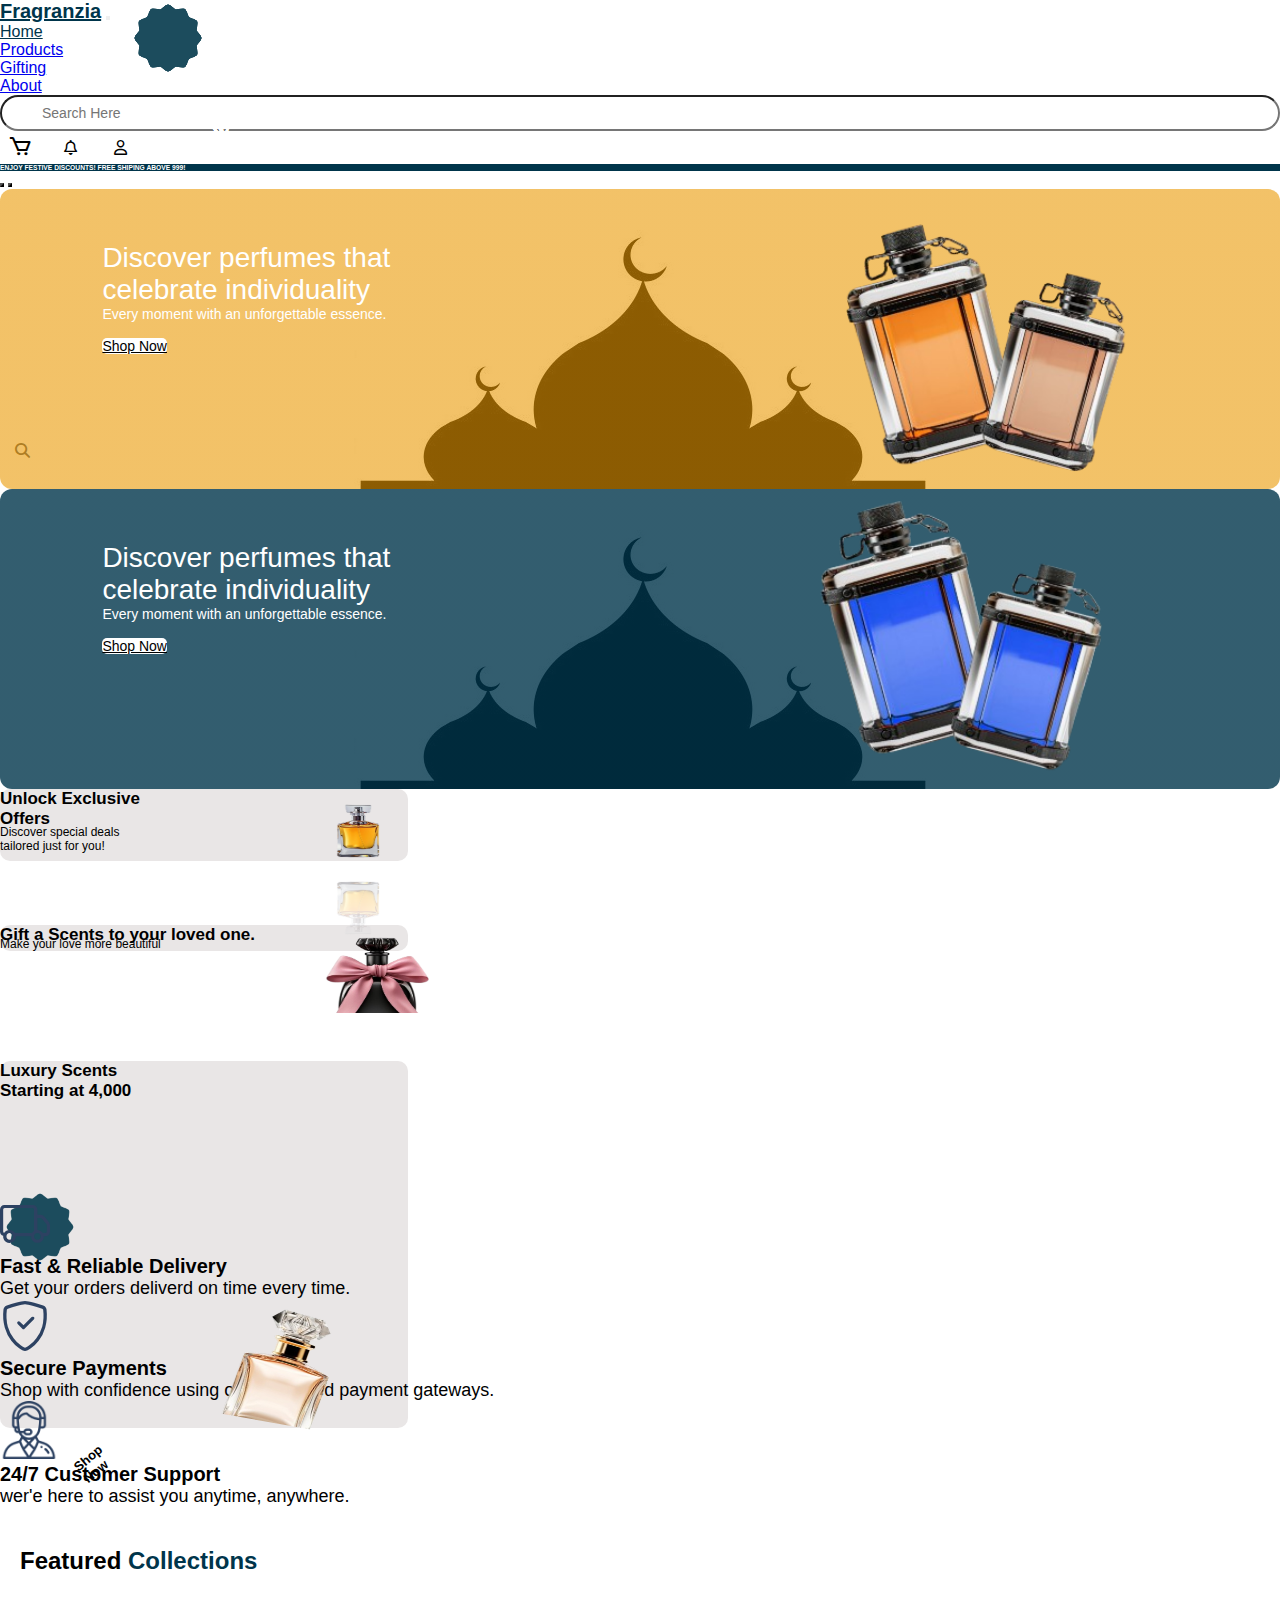
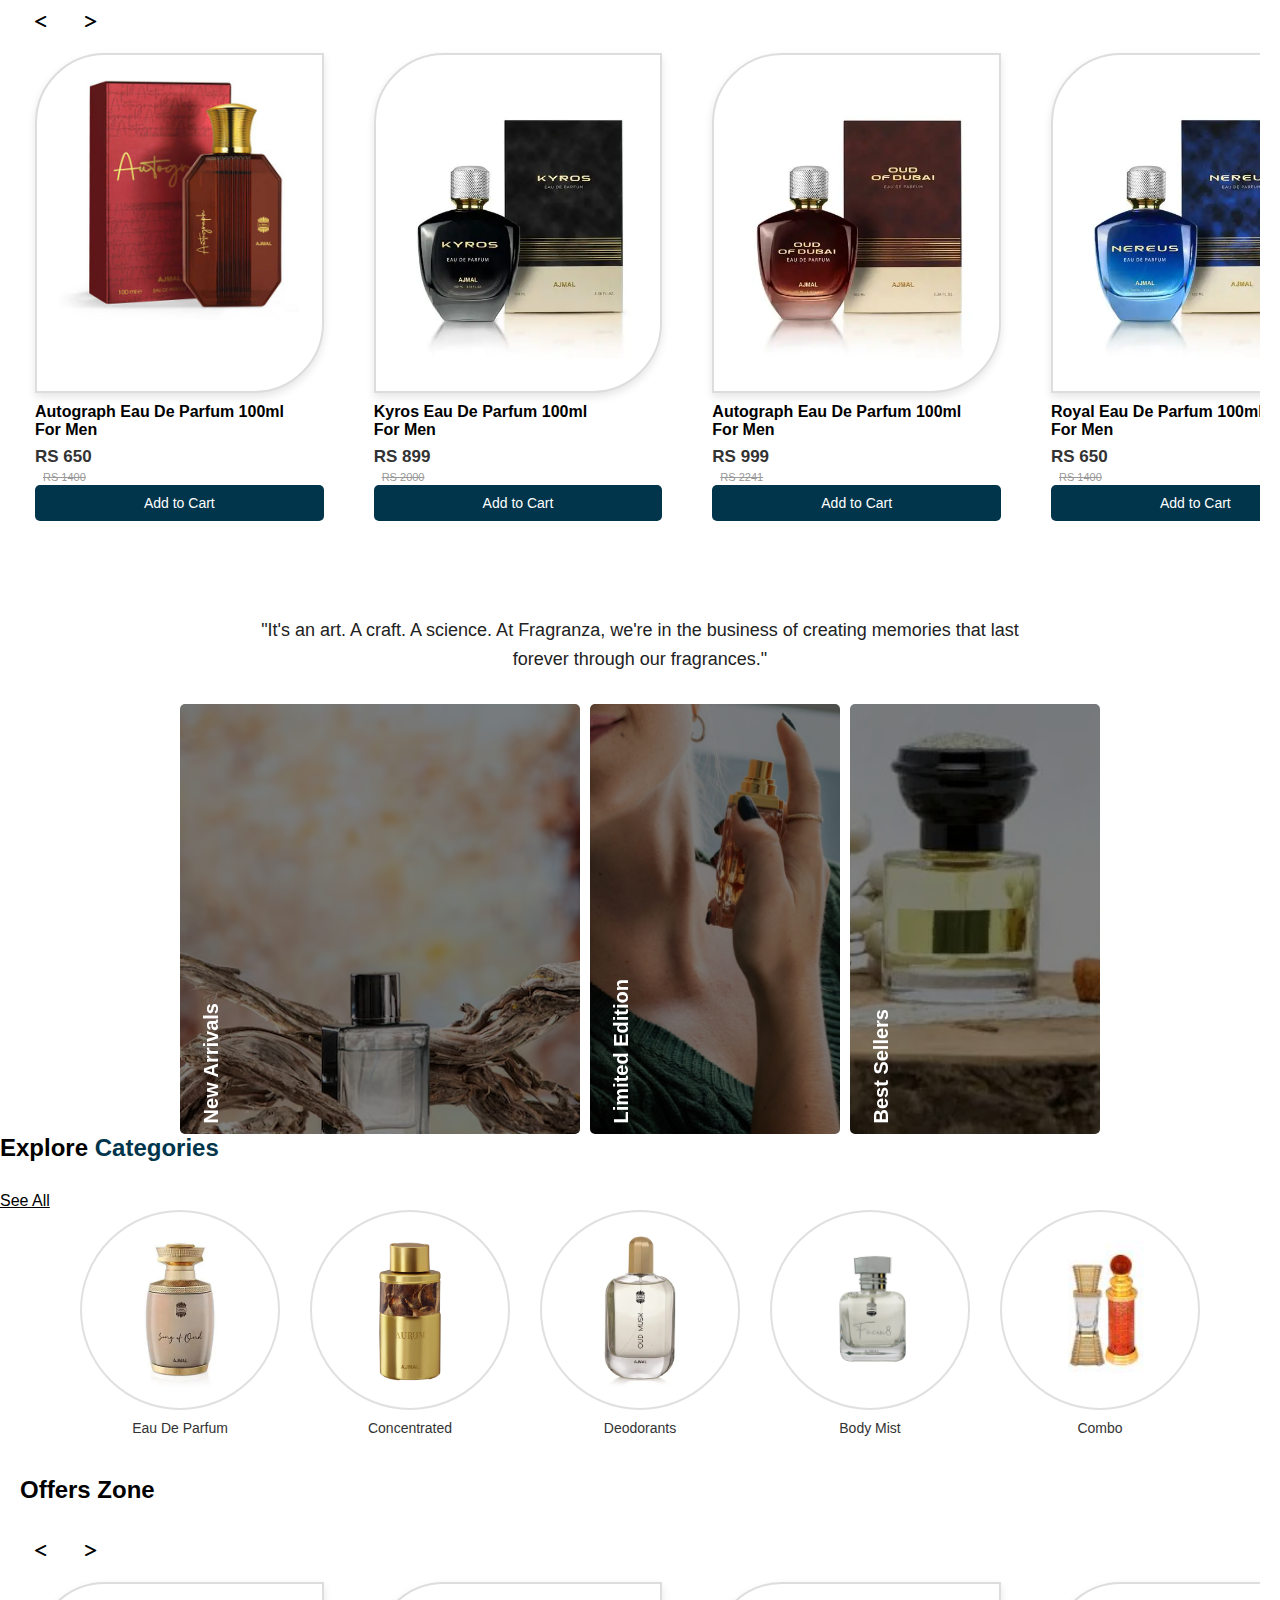
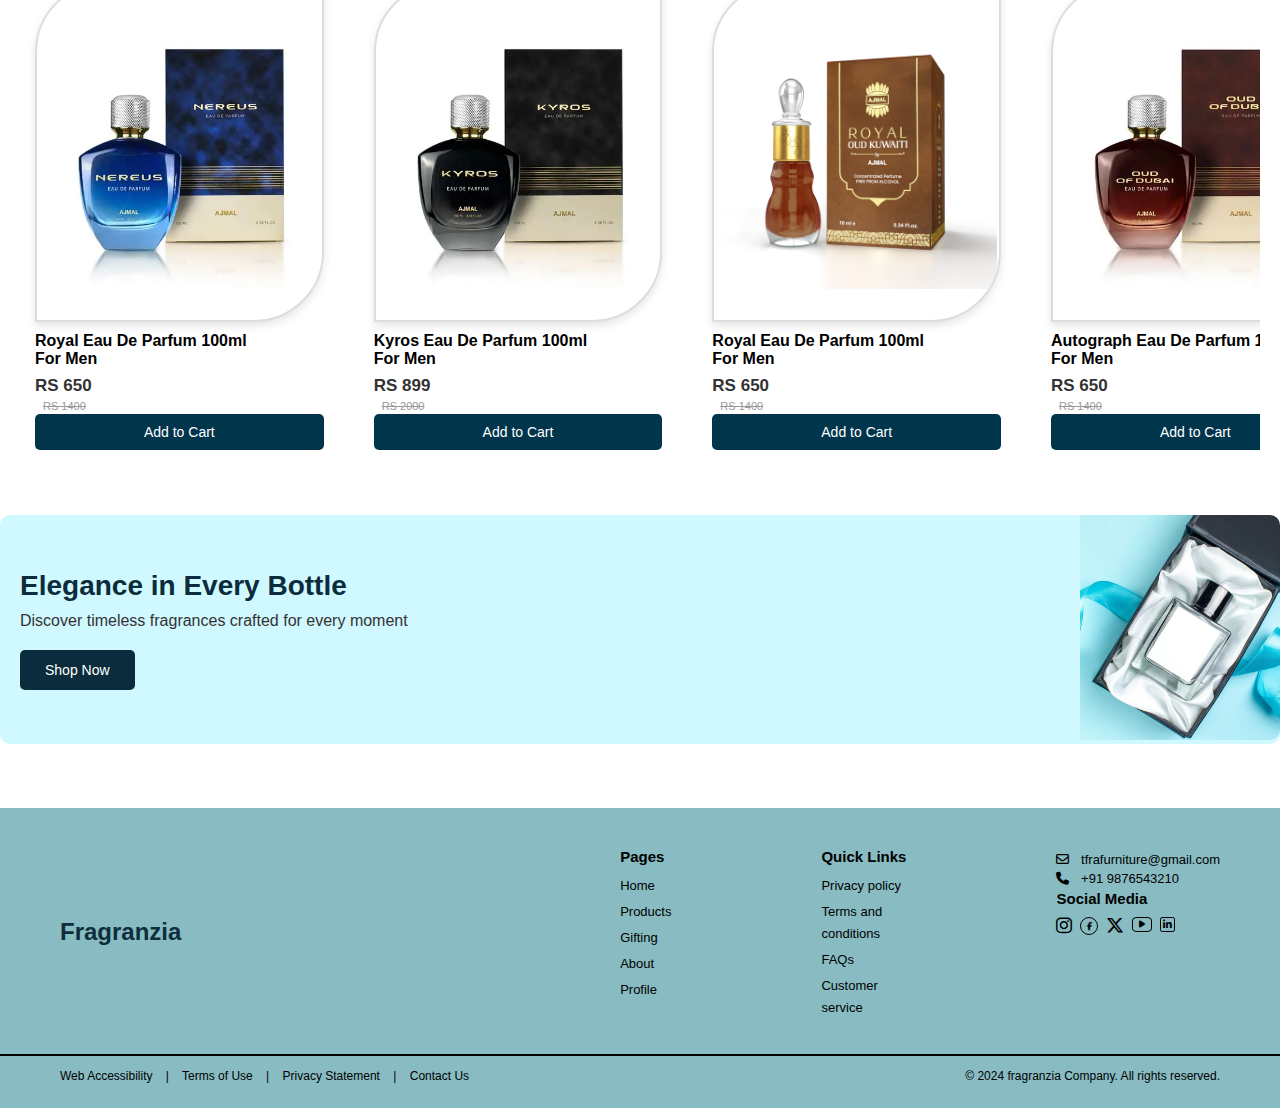
<file: index.html>
<!DOCTYPE html>
<html lang="en">

<head>
    <meta charset="UTF-8">
    <meta name="viewport" content="width=device-width, initial-scale=1.0">
    <title>Document</title>
    <link rel="stylesheet" href="home.css">
    <link href="https://cdn.jsdelivr.net/npm/bootstrap@5.3.7/dist/css/bootstrap.min.css" rel="stylesheet"
        integrity="sha384-LN+7fdVzj6u52u30Kp6M/trliBMCMKTyK833zpbD+pXdCLuTusPj697FH4R/5mcr" crossorigin="anonymous">
    <link href='https://unpkg.com/boxicons@2.1.4/css/boxicons.min.css' rel='stylesheet'>
    <link rel="stylesheet" href="https://cdnjs.cloudflare.com/ajax/libs/font-awesome/6.7.2/css/all.min.css"
        integrity="sha512-Evv84Mr4kqVGRNSgIGL/F/aIDqQb7xQ2vcrdIwxfjThSH8CSR7PBEakCr51Ck+w+/U6swU2Im1vVX0SVk9ABhg=="
        crossorigin="anonymous" referrerpolicy="no-referrer" />
    <link rel="stylesheet" href="https://cdn.jsdelivr.net/npm/bootstrap-icons@1.13.1/font/bootstrap-icons.min.css">

</head>

<body>
    <script src="https://cdn.jsdelivr.net/npm/bootstrap@5.3.7/dist/js/bootstrap.bundle.min.js"
        integrity="sha384-ndDqU0Gzau9qJ1lfW4pNLlhNTkCfHzAVBReH9diLvGRem5+R9g2FzA8ZGN954O5Q"
        crossorigin="anonymous"></script>

    <!--NAVIGATIONBAR-->
    <nav class="navbar navbar-expand-lg bg-body-tertiary px-3">
        <div class="container-fluid">
            <a class="navbar-brand" style="color: #00354b;" href="#">Fragranzia</a>
            <button class="navbar-toggler" type="button" data-bs-toggle="collapse" data-bs-target="#navbarTogglerDemo03"
                aria-controls="navbarTogglerDemo03" aria-expanded="false" aria-label="Toggle navigation">
                <span class="navbar-toggler-icon"></span>
            </button>

            <div class="collapse navbar-collapse" id="navbarTogglerDemo03">
                <ul class="navbar-nav ms-auto mb-2 mb-lg-0">
                    <li class="nav-item">
                        <a class="nav-link active fw-bold" aria-current="page" href="index.html"
                            style="color: #00354b;">Home</a>
                    </li>
                    <li class="nav-item">
                        <a class="nav-link active" href="products.html">Products</a>
                    </li>
                    <li class="nav-item">
                        <a class="nav-link active" href="#">Gifting</a>
                    </li>
                    <li class="nav-item">
                        <a class="nav-link active" href="about.html">About</a>
                    </li>
                </ul>

                <form class="d-flex align-items-center position-relative me-3 my-2 my-lg-0" role="search"
                    style="min-width: 200px;">
                    <i class="fa-solid fa-magnifying-glass position-absolute" style="left: 15px; color: #555;"></i>
                    <input class="form-control ps-5 rounded-pill" type="search" placeholder="Search Here"
                        aria-label="Search" style="font-size: 14px;" />
                </form>

                <div class="nav-icons">
                    <span class="circles border" role="button"><i class='bx bx-cart bx-sm'
                            onclick="window.location.href='cart.html'"></i></span>
                    <span class="circles border"><i class="fa-regular fa-bell"></i></span>
                    <span class="circles border"><i class="fa-regular fa-user"
                            onclick="window.location.href='signup.html'"></i></span>
                </div>
            </div>
        </div>
    </nav>

    <!--HEADER-->
    <header>
        <div class="header d-flex justify-content-center my-2">
            <h6 class="mt-1">ENJOY FESTIVE DISCOUNTS! FREE SHIPING ABOVE 999!</h6>
        </div>
    </header>

    <!--CAROUSEL -->
    <div id="perfumeCarousel" class="carousel slide mx-4 mt-3" data-bs-ride="carousel">
        <div class="carousel-indicators">
            <button type="button" data-bs-target="#perfumeCarousel" data-bs-slide-to="0" class="active"></button>
            <button type="button" data-bs-target="#perfumeCarousel" data-bs-slide-to="1"></button>
        </div>
        <div class="carousel-inner">
            <div class="carousel-item active">
                <div class="content">
                    <h2>Discover perfumes that<br>celebrate individuality</h2>
                    <p>Every moment with an unforgettable essence.</p>
                    <a href="#" class="btn">Shop Now</a>
                </div>
                <img src="Screenshot_2025-07-18_001543-removebg-preview.png" alt="Perfume">
            </div>
            <div class="carousel-item">
                <div class="content">
                    <h2>Discover perfumes that<br>celebrate individuality</h2>
                    <p>Every moment with an unforgettable essence.</p>
                    <a href="#" class="btn">Shop Now</a>
                </div>
                <img src="Screenshot_2025-07-17_213856-removebg-preview.png" alt="Perfume">
            </div>
        </div>
    </div>

    <!--CARD SECTION-->
    <div class="container-fluid py-4">
        <div class="row g-4 justify-content-center">
            <!-- Card 1 -->
            <div class="cards col-md-6 col-lg-4" style="width: 25.5rem; height: 8.5rem;">
                <div class="card h-100">
                    <div class="card-body1 mt-3 mx-4 d-flex justify-content-between align-items-center">
                        <div>
                            <h4 class="card-title">Unlock Exclusive <br> Offers</h4>
                            <p class="card-text">Discover special deals <br> tailored just for you!</p>
                        </div>
                        <img src="beautiful-luxury-perfume-bottle-expensive-black-glass-gold-glitter-isolated-transparent-backg_1144345-10134-removebg-preview.png"
                            alt="..." width="100" height="80" class="img1">
                    </div>
                </div>
            </div>
            <!-- Card 2 -->
            <div class="cards col-md-6 col-lg-4" style="width: 25.5rem; height: 8.5rem;">
                <div class="card h-100 text-center ">
                    <h4 class="card-title mt-3">Gift a Scents to your loved one.</h4>
                    <p class="card-text">Make your love more beautiful</p>
                    <img src="black-glass-perfume-bottle-pink-ribbon-isolated-transparent-background_191095-22471-removebg-preview.png"
                        alt="" width="200" height="103" class="img2  mx-auto">
                </div>
            </div>
            <!-- Card 3 -->
            <div class="cards col-md-6 col-lg-4 " style="width: 25.5rem; height: 8.5rem;">
                <div class="card h-100 p-3 position-relative">
                    <h4 class="card-title ms-3">Luxury Scents <br> Starting at 4,000</h4>
                    <img src="stamp (2).png" alt="" width="80 " height="80"
                        class="stamp position-absolute   translate-middle ms-5 ">
                    <h6 class="position-absolute  text-white">Shop<br>Now</h6>
                    <img src="bottle-perfume-with-diamond-top_670541-3108-removebg-preview.png" alt="..." width="230"
                        height="140" class="img3">
                </div>
            </div>
        </div>
    </div>

    <!---- FEATURE SECTION ---->
    <div class="container-fluid mt-5 px-3 px-md-5">
        <div class=" row g-4 border rounded p-4 ">
            <div class="col-12 col-md-6 col-lg-4 d-flex gap-3 align-items-start">
                <div class="content">
                    <i class="bi bi-truck"></i>
                </div>
                <div class="content">
                    <h2>Fast & Reliable Delivery</h2>
                    <p>Get your orders deliverd on time every time.</p>
                </div>
            </div>
            <div class="col-12 col-md-6 col-lg-4 d-flex gap-3 align-items-start">
                <div class="content">
                    <i class="bi bi-shield-check"></i>
                </div>
                <div class="content">
                    <h2>Secure Payments</h2>
                    <p>Shop with confidence using our encrypted payment gateways.</p>
                </div>
            </div>
            <div class="col-12 col-md-6 col-lg-4 d-flex gap-3 align-items-start">
                <div class="content">
                    <img src="support.png" alt="" width="58" height="58">
                </div>
                <div class="content">
                    <h2>24/7 Customer Support</h2>
                    <p>wer'e here to assist you anytime, anywhere.</p>
                </div>
            </div>
        </div>
    </div>

    <!--FEATURE COLLECTION-->
    <div class="container-fluid featured-collection mx-4">
        <div class="feature-title d-flex justify-content-between">
            <h4>Featured <span style="color: #00354b;">Collections</span></h4>
            <div class="nav-icons  d-flex gap-2">
                <span class="circles border d-flex align-items-center justify-content-center">
                    <j class="fa-solid fa-less-than"></j>
                </span>
                <span class="circles border d-flex align-items-center justify-content-center">
                    <j class="fa-solid fa-greater-than"></j>
                </span>
            </div>
        </div>
        <div class="collections scrollable">
            <div class="collection-body">
                <div class="collection-image position-relative ">
                    <img src="autograph.jpeg" alt="" width="240" height="240" class="mt-5">
                    <img src="stamp (2).png" alt="" width="80" height="80" class="img1">
                    <h5>New</h5>
                </div>
                <h6>Autograph Eau De Parfum 100ml <br> For Men</h6>
                <div class="price d-flex">
                    <p><b>RS 650 </b></p><span>RS 1400</span>
                </div>
                <a href="whishlist.html" class="cart-btn">Add to Cart</a>
            </div>
            <div class="collection-body">
                <div class="collection-image position-relative">
                    <img src="OIP.webp" alt="" width="280" height="280">
                    <img src="stamp (2).png" alt="" width="80" height="80" class="img1">
                    <h5>New</h5>
                </div>
                <h6>Kyros Eau De Parfum 100ml <br> For Men</h6>
                <div class="price d-flex">
                    <p><b>RS 899</b></p><span>RS 2000</span>
                </div>
                <a href="#" onclick="window.location.href='whishlist.html'" class="cart-btn">Add to Cart</a>
            </div>
            <div class="collection-body">
                <div class="collection-image position-relative">
                    <img src="oud.webp" alt="" width="280" height="280">
                    <img src="stamp (2).png" alt="" width="80" height="80" class="img1">
                    <h5>New</h5>
                </div>
                <h6>Autograph Eau De Parfum 100ml <br> For Men</h6>
                <div class="price d-flex ">
                    <p><b>RS 999</b></p><span>RS 2241</span>
                </div>
                <a href="#" onclick="window.location.href='whishlist.html'" class="cart-btn">Add to Cart</a>
            </div>
            <div class="collection-body">
                <div class="collection-image position-relative">
                    <img src="nereus.webp" alt="" width="280" height="280" class="p-2">
                    <img src="stamp (2).png" alt="" width="80" height="80" class="img1">
                    <h5>New</h5>
                </div>
                <h6>Royal Eau De Parfum 100ml <br> For Men</h6>
                <div class="price d-flex">
                    <p> <b>RS 650 </b></p><span>RS 1400</span>
                </div>
                <a href="#" onclick="window.location.href='whishlist.html'" class="cart-btn">Add to Cart</a>
            </div>
            <div class="collection-body">
                <div class="collection-image position-relative">
                    <img src="royal.jpeg" alt="" width="280" height="280">
                    <img src="stamp (2).png" alt="" width="80" height="80" class="img1">
                    <h5>New</h5>
                </div>
                <h6>Royal Eau De Parfum 100ml <br> For Men</h6>
                <div class="price d-flex">
                    <p> <b>RS 650 </b></p><span>RS 1400</span>
                </div>
                <a href="#" onclick="window.location.href='whishlist.html'" class="cart-btn">Add to Cart</a>
            </div>
        </div>
    </div>

    <!--PARAGRAPH -->
    <div class="paragraph text-center">
        <p>"It's an art. A craft. A science. At Fragranza, we're in the business of creating memories that last
            forever
            through our fragrances."</p>
    </div>

    <!--VERTICAL AND HOWER-->
    <div class="category-section">
        <div class="category-card1"
            style="background-image: url('front-view-expensive-perfume-light-table-scent_140725-148388.avif');">
            <span class="category-label">New Arrivals</span>
        </div>
        <div class="category-card" style="background-image: url('perfume-last-longer-3-640x872.jpeg');">
            <span class="category-label">Limited Edition</span>
        </div>
        <div class="category-card" style="background-image: url('perfume.jpg');">
            <span class="category-label">Best Sellers</span>
        </div>
    </div>

    <!--EXPLORE CATEGORIES-->
    <div class="perfume">
        <h4 class="mx-5 mt-5">Explore <span style="color: #00354b">Categories</span></h4>
        <a href="#" class="d-flex justify-content-end mx-5">See All</a>
        <div class="perfume-category-section">
            <div class="perfume-category">
                <img src="1.webp" alt="">
                <p>Eau De Parfum</p>
            </div>
            <div class="perfume-category">
                <img src="aurum.avif" alt="">
                <p>Concentrated</p>
            </div>
            <div class="perfume-category">
                <img src="oud_musk.webp" alt="">
                <p>Deodorants</p>
            </div>
            <div class="perfume-category">
                <img src="fascin.jpg" alt="">
                <p>Body Mist</p>
            </div>
            <div class="perfume-category">
                <img src="5.jpg" alt="">
                <p>Combo</p>
            </div>
        </div>
    </div>

    <!--OFFERS ZONE-->
    <div class="featured-collection mx-4">
        <div class="feature-title d-flex justify-content-between">
            <h4>Offers Zone</h4>
            <div class="nav-icons  d-flex d-grid gap-1">
                <span class="circles border">
                    <j class="fa-solid fa-less-than"></j>
                </span>
                <span class="circles border">
                    <j class="fa-solid fa-greater-than"></j>
                </span>
            </div>
        </div>
        <div class="carousel-wrapper">
            <div class="collections scrollable">
                <div class="collection-body">
                    <div class="collection-image">
                        <img src="nereus.webp" alt="" width="280" height="280" class="p-2">
                    </div>
                    <h6>Royal Eau De Parfum 100ml <br> For Men</h6>
                    <div class="price d-flex">
                        <p> <b>RS 650 </b></p><span>RS 1400</span>
                    </div>
                    <a href="#" class="cart-btn">Add to Cart</a>
                </div>

                <div class="collection-body">
                    <div class="collection-image">
                        <img src="OIP.webp" alt="" width="280" height="280">
                    </div>
                    <h6>Kyros Eau De Parfum 100ml <br> For Men</h6>
                    <div class="price d-flex">
                        <p><b>RS 899</b></p><span>RS 2000</span>
                    </div>
                    <a href="#" class="cart-btn">Add to Cart</a>
                </div>
                <div class="collection-body">
                    <div class="collection-image">
                        <img src="royal.jpeg" alt="" width="280" height="280">
                    </div>
                    <h6>Royal Eau De Parfum 100ml <br> For Men</h6>
                    <div class="price d-flex">
                        <p> <b>RS 650 </b></p><span>RS 1400</span>
                    </div>
                    <a href="#" class="cart-btn">Add to Cart</a>
                </div>
                <div class="collection-body">
                    <div class="collection-image">
                        <img src="oud.webp" alt="" width="280" height="280">
                    </div>
                    <h6>Autograph Eau De Parfum 100ml <br> For Men</h6>
                    <div class="price d-flex">
                        <p><b>RS 650 </b></p><span>RS 1400</span>
                    </div>
                    <a href="#" class="cart-btn">Add to Cart</a>
                </div>
                <div class="collection-body">
                    <div class="collection-image ">
                        <img src="autograph.jpeg" alt="" width="240" height="240" class="mt-5">
                    </div>
                    <h6>Autograph Eau De Parfum 100ml <br> For Men</h6>
                    <div class="price d-flex">
                        <p><b>RS 650 </b></p><span>RS 1400</span>
                    </div>
                    <a href="#" class="cart-btn">Add to Cart</a>
                </div>
            </div>
        </div>
    </div>

    <!--BRAND TAGLINE-->
    <div class="brand-tagline mx-5">
        <div class="tagline-content">
            <h4>Elegance in Every Bottle</h4>
            <p>Discover timeless fragrances crafted for every moment</p>
            <button>Shop Now</button>
        </div>
        <div class="tagline-image">
            <img src="top-view-valentines-day-present-fragnance-inside-package-blue-surface-color-marriage-couple-gift-perfume-feeling-woman.webp"
                alt="Perfume Gift Box">
        </div>
    </div>

    <!--FOOTER SECTION-->
    <div class="footer-column">
        <div class="footer">
            <div class="brand">
                <h4>Fragranzia</h4>
            </div>

            <div class="column-section">
                <div class="pages">
                    <h6>Pages</h6>
                    <p>Home</p>
                    <p>Products</p>
                    <p>Gifting</p>
                    <p>About</p>
                    <p>Profile</p>
                </div>

                <div class="quick-links">
                    <h6>Quick Links</h6>
                    <p>Privacy policy</p>
                    <p>Terms and <br> conditions</p>
                    <p>FAQs</p>
                    <p>Customer <br>service</p>
                </div>

                <div class="contact">
                    <p><i class="fa-regular fa-envelope"></i> tfrafurniture@gmail.com</p>
                    <p mt-1><i class="fa-solid fa-phone"></i> +91 9876543210</p>

                    <h6 class="mt-4">Social Media</h6>
                    <div class="icons">
                        <i class="fa-brands fa-instagram "></i>
                        <span class="circle">
                            <f class="fa-brands fa-facebook-f"></f>
                        </span>
                        <t class="fa-brands fa-x-twitter"></t>
                        <span class="square">
                            <f class="fa-solid fa-play"></f>
                        </span>
                        <span class="square1">
                            <l class="fa-brands fa-linkedin-in"></l>
                        </span>
                    </div>
                </div>
            </div>
        </div>

        <!--FOOTER BOTTOM-->
        <div class="footer-bottom">
            <div class="footer-links">
                <span>Web Accessibility</span>
                <span>|</span>
                <span>Terms of Use</span>
                <span>|</span>
                <span>Privacy Statement</span>
                <span>|</span>
                <span>Contact Us</span>
            </div>
            <div class="copyright">
                © 2024 fragranzia Company. All rights reserved.
            </div>
        </div>
    </div>

</body>

</html>
</file>
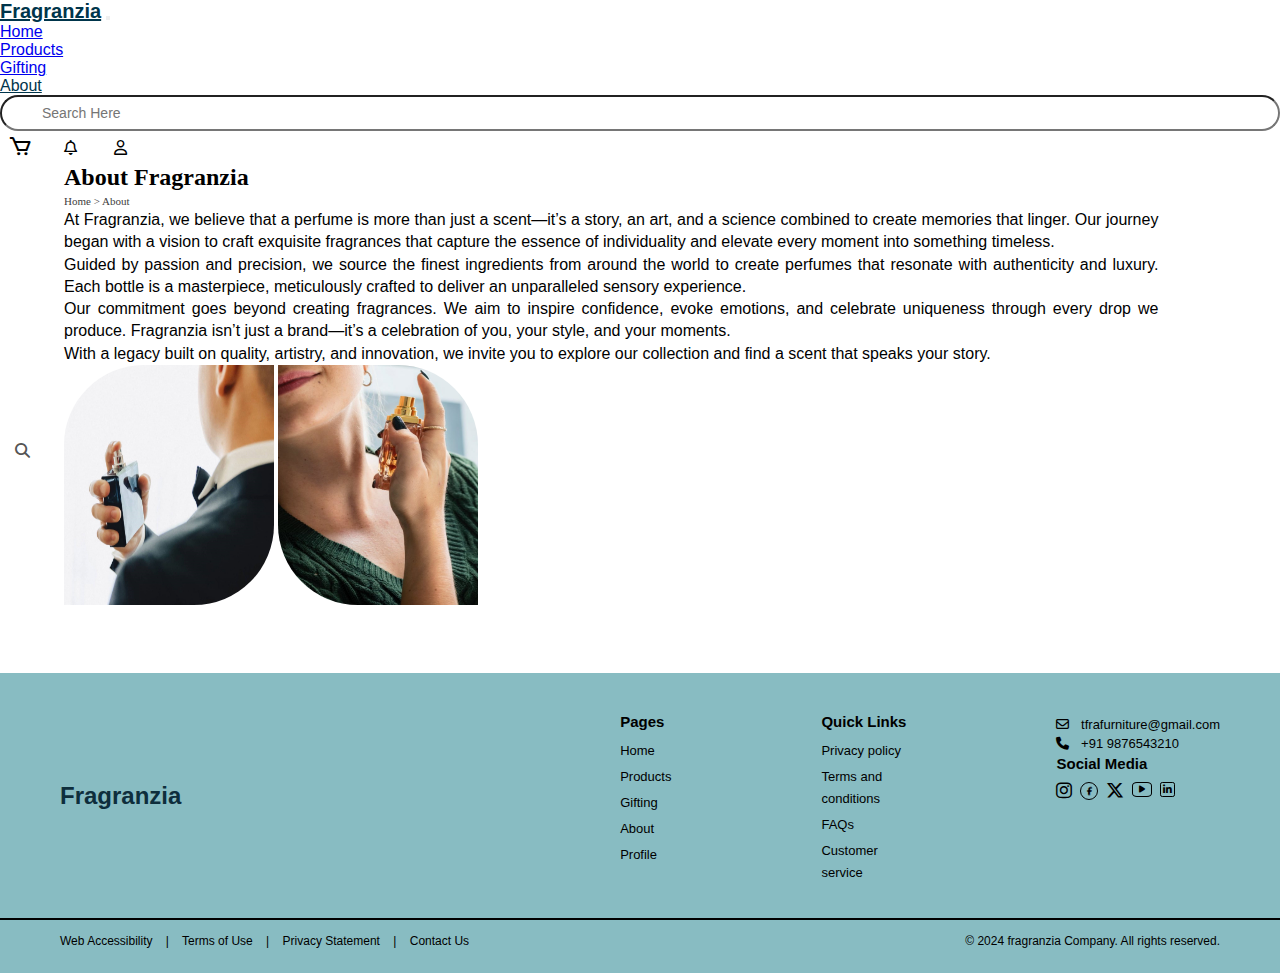
<file: about.html>
<!DOCTYPE html>
<html lang="en">

<head>
    <meta charset="UTF-8">
    <meta name="viewport" content="width=device-width, initial-scale=1.0">
    <title>Document</title>
    <link href="https://cdn.jsdelivr.net/npm/bootstrap@5.3.7/dist/css/bootstrap.min.css" rel="stylesheet"
        integrity="sha384-LN+7fdVzj6u52u30Kp6M/trliBMCMKTyK833zpbD+pXdCLuTusPj697FH4R/5mcr" crossorigin="anonymous">
    <link href='https://unpkg.com/boxicons@2.1.4/css/boxicons.min.css' rel='stylesheet'>
    <link rel="stylesheet" href="https://cdnjs.cloudflare.com/ajax/libs/font-awesome/6.7.2/css/all.min.css"
        integrity="sha512-Evv84Mr4kqVGRNSgIGL/F/aIDqQb7xQ2vcrdIwxfjThSH8CSR7PBEakCr51Ck+w+/U6swU2Im1vVX0SVk9ABhg=="
        crossorigin="anonymous" referrerpolicy="no-referrer" />
    <link rel="stylesheet" href="https://cdn.jsdelivr.net/npm/bootstrap-icons@1.13.1/font/bootstrap-icons.min.css">
    <link rel="stylesheet" href="about.css">
</head>

<body>
    <script src="https://cdn.jsdelivr.net/npm/bootstrap@5.3.7/dist/js/bootstrap.bundle.min.js"
        integrity="sha384-ndDqU0Gzau9qJ1lfW4pNLlhNTkCfHzAVBReH9diLvGRem5+R9g2FzA8ZGN954O5Q"
        crossorigin="anonymous"></script>
    <nav class="navbar navbar-expand-lg bg-body-tertiary px-3">
        <div class="container-fluid">
            <a class="navbar-brand" style="color: #00354b;" href="#">Fragranzia</a>
            <button class="navbar-toggler" type="button" data-bs-toggle="collapse" data-bs-target="#navbarTogglerDemo03"
                aria-controls="navbarTogglerDemo03" aria-expanded="false" aria-label="Toggle navigation">
                <span class="navbar-toggler-icon"></span>
            </button>

            <div class="collapse navbar-collapse" id="navbarTogglerDemo03">
                <ul class="navbar-nav ms-auto mb-2 mb-lg-0">
                    <li class="nav-item">
                        <a class="nav-link active" aria-current="page" href="home.html">Home</a>
                    </li>
                    <li class="nav-item">
                        <a class="nav-link active " href="products.html">Products</a>
                    </li>
                    <li class="nav-item">
                        <a class="nav-link active" href="#">Gifting</a>
                    </li>
                    <li class="nav-item">
                        <a class="nav-link active fw-bold" href="index.html" style="color: #00354b;">About</a>
                    </li>
                </ul>

                <form class="d-flex align-items-center position-relative me-3 my-2 my-lg-0" role="search"
                    style="min-width: 200px;">
                    <i class="fa-solid fa-magnifying-glass position-absolute" style="left: 15px; color: #555;"></i>
                    <input class="form-control ps-5 rounded-pill" type="search" placeholder="Search Here"
                        aria-label="Search" style="font-size: 14px;" />
                </form>

                <div class="nav-icons">
                    <span class="circles border" role="button"><i class='bx bx-cart bx-sm'
                            onclick="window.location.href='cart.html'"></i></span>
                    <span class="circles border"><i class="fa-regular fa-bell"></i></span>
                    <span class="circles border"><i class="fa-regular fa-user"
                            onclick="window.location.href='signup.html'"></i></span>
                </div>
            </div>
        </div>
    </nav>
    <div class="about-section  d-flex mt-4 mx-0">
        <div class="content">
            <h2>About Fragranzia</h2>
            <a href="#">Home > About</a>
            <div class="container-fluid">
                <div class="paragraph col-md-8 mt-4">
                    <p>At Fragranzia, we believe that a perfume is more than just a scent—it’s a story, an art, and a
                        science combined to create memories that linger. Our journey began with a vision to craft
                        exquisite
                        fragrances that capture the essence of individuality and elevate every moment into something
                        timeless.</p>
                    <p>Guided by passion and precision, we source the finest ingredients from around the world to create
                        perfumes that resonate with authenticity and luxury. Each bottle is a masterpiece, meticulously
                        crafted to deliver an unparalleled sensory experience.</p>
                    <p>Our commitment goes beyond creating fragrances. We aim to inspire confidence, evoke emotions, and
                        celebrate uniqueness through every drop we produce. Fragranzia isn’t just a brand—it’s a
                        celebration
                        of you, your style, and your moments.</p>
                    <p>With a legacy built on quality, artistry, and innovation, we invite you to explore our collection
                        and
                        find a scent that speaks your story.</p>
                </div>
                <div class="images col-md-4">
                    <img src="R.jpeg" alt="" class="img1" width="210" height="240">
                    <img src="perfume-last-longer-3-640x872.jpeg" alt="" width="200" height="240" class="img2">
                </div>
            </div>
        </div>
    </div>

    <div class="footer-column">
        <div class="footer">
            <div class="brand">
                <h4>Fragranzia</h4>
            </div>

            <div class="column-section">
                <div class="pages">
                    <h6>Pages</h6>
                    <p>Home</p>
                    <p>Products</p>
                    <p>Gifting</p>
                    <p>About</p>
                    <p>Profile</p>
                </div>

                <div class="quick-links">
                    <h6>Quick Links</h6>
                    <p>Privacy policy</p>
                    <p>Terms and <br> conditions</p>
                    <p>FAQs</p>
                    <p>Customer <br>service</p>
                </div>

                <div class="contact">
                    <p><i class="fa-regular fa-envelope"></i> tfrafurniture@gmail.com</p>
                    <p mt-1><i class="fa-solid fa-phone"></i> +91 9876543210</p>

                    <h6 class="mt-4">Social Media</h6>
                    <div class="icons">
                        <i class="fa-brands fa-instagram "></i>
                        <span class="circle">
                            <f class="fa-brands fa-facebook-f"></f>
                        </span>
                        <t class="fa-brands fa-x-twitter"></t>
                        <span class="square">
                            <f class="fa-solid fa-play"></f>
                        </span>
                        <span class="square1">
                            <l class="fa-brands fa-linkedin-in"></l>
                        </span>
                    </div>
                </div>
            </div>
        </div>

        <div class="footer-bottom">
            <div class="footer-links">
                <span>Web Accessibility</span>
                <span>|</span>
                <span>Terms of Use</span>
                <span>|</span>
                <span>Privacy Statement</span>
                <span>|</span>
                <span>Contact Us</span>
            </div>
            <div class="copyright">
                © 2024 fragranzia Company. All rights reserved.
            </div>
        </div>
    </div>

</body>

</html>
</file>
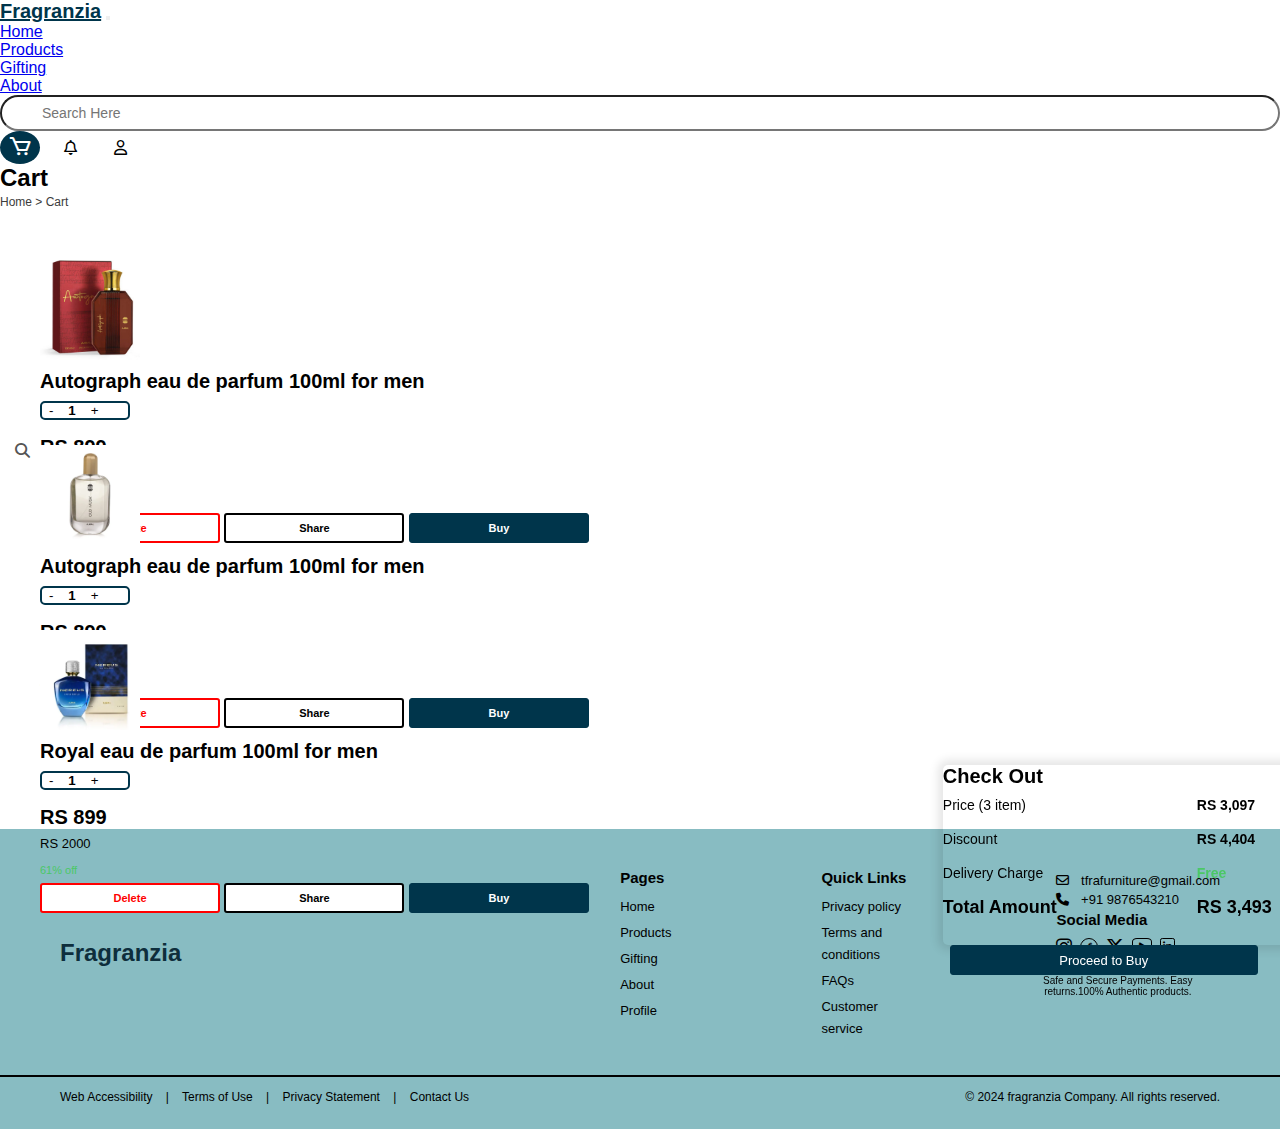
<file: cart.html>
<!DOCTYPE html>
<html lang="en">

<head>
  <meta charset="UTF-8">
  <meta name="viewport" content="width=device-width, initial-scale=1.0">
  <title>Document</title>
  <link rel="stylesheet" href="cart.css">
  <link href="https://cdn.jsdelivr.net/npm/bootstrap@5.3.7/dist/css/bootstrap.min.css" rel="stylesheet"
    integrity="sha384-LN+7fdVzj6u52u30Kp6M/trliBMCMKTyK833zpbD+pXdCLuTusPj697FH4R/5mcr" crossorigin="anonymous">
  <link href='https://unpkg.com/boxicons@2.1.4/css/boxicons.min.css' rel='stylesheet'>
  <link rel="stylesheet" href="https://cdnjs.cloudflare.com/ajax/libs/font-awesome/6.7.2/css/all.min.css"
    integrity="sha512-Evv84Mr4kqVGRNSgIGL/F/aIDqQb7xQ2vcrdIwxfjThSH8CSR7PBEakCr51Ck+w+/U6swU2Im1vVX0SVk9ABhg=="
    crossorigin="anonymous" referrerpolicy="no-referrer" />
  <link rel="stylesheet" href="https://cdn.jsdelivr.net/npm/bootstrap-icons@1.13.1/font/bootstrap-icons.min.css">

</head>

<body>
  <script src="https://cdn.jsdelivr.net/npm/bootstrap@5.3.7/dist/js/bootstrap.bundle.min.js"
    integrity="sha384-ndDqU0Gzau9qJ1lfW4pNLlhNTkCfHzAVBReH9diLvGRem5+R9g2FzA8ZGN954O5Q"
    crossorigin="anonymous"></script>
  <nav class="navbar navbar-expand-lg bg-body-tertiary px-3">
    <div class="container-fluid">
      <a class="navbar-brand" style="color: #00354b;" href="#">Fragranzia</a>
      <button class="navbar-toggler" type="button" data-bs-toggle="collapse" data-bs-target="#navbarTogglerDemo03"
        aria-controls="navbarTogglerDemo03" aria-expanded="false" aria-label="Toggle navigation">
        <span class="navbar-toggler-icon"></span>
      </button>

      <div class="collapse navbar-collapse" id="navbarTogglerDemo03">
        <ul class="navbar-nav ms-auto mb-2 mb-lg-0">
          <li class="nav-item">
            <a class="nav-link active" aria-current="page" href="index.html">Home</a>
          </li>
          <li class="nav-item">
            <a class="nav-link active" href="products.html">Products</a>
          </li>
          <li class="nav-item">
            <a class="nav-link active" href="#">Gifting</a>
          </li>
          <li class="nav-item">
            <a class="nav-link active" href="about.html">About</a>
          </li>
        </ul>

        <form class="d-flex align-items-center position-relative me-3 my-2 my-lg-0" role="search"
          style="min-width: 200px;">
          <i class="fa-solid fa-magnifying-glass position-absolute" style="left: 15px; color: #555;"></i>
          <input class="form-control ps-5 rounded-pill" type="search" placeholder="Search Here" aria-label="Search"
            style="font-size: 14px;" />
        </form>

        <div class="nav-icons">
          <span class="circles border" style="background-color: #00354b; color: white;" role="button"><i
              class='bx bx-cart bx-sm' onclick="window.location.href='cart.html'"></i></span>
          <span class="circles border"><i class="fa-regular fa-bell"></i></span>
          <span class="circles border"><i class="fa-regular fa-user"
              onclick="window.location.href='signup.html'"></i></span>
        </div>
      </div>
    </div>
  </nav>
  <div class="container-fluid mx-5">
  <div class="cart row justify-content-between mt-4 ">
    <div class="cart-left col-md-8">
      <h2>Cart</h2>
      <a href="#">Home > Cart</a>
      <div class="cart-box d-flex border mt-2 ">

        <img src="autograph.jpeg" alt="" width="100" height="100">
        <div class="cart-details">
          <h4>Autograph eau de parfum 100ml for men</h4>
          <button class="add-btn">
            - <b>1</b> +
          </button>
          <div class="price d-flex d-grid gap-2">
            <h6><b>RS 899</b></h6>
            <p class="text-decoration-line-through text-secondary">RS 2000</p>
            <p class=" fw-bold">61% off</p>
          </div>
          <div class="cart-btn d-flex d-grid gap-3">
            <button class="dlt">Delete</button>
            <button class="share">Share</button>
            <button class="buy">Buy</button>
          </div>
        </div>
      </div>
      <div class="cart-box d-flex border mt-2">

        <img src="oud_musk.webp" alt="" width="100" height="100">
        <div class="cart-details">
          <h4>Autograph eau de parfum 100ml for men</h4>
          <button class="add-btn">
            - <b>1</b> +
          </button>
          <div class="price d-flex d-grid gap-2">
            <h6><b>RS 899</b></h6>
            <p class="text-decoration-line-through text-secondary">RS 2000</p>
            <p class="fw-bold">61% off</p>
          </div>
          <div class="cart-btn d-flex d-grid gap-2">
            <button class="dlt">Delete</button>
            <button class="share">Share</button>
            <button class="buy">Buy</button>
          </div>
        </div>
      </div>
      <div class="cart-box d-flex border mt-2 ">

        <img src="nereus.webp" alt="" width="100" height="100">
        <div class="cart-details">
          <h4>Royal eau de parfum 100ml for men</h4>
          <button class="add-btn ">
            - <b>1</b> +
          </button>
          <div class="price d-flex d-grid gap-2">
            <h6><b>RS 899</b></h6>
            <p class="text-decoration-line-through text-secondary">RS 2000</p>
            <p class="fw-bold">61% off</p>
          </div>
          <div class="cart-btn d-flex d-grid gap-2">
            <button class="dlt">Delete</button>
            <button class="share">Share</button>
            <button class="buy">Buy</button>
          </div>
        </div>
      </div>
    </div>
    <div class="cart-right col-md-4">
      <div class="check border p-2 mx-1">
        <h6><b>Check Out</b></h6>
        <div class="details d-flex">
          <div class="text">
            <li>Price (3 item)</li>
            <li>Discount</li>
            <li>Delivery Charge</li>
            <a>Total Amount </a>
          </div>
          <div class="amount">
            <b>
              <li>RS 3,097</li>
              <li>RS 4,404</li>
              <li>Free</li>
              <a> RS 3,493</a>
            </b>
          </div>
        </div>
      </div>
      <button class="mt-2">Proceed to Buy</button>
      <p class="mt-4">Safe and Secure Payments. Easy <br>returns.100% Authentic products. </p>
    </div>
  </div>
  </div>
  <!--footer-->
  <div class="footer-column">
    <div class="footer">
      <div class="brand">
        <h4>Fragranzia</h4>
      </div>

      <div class="column-section">
        <div class="pages">
          <h6>Pages</h6>
          <p>Home</p>
          <p>Products</p>
          <p>Gifting</p>
          <p>About</p>
          <p>Profile</p>
        </div>

        <div class="quick-links">
          <h6>Quick Links</h6>
          <p>Privacy policy</p>
          <p>Terms and <br> conditions</p>
          <p>FAQs</p>
          <p>Customer <br>service</p>
        </div>

        <div class="contact">
          <p><i class="fa-regular fa-envelope"></i> tfrafurniture@gmail.com</p>
          <p mt-1><i class="fa-solid fa-phone"></i> +91 9876543210</p>

          <h6 class="mt-4">Social Media</h6>
          <div class="icons">
            <i class="fa-brands fa-instagram "></i>
            <span class="circle">
              <f class="fa-brands fa-facebook-f"></f>
            </span>
            <t class="fa-brands fa-x-twitter"></t>
            <span class="square">
              <f class="fa-solid fa-play"></f>
            </span>
            <span class="square1">
              <l class="fa-brands fa-linkedin-in"></l>
            </span>
          </div>
        </div>
      </div>
    </div>

    <div class="footer-bottom">
      <div class="footer-links">
        <span>Web Accessibility</span>
        <span>|</span>
        <span>Terms of Use</span>
        <span>|</span>
        <span>Privacy Statement</span>
        <span>|</span>
        <span>Contact Us</span>
      </div>
      <div class="copyright">
        © 2024 fragranzia Company. All rights reserved.
      </div>
    </div>
  </div>
  </div>
</body>

</html>
</file>
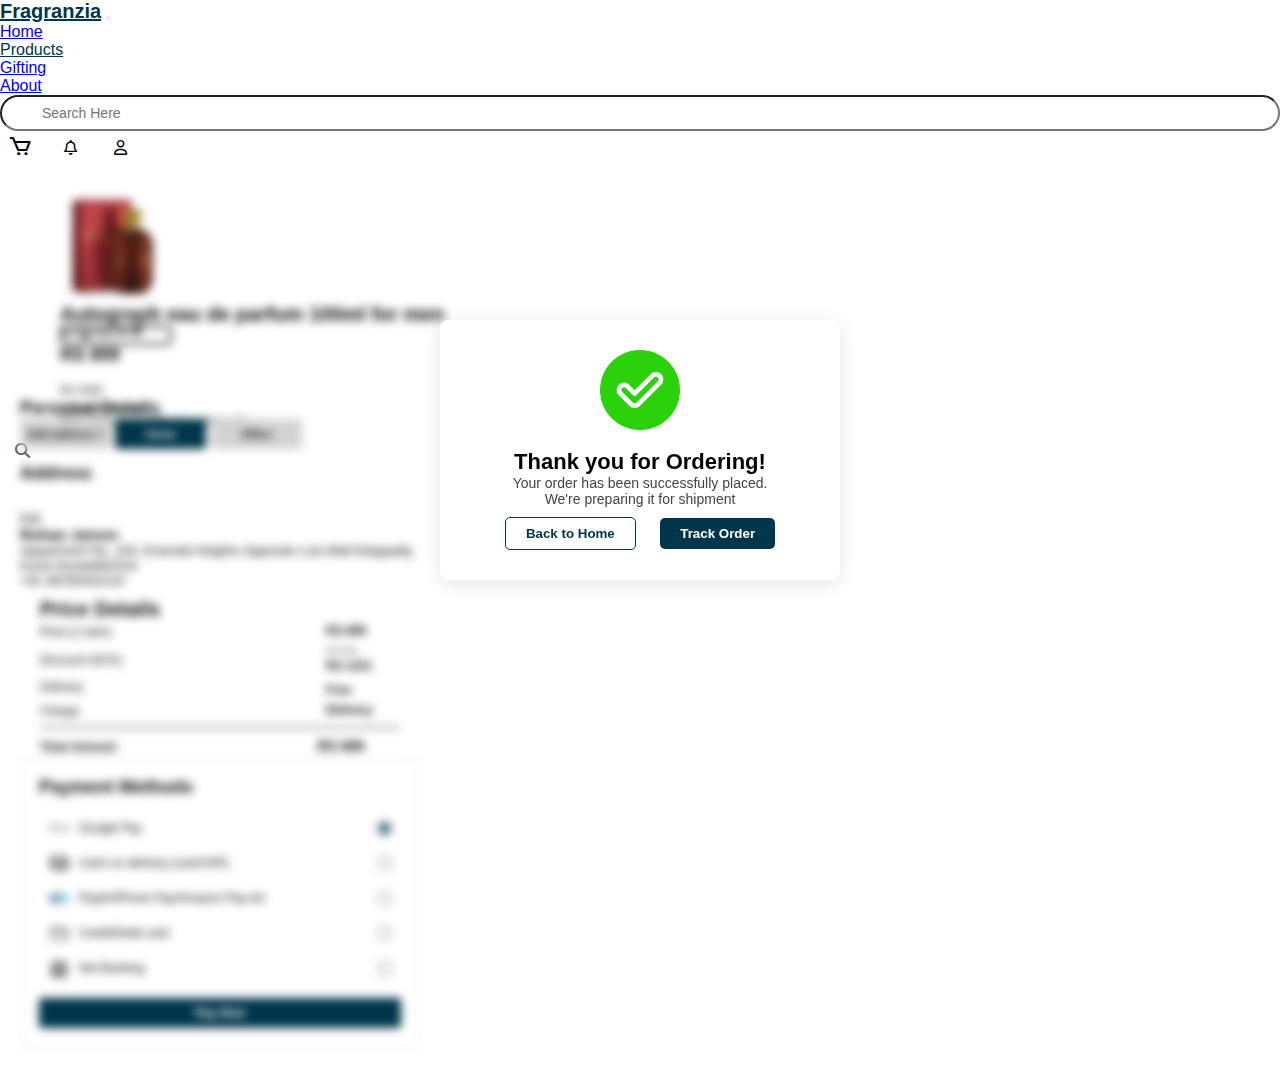
<file: conformpage.html>
<!DOCTYPE html>
<html lang="en">

<head>
    <meta charset="UTF-8">
    <meta name="viewport" content="width=device-width, initial-scale=1.0">
    <title>Document</title>
    <link rel="stylesheet" href="conformpage.css">
    <link href="https://cdn.jsdelivr.net/npm/bootstrap@5.3.7/dist/css/bootstrap.min.css" rel="stylesheet"
        integrity="sha384-LN+7fdVzj6u52u30Kp6M/trliBMCMKTyK833zpbD+pXdCLuTusPj697FH4R/5mcr" crossorigin="anonymous">
    <link href='https://unpkg.com/boxicons@2.1.4/css/boxicons.min.css' rel='stylesheet'>
    <link rel="stylesheet" href="https://cdnjs.cloudflare.com/ajax/libs/font-awesome/6.7.2/css/all.min.css"
        integrity="sha512-Evv84Mr4kqVGRNSgIGL/F/aIDqQb7xQ2vcrdIwxfjThSH8CSR7PBEakCr51Ck+w+/U6swU2Im1vVX0SVk9ABhg=="
        crossorigin="anonymous" referrerpolicy="no-referrer" />
    <link rel="stylesheet" href="https://cdn.jsdelivr.net/npm/bootstrap-icons@1.13.1/font/bootstrap-icons.min.css">

</head>

<body>
    <script src="https://cdn.jsdelivr.net/npm/bootstrap@5.3.7/dist/js/bootstrap.bundle.min.js"
        integrity="sha384-ndDqU0Gzau9qJ1lfW4pNLlhNTkCfHzAVBReH9diLvGRem5+R9g2FzA8ZGN954O5Q"
        crossorigin="anonymous"></script>
    <nav class="navbar navbar-expand-lg bg-body-tertiary px-3">
        <div class="container-fluid">
            <a class="navbar-brand" style="color: #00354b;" href="#">Fragranzia</a>
            <button class="navbar-toggler" type="button" data-bs-toggle="collapse" data-bs-target="#navbarTogglerDemo03"
                aria-controls="navbarTogglerDemo03" aria-expanded="false" aria-label="Toggle navigation">
                <span class="navbar-toggler-icon"></span>
            </button>

            <div class="collapse navbar-collapse" id="navbarTogglerDemo03">
                <ul class="navbar-nav ms-auto mb-2 mb-lg-0">
                    <li class="nav-item">
                        <a class="nav-link active" aria-current="page" href="home.html"
                            >Home</a>
                    </li>
                    <li class="nav-item">
                        <a class="nav-link active fw-bold" href="products.html" style="color: #00354b;">Products</a>
                    </li>
                    <li class="nav-item">
                        <a class="nav-link active" href="#">Gifting</a>
                    </li>
                    <li class="nav-item">
                        <a class="nav-link active" href="about.html">About</a>
                    </li>
                </ul>

                <form class="d-flex align-items-center position-relative me-3 my-2 my-lg-0" role="search"
                    style="min-width: 200px;">
                    <i class="fa-solid fa-magnifying-glass position-absolute" style="left: 15px; color: #555;"></i>
                    <input class="form-control ps-5 rounded-pill" type="search" placeholder="Search Here"
                        aria-label="Search" style="font-size: 14px;" />
                </form>

                <div class="nav-icons">
                    <span class="circles border" role="button"><i class='bx bx-cart bx-sm'
                            onclick="window.location.href='cart.html'"></i></span>
                    <span class="circles border"><i class="fa-regular fa-bell"></i></span>
                    <span class="circles border"><i class="fa-regular fa-user"
                            onclick="window.location.href='signup.html'"></i></span>
                </div>
            </div>
        </div>
    </nav>

    <div class="content">
        <div class="blurbackground d-flex mt-4 mx-4">
            <div class="left-content">
                <div class="product d-flex border ">
                    <img src="autograph.jpeg" alt="" width="100" height="100">
                    <div class="cart-details">
                        <h4>Autograph eau de parfum 100ml for men</h4>
                        <p>Autograph <b>4.5</b> <i class='bx bxs-star text-success'></i></p>
                        <button class="add-btn">
                            - <b>1</b> +
                        </button>
                        <div class="price d-flex d-grid gap-2">
                            <h6><b>RS 899</b></h6>
                            <p class="text-decoration-line-through text-secondary">RS 2000</p>
                            <p class="text-success fw-bold">61% off</p>
                        </div>
                        <div class="delivery">
                        <p >Deliverd by August 29, Free delivey <i class="bi bi-truck"></i></p>
                        <li class="text-success">7 day return policy</li>
                        </div>
                    </div>
                </div>
                <h6><b>Personal Details</b></h6>
                <div class="place-btn d-flex d-grid gap-2 mt-3">
                    <button class="address">Add address +</button>
                    <button class="home">Home</button>
                    <button class="office">Office</button>
                </div>
                <div class="add-edit d-flex justify-content-between">
                    <h6><b>Address</b></h6>
                    <p>Edit</p>
                </div>
                <div class="person-add border pt-2 px-3">
                    <h6>Rohan Jaison</h6>
                    <p>Appartment No. 104, Emerald Heights Opposite Lulu Mall Edappally, <br> Kochi Kerala682024</p>
                    <p>+91 98765432210</p>
                </div>
            </div>
            <div class="right-content">
                <div class="price-details border  mx-5">
                    <h6><b>Price Details</b></h6>
                    <div class="line">
                    <div class="details d-flex">
                        <div class="text">
                            <li>Price (1 item)</li>
                            <li>Discount (61%)</li>
                            <li>Delivery Charge</li>
                        </div>
                        <div class="amount ">
                            <div class="text-line d-flex">
                                <li><b>RS 899</b></li>
                                <p class="text-decoration-line-through text-secondary ">RS 2000</p>
                            </div>
                            <b>
                                <li>RS 1101</li>
                                <li class="free text-success">Free Delivery</li>
                            </b>
                        </div>
                    </div>
                    </div>
                    <div class="details1 d-flex ">
                        <div class="text">
                            <p>Total Amount </p>
                        </div>
                        <div class="amount">
                            <p><b>RS 899</b> </p>
                        </div>
                    </div>
                </div>
                <div class="payment-box mx-5 mt-4">
                    <h5><b>Payment Methods</b></h5>
                    <div class="payment-option">
                        <label>
                            <img src="google-pay.png" alt="Google Pay" />
                            Google Pay
                            <input type="radio" name="payment" checked />
                            <span class="checkmark"></span>
                        </label>
                    </div>
                    <div class="payment-option">
                        <label>
                            <img src="cash.png" alt="Cash on Delivery" />
                            Cash on delivery (cash/UPI)
                            <input type="radio" name="payment" />
                            <span class="checkmark"></span>
                        </label>
                    </div>
                    <div class="payment-option">
                        <label>
                            <img src="paytm.png" alt="Wallet" />
                            Paytm/Phone Pay/Amazon Pay etc
                            <input type="radio" name="payment" />
                            <span class="checkmark"></span>
                        </label>
                    </div>
                    <div class="payment-option">
                        <label>
                            <img src="card.png" alt="">
                            Credit/Debit card
                            <input type="radio" name="payment" />
                            <span class="checkmark"></span>
                        </label>
                    </div>
                    <div class="payment-option">
                        <label>
                            <img src="online-banking.png" alt="Bank" />
                            Net Banking
                            <input type="radio" name="payment" />
                            <span class="checkmark"></span>
                        </label>
                    </div>
                    <button class="pay-btn">Pay Now</button>
                </div>
            </div>
        </div>
        <div class="thankyou">
            <img src="accept.png" alt="">
            <h3>Thank you for Ordering! </h3>
            <p>Your order has been successfully placed. <br> We're preparing it for shipment</p>
            <button  onclick="window.location.href='home.html'">Back to Home</button>
            <button>Track Order</button>
        </div>
    </div>
</div>
</body>

</html>
</file>
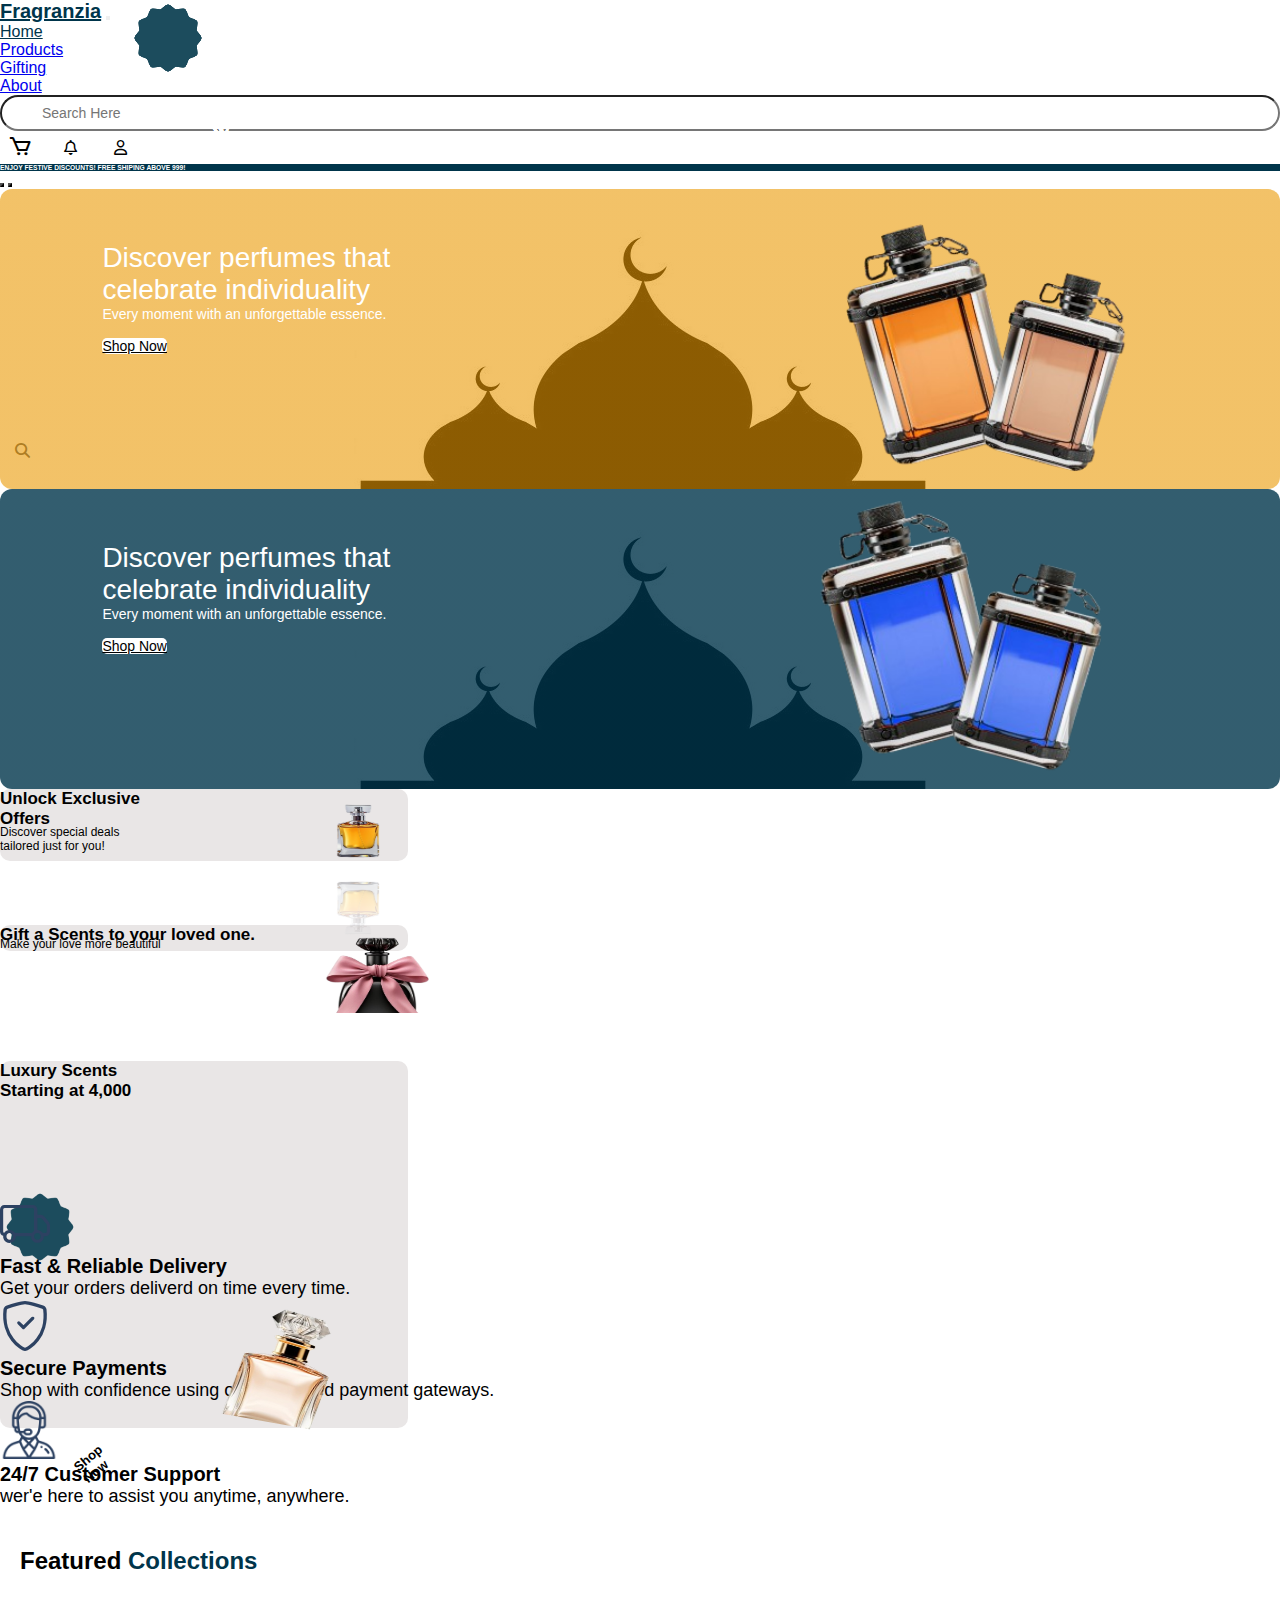
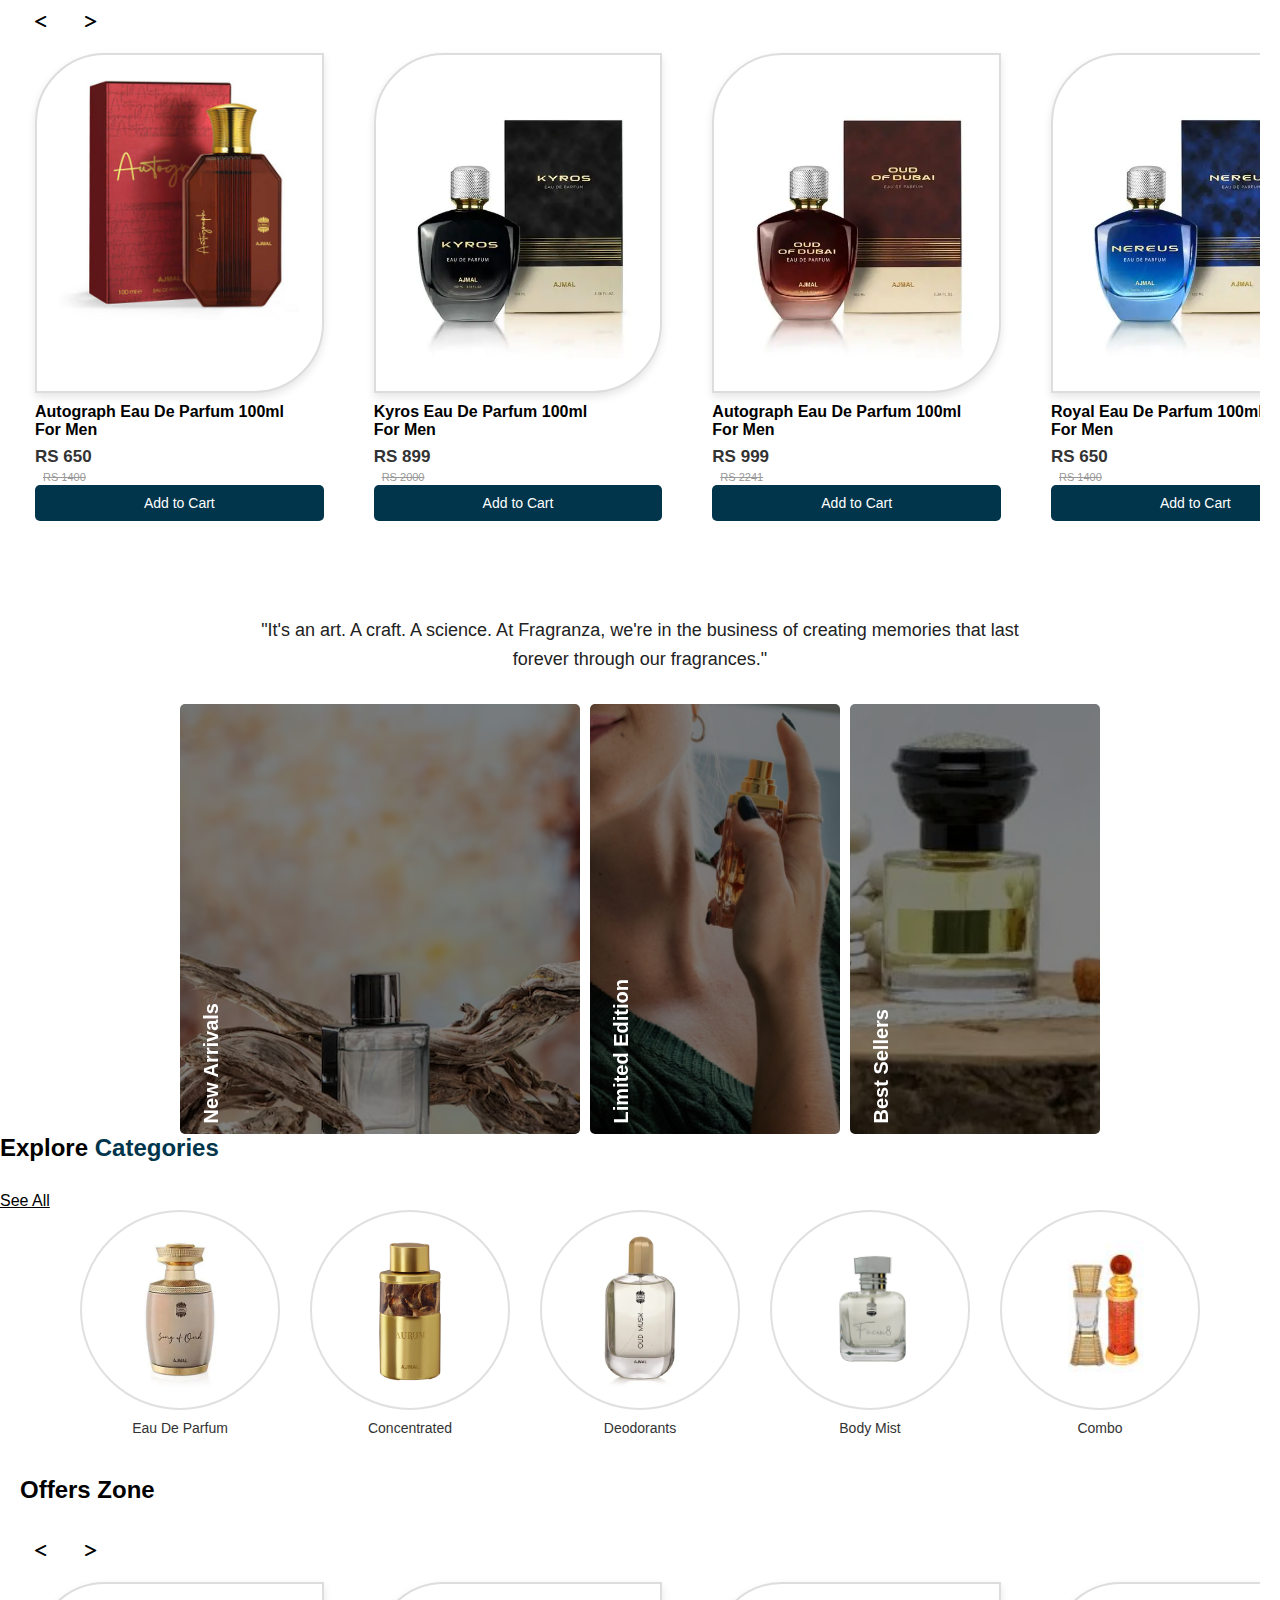
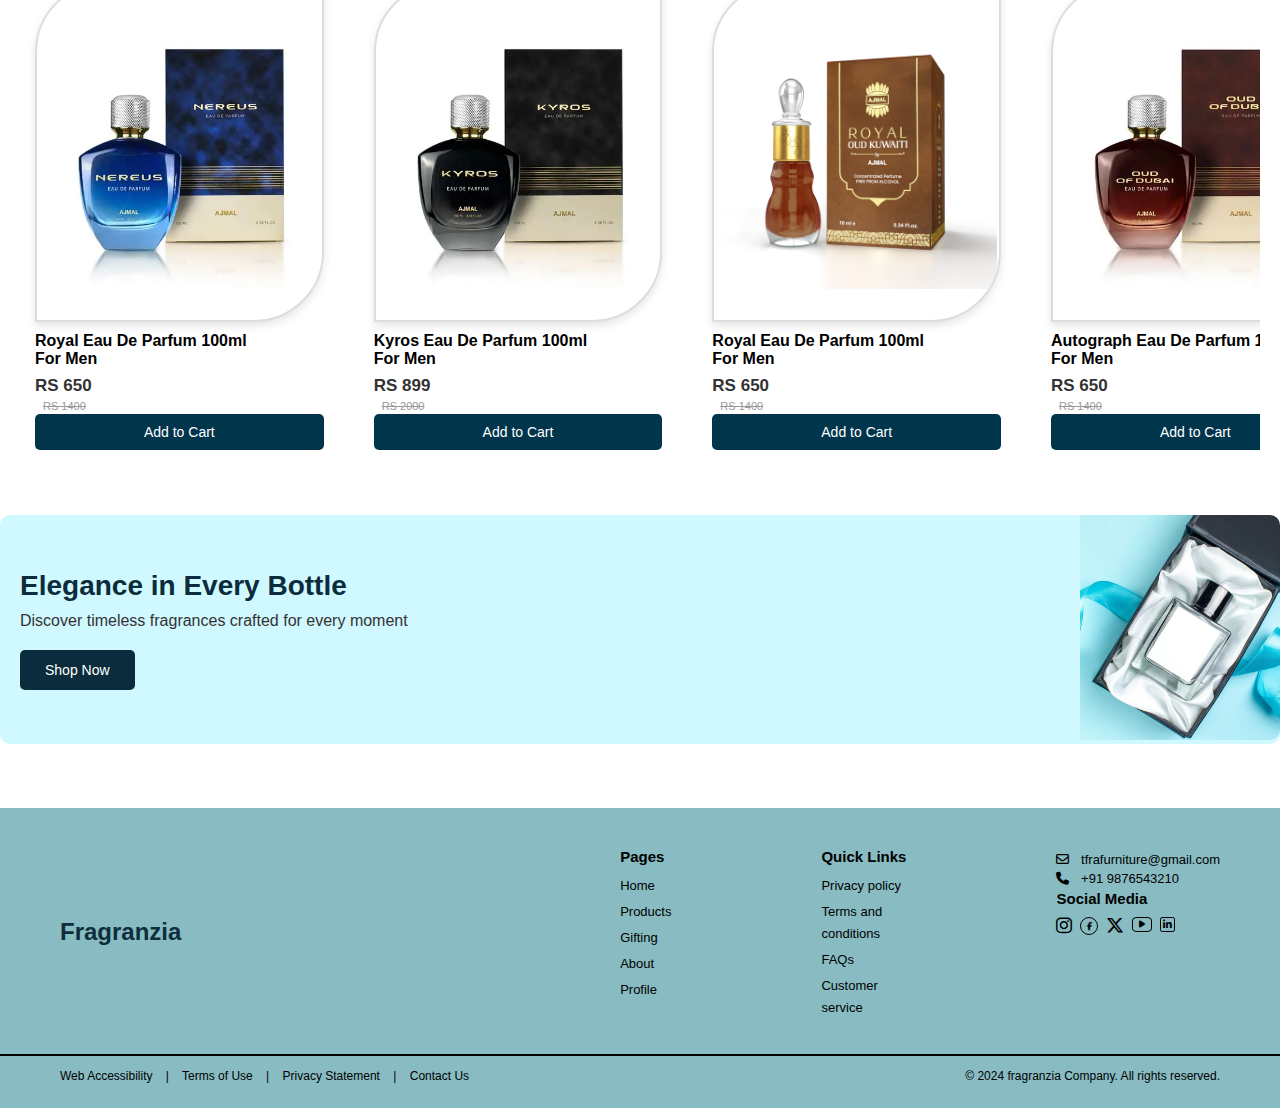
<file: home.html>
<!DOCTYPE html>
<html lang="en">

<head>
    <meta charset="UTF-8">
    <meta name="viewport" content="width=device-width, initial-scale=1.0">
    <title>Document</title>
    <link rel="stylesheet" href="home.css">
    <link href="https://cdn.jsdelivr.net/npm/bootstrap@5.3.7/dist/css/bootstrap.min.css" rel="stylesheet"
        integrity="sha384-LN+7fdVzj6u52u30Kp6M/trliBMCMKTyK833zpbD+pXdCLuTusPj697FH4R/5mcr" crossorigin="anonymous">
    <link href='https://unpkg.com/boxicons@2.1.4/css/boxicons.min.css' rel='stylesheet'>
    <link rel="stylesheet" href="https://cdnjs.cloudflare.com/ajax/libs/font-awesome/6.7.2/css/all.min.css"
        integrity="sha512-Evv84Mr4kqVGRNSgIGL/F/aIDqQb7xQ2vcrdIwxfjThSH8CSR7PBEakCr51Ck+w+/U6swU2Im1vVX0SVk9ABhg=="
        crossorigin="anonymous" referrerpolicy="no-referrer" />
    <link rel="stylesheet" href="https://cdn.jsdelivr.net/npm/bootstrap-icons@1.13.1/font/bootstrap-icons.min.css">

</head>

<body>
    <script src="https://cdn.jsdelivr.net/npm/bootstrap@5.3.7/dist/js/bootstrap.bundle.min.js"
        integrity="sha384-ndDqU0Gzau9qJ1lfW4pNLlhNTkCfHzAVBReH9diLvGRem5+R9g2FzA8ZGN954O5Q"
        crossorigin="anonymous"></script>

    <!--NAVIGATIONBAR-->
    <nav class="navbar navbar-expand-lg bg-body-tertiary px-3">
        <div class="container-fluid">
            <a class="navbar-brand" style="color: #00354b;" href="#">Fragranzia</a>
            <button class="navbar-toggler" type="button" data-bs-toggle="collapse" data-bs-target="#navbarTogglerDemo03"
                aria-controls="navbarTogglerDemo03" aria-expanded="false" aria-label="Toggle navigation">
                <span class="navbar-toggler-icon"></span>
            </button>

            <div class="collapse navbar-collapse" id="navbarTogglerDemo03">
                <ul class="navbar-nav ms-auto mb-2 mb-lg-0">
                    <li class="nav-item">
                        <a class="nav-link active fw-bold" aria-current="page" href="home.html"
                            style="color: #00354b;">Home</a>
                    </li>
                    <li class="nav-item">
                        <a class="nav-link active" href="products.html">Products</a>
                    </li>
                    <li class="nav-item">
                        <a class="nav-link active" href="#">Gifting</a>
                    </li>
                    <li class="nav-item">
                        <a class="nav-link active" href="about.html">About</a>
                    </li>
                </ul>

                <form class="d-flex align-items-center position-relative me-3 my-2 my-lg-0" role="search"
                    style="min-width: 200px;">
                    <i class="fa-solid fa-magnifying-glass position-absolute" style="left: 15px; color: #555;"></i>
                    <input class="form-control ps-5 rounded-pill" type="search" placeholder="Search Here"
                        aria-label="Search" style="font-size: 14px;" />
                </form>

                <div class="nav-icons">
                    <span class="circles border" role="button"><i class='bx bx-cart bx-sm'
                            onclick="window.location.href='cart.html'"></i></span>
                    <span class="circles border"><i class="fa-regular fa-bell"></i></span>
                    <span class="circles border"><i class="fa-regular fa-user"
                            onclick="window.location.href='signup.html'"></i></span>
                </div>
            </div>
        </div>
    </nav>

    <!--HEADER-->
    <header>
        <div class="header d-flex justify-content-center my-2">
            <h6 class="mt-1">ENJOY FESTIVE DISCOUNTS! FREE SHIPING ABOVE 999!</h6>
        </div>
    </header>

    <!--CAROUSEL -->
    <div id="perfumeCarousel" class="carousel slide mx-4 mt-3" data-bs-ride="carousel">
        <div class="carousel-indicators">
            <button type="button" data-bs-target="#perfumeCarousel" data-bs-slide-to="0" class="active"></button>
            <button type="button" data-bs-target="#perfumeCarousel" data-bs-slide-to="1"></button>
        </div>
        <div class="carousel-inner">
            <div class="carousel-item active">
                <div class="content">
                    <h2>Discover perfumes that<br>celebrate individuality</h2>
                    <p>Every moment with an unforgettable essence.</p>
                    <a href="#" class="btn">Shop Now</a>
                </div>
                <img src="Screenshot_2025-07-18_001543-removebg-preview.png" alt="Perfume">
            </div>
            <div class="carousel-item">
                <div class="content">
                    <h2>Discover perfumes that<br>celebrate individuality</h2>
                    <p>Every moment with an unforgettable essence.</p>
                    <a href="#" class="btn">Shop Now</a>
                </div>
                <img src="Screenshot_2025-07-17_213856-removebg-preview.png" alt="Perfume">
            </div>
        </div>
    </div>

    <!--CARD SECTION-->
    <div class="container-fluid py-4">
        <div class="row g-4 justify-content-center">
            <!-- Card 1 -->
            <div class="cards col-md-6 col-lg-4" style="width: 25.5rem; height: 8.5rem;">
                <div class="card h-100">
                    <div class="card-body1 mt-3 mx-4 d-flex justify-content-between align-items-center">
                        <div>
                            <h4 class="card-title">Unlock Exclusive <br> Offers</h4>
                            <p class="card-text">Discover special deals <br> tailored just for you!</p>
                        </div>
                        <img src="beautiful-luxury-perfume-bottle-expensive-black-glass-gold-glitter-isolated-transparent-backg_1144345-10134-removebg-preview.png"
                            alt="..." width="100" height="80" class="img1">
                    </div>
                </div>
            </div>
            <!-- Card 2 -->
            <div class="cards col-md-6 col-lg-4" style="width: 25.5rem; height: 8.5rem;">
                <div class="card h-100 text-center ">
                    <h4 class="card-title mt-3">Gift a Scents to your loved one.</h4>
                    <p class="card-text">Make your love more beautiful</p>
                    <img src="black-glass-perfume-bottle-pink-ribbon-isolated-transparent-background_191095-22471-removebg-preview.png"
                        alt="" width="200" height="103" class="img2  mx-auto">
                </div>
            </div>
            <!-- Card 3 -->
            <div class="cards col-md-6 col-lg-4 " style="width: 25.5rem; height: 8.5rem;">
                <div class="card h-100 p-3 position-relative">
                    <h4 class="card-title ms-3">Luxury Scents <br> Starting at 4,000</h4>
                    <img src="stamp (2).png" alt="" width="80 " height="80"
                        class="stamp position-absolute   translate-middle ms-5 ">
                    <h6 class="position-absolute  text-white">Shop<br>Now</h6>
                    <img src="bottle-perfume-with-diamond-top_670541-3108-removebg-preview.png" alt="..." width="230"
                        height="140" class="img3">
                </div>
            </div>
        </div>
    </div>

    <!---- FEATURE SECTION ---->
    <div class="container-fluid mt-5 px-3 px-md-5">
        <div class=" row g-4 border rounded p-4 ">
            <div class="col-12 col-md-6 col-lg-4 d-flex gap-3 align-items-start">
                <div class="content">
                    <i class="bi bi-truck"></i>
                </div>
                <div class="content">
                    <h2>Fast & Reliable Delivery</h2>
                    <p>Get your orders deliverd on time every time.</p>
                </div>
            </div>
            <div class="col-12 col-md-6 col-lg-4 d-flex gap-3 align-items-start">
                <div class="content">
                    <i class="bi bi-shield-check"></i>
                </div>
                <div class="content">
                    <h2>Secure Payments</h2>
                    <p>Shop with confidence using our encrypted payment gateways.</p>
                </div>
            </div>
            <div class="col-12 col-md-6 col-lg-4 d-flex gap-3 align-items-start">
                <div class="content">
                    <img src="support.png" alt="" width="58" height="58">
                </div>
                <div class="content">
                    <h2>24/7 Customer Support</h2>
                    <p>wer'e here to assist you anytime, anywhere.</p>
                </div>
            </div>
        </div>
    </div>

    <!--FEATURE COLLECTION-->
    <div class="container-fluid featured-collection mx-4">
        <div class="feature-title d-flex justify-content-between">
            <h4>Featured <span style="color: #00354b;">Collections</span></h4>
            <div class="nav-icons  d-flex gap-2">
                <span class="circles border d-flex align-items-center justify-content-center">
                    <j class="fa-solid fa-less-than"></j>
                </span>
                <span class="circles border d-flex align-items-center justify-content-center">
                    <j class="fa-solid fa-greater-than"></j>
                </span>
            </div>
        </div>
        <div class="collections scrollable">
            <div class="collection-body">
                <div class="collection-image position-relative ">
                    <img src="autograph.jpeg" alt="" width="240" height="240" class="mt-5">
                    <img src="stamp (2).png" alt="" width="80" height="80" class="img1">
                    <h5>New</h5>
                </div>
                <h6>Autograph Eau De Parfum 100ml <br> For Men</h6>
                <div class="price d-flex">
                    <p><b>RS 650 </b></p><span>RS 1400</span>
                </div>
                <a href="whishlist.html" class="cart-btn">Add to Cart</a>
            </div>
            <div class="collection-body">
                <div class="collection-image position-relative">
                    <img src="OIP.webp" alt="" width="280" height="280">
                    <img src="stamp (2).png" alt="" width="80" height="80" class="img1">
                    <h5>New</h5>
                </div>
                <h6>Kyros Eau De Parfum 100ml <br> For Men</h6>
                <div class="price d-flex">
                    <p><b>RS 899</b></p><span>RS 2000</span>
                </div>
                <a href="#" onclick="window.location.href='whishlist.html'" class="cart-btn">Add to Cart</a>
            </div>
            <div class="collection-body">
                <div class="collection-image position-relative">
                    <img src="oud.webp" alt="" width="280" height="280">
                    <img src="stamp (2).png" alt="" width="80" height="80" class="img1">
                    <h5>New</h5>
                </div>
                <h6>Autograph Eau De Parfum 100ml <br> For Men</h6>
                <div class="price d-flex ">
                    <p><b>RS 999</b></p><span>RS 2241</span>
                </div>
                <a href="#" onclick="window.location.href='whishlist.html'" class="cart-btn">Add to Cart</a>
            </div>
            <div class="collection-body">
                <div class="collection-image position-relative">
                    <img src="nereus.webp" alt="" width="280" height="280" class="p-2">
                    <img src="stamp (2).png" alt="" width="80" height="80" class="img1">
                    <h5>New</h5>
                </div>
                <h6>Royal Eau De Parfum 100ml <br> For Men</h6>
                <div class="price d-flex">
                    <p> <b>RS 650 </b></p><span>RS 1400</span>
                </div>
                <a href="#" onclick="window.location.href='whishlist.html'" class="cart-btn">Add to Cart</a>
            </div>
            <div class="collection-body">
                <div class="collection-image position-relative">
                    <img src="royal.jpeg" alt="" width="280" height="280">
                    <img src="stamp (2).png" alt="" width="80" height="80" class="img1">
                    <h5>New</h5>
                </div>
                <h6>Royal Eau De Parfum 100ml <br> For Men</h6>
                <div class="price d-flex">
                    <p> <b>RS 650 </b></p><span>RS 1400</span>
                </div>
                <a href="#" onclick="window.location.href='whishlist.html'" class="cart-btn">Add to Cart</a>
            </div>
        </div>
    </div>

    <!--PARAGRAPH -->
    <div class="paragraph text-center">
        <p>"It's an art. A craft. A science. At Fragranza, we're in the business of creating memories that last
            forever
            through our fragrances."</p>
    </div>

    <!--VERTICAL AND HOWER-->
    <div class="category-section">
        <div class="category-card1"
            style="background-image: url('front-view-expensive-perfume-light-table-scent_140725-148388.avif');">
            <span class="category-label">New Arrivals</span>
        </div>
        <div class="category-card" style="background-image: url('perfume-last-longer-3-640x872.jpeg');">
            <span class="category-label">Limited Edition</span>
        </div>
        <div class="category-card" style="background-image: url('perfume.jpg');">
            <span class="category-label">Best Sellers</span>
        </div>
    </div>

    <!--EXPLORE CATEGORIES-->
    <div class="perfume">
        <h4 class="mx-5 mt-5">Explore <span style="color: #00354b">Categories</span></h4>
        <a href="#" class="d-flex justify-content-end mx-5">See All</a>
        <div class="perfume-category-section">
            <div class="perfume-category">
                <img src="1.webp" alt="">
                <p>Eau De Parfum</p>
            </div>
            <div class="perfume-category">
                <img src="aurum.avif" alt="">
                <p>Concentrated</p>
            </div>
            <div class="perfume-category">
                <img src="oud_musk.webp" alt="">
                <p>Deodorants</p>
            </div>
            <div class="perfume-category">
                <img src="fascin.jpg" alt="">
                <p>Body Mist</p>
            </div>
            <div class="perfume-category">
                <img src="5.jpg" alt="">
                <p>Combo</p>
            </div>
        </div>
    </div>

    <!--OFFERS ZONE-->
    <div class="featured-collection mx-4">
        <div class="feature-title d-flex justify-content-between">
            <h4>Offers Zone</h4>
            <div class="nav-icons  d-flex d-grid gap-1">
                <span class="circles border">
                    <j class="fa-solid fa-less-than"></j>
                </span>
                <span class="circles border">
                    <j class="fa-solid fa-greater-than"></j>
                </span>
            </div>
        </div>
        <div class="carousel-wrapper">
            <div class="collections scrollable">
                <div class="collection-body">
                    <div class="collection-image">
                        <img src="nereus.webp" alt="" width="280" height="280" class="p-2">
                    </div>
                    <h6>Royal Eau De Parfum 100ml <br> For Men</h6>
                    <div class="price d-flex">
                        <p> <b>RS 650 </b></p><span>RS 1400</span>
                    </div>
                    <a href="#" class="cart-btn">Add to Cart</a>
                </div>

                <div class="collection-body">
                    <div class="collection-image">
                        <img src="OIP.webp" alt="" width="280" height="280">
                    </div>
                    <h6>Kyros Eau De Parfum 100ml <br> For Men</h6>
                    <div class="price d-flex">
                        <p><b>RS 899</b></p><span>RS 2000</span>
                    </div>
                    <a href="#" class="cart-btn">Add to Cart</a>
                </div>
                <div class="collection-body">
                    <div class="collection-image">
                        <img src="royal.jpeg" alt="" width="280" height="280">
                    </div>
                    <h6>Royal Eau De Parfum 100ml <br> For Men</h6>
                    <div class="price d-flex">
                        <p> <b>RS 650 </b></p><span>RS 1400</span>
                    </div>
                    <a href="#" class="cart-btn">Add to Cart</a>
                </div>
                <div class="collection-body">
                    <div class="collection-image">
                        <img src="oud.webp" alt="" width="280" height="280">
                    </div>
                    <h6>Autograph Eau De Parfum 100ml <br> For Men</h6>
                    <div class="price d-flex">
                        <p><b>RS 650 </b></p><span>RS 1400</span>
                    </div>
                    <a href="#" class="cart-btn">Add to Cart</a>
                </div>
                <div class="collection-body">
                    <div class="collection-image ">
                        <img src="autograph.jpeg" alt="" width="240" height="240" class="mt-5">
                    </div>
                    <h6>Autograph Eau De Parfum 100ml <br> For Men</h6>
                    <div class="price d-flex">
                        <p><b>RS 650 </b></p><span>RS 1400</span>
                    </div>
                    <a href="#" class="cart-btn">Add to Cart</a>
                </div>
            </div>
        </div>
    </div>

    <!--BRAND TAGLINE-->
    <div class="brand-tagline mx-5">
        <div class="tagline-content">
            <h4>Elegance in Every Bottle</h4>
            <p>Discover timeless fragrances crafted for every moment</p>
            <button>Shop Now</button>
        </div>
        <div class="tagline-image">
            <img src="top-view-valentines-day-present-fragnance-inside-package-blue-surface-color-marriage-couple-gift-perfume-feeling-woman.webp"
                alt="Perfume Gift Box">
        </div>
    </div>

    <!--FOOTER SECTION-->
    <div class="footer-column">
        <div class="footer">
            <div class="brand">
                <h4>Fragranzia</h4>
            </div>

            <div class="column-section">
                <div class="pages">
                    <h6>Pages</h6>
                    <p>Home</p>
                    <p>Products</p>
                    <p>Gifting</p>
                    <p>About</p>
                    <p>Profile</p>
                </div>

                <div class="quick-links">
                    <h6>Quick Links</h6>
                    <p>Privacy policy</p>
                    <p>Terms and <br> conditions</p>
                    <p>FAQs</p>
                    <p>Customer <br>service</p>
                </div>

                <div class="contact">
                    <p><i class="fa-regular fa-envelope"></i> tfrafurniture@gmail.com</p>
                    <p mt-1><i class="fa-solid fa-phone"></i> +91 9876543210</p>

                    <h6 class="mt-4">Social Media</h6>
                    <div class="icons">
                        <i class="fa-brands fa-instagram "></i>
                        <span class="circle">
                            <f class="fa-brands fa-facebook-f"></f>
                        </span>
                        <t class="fa-brands fa-x-twitter"></t>
                        <span class="square">
                            <f class="fa-solid fa-play"></f>
                        </span>
                        <span class="square1">
                            <l class="fa-brands fa-linkedin-in"></l>
                        </span>
                    </div>
                </div>
            </div>
        </div>

        <!--FOOTER BOTTOM-->
        <div class="footer-bottom">
            <div class="footer-links">
                <span>Web Accessibility</span>
                <span>|</span>
                <span>Terms of Use</span>
                <span>|</span>
                <span>Privacy Statement</span>
                <span>|</span>
                <span>Contact Us</span>
            </div>
            <div class="copyright">
                © 2024 fragranzia Company. All rights reserved.
            </div>
        </div>
    </div>

</body>

</html>
</file>
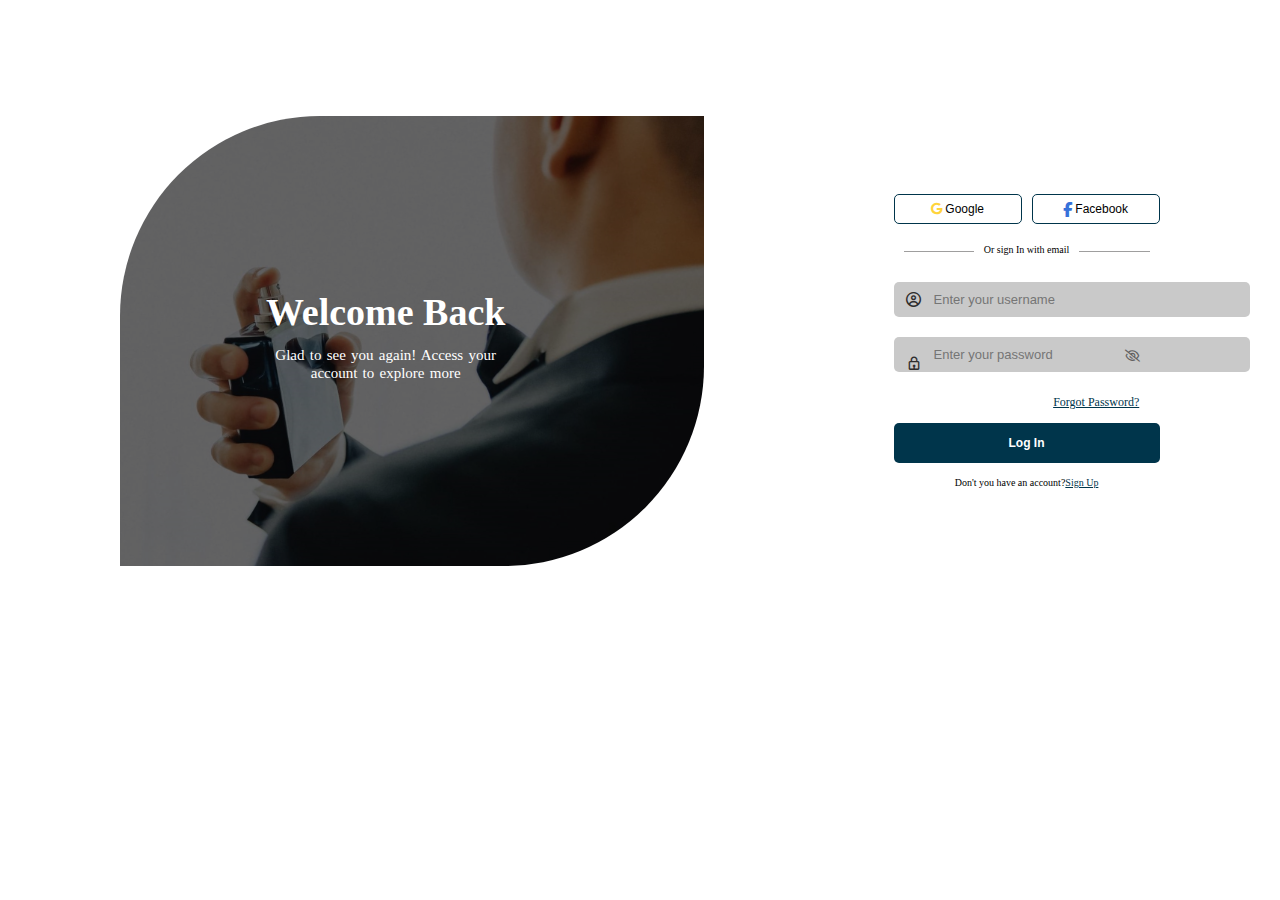
<file: login.html>
<!DOCTYPE html>
<html lang="en">

<head>
    <meta charset="UTF-8">
    <meta name="viewport" content="width=device-width, initial-scale=1.0">
    <title>Document</title>
    <link rel="stylesheet" href="login.css">
    <link href="https://cdn.jsdelivr.net/npm/bootstrap@5.3.7/dist/css/bootstrap.min.css" rel="stylesheet"
        integrity="sha384-LN+7fdVzj6u52u30Kp6M/trliBMCMKTyK833zpbD+pXdCLuTusPj697FH4R/5mcr" crossorigin="anonymous">
    <link rel="stylesheet" href="https://cdnjs.cloudflare.com/ajax/libs/font-awesome/6.7.2/css/all.min.css" integrity="sha512-Evv84Mr4kqVGRNSgIGL/F/aIDqQb7xQ2vcrdIwxfjThSH8CSR7PBEakCr51Ck+w+/U6swU2Im1vVX0SVk9ABhg==" crossorigin="anonymous" referrerpolicy="no-referrer" />
    <link href='https://unpkg.com/boxicons@2.1.4/css/boxicons.min.css' rel='stylesheet'>
</head>

<body>
    <script src="https://cdn.jsdelivr.net/npm/bootstrap@5.3.7/dist/js/bootstrap.bundle.min.js"
        integrity="sha384-ndDqU0Gzau9qJ1lfW4pNLlhNTkCfHzAVBReH9diLvGRem5+R9g2FzA8ZGN954O5Q"
        crossorigin="anonymous"></script>
        <div class="container-fluid">
        <div class="login-content">
        <div class=" login-image ">
            <div class="image-text">
                <h2>Welcome Back</h2>
                <p>Glad to see you again! Access your <br> account to explore more</p>
            </div>
        </div>
       
         
        <div class="login-form-box" >
            <form action="">
                <div class="social-login">
                    <button class="google-btn"><i class="fa-brands fa-google" style="color: #FFD43B;"></i>
                        Google</button>
                    <button class="fb-btn"><i class="fa-brands fa-facebook-f fa-lg" style="color: #3671d9;"></i>
                        Facebook</button>
                </div>
                <p class="divider"> Or sign In with email</p>
                <div class="input-box">
                    <i class="fa-regular fa-circle-user fa-lg"></i>
                    <input type="text" placeholder="Enter your username" required>
                    </div>
                <div class="input-box">
                    <i class='bx bx-lock bx-xs'></i>
                    <input type="password" placeholder="Enter your password" required>
                    <j class="fa-regular fa-eye-slash fa-xs"></j>
                </div>
                <a href="#" class="pswd">Forgot Password?</a><br>
                <button type="button" class="login-btn" onclick="window.location.href='home.html'">Log In</button>
                <h6>Don't you have an account?<a href="signup.html">Sign Up</a></h6>
            </form>
        </div>
       
    </div>
    </div>
</body>

</html>
</file>
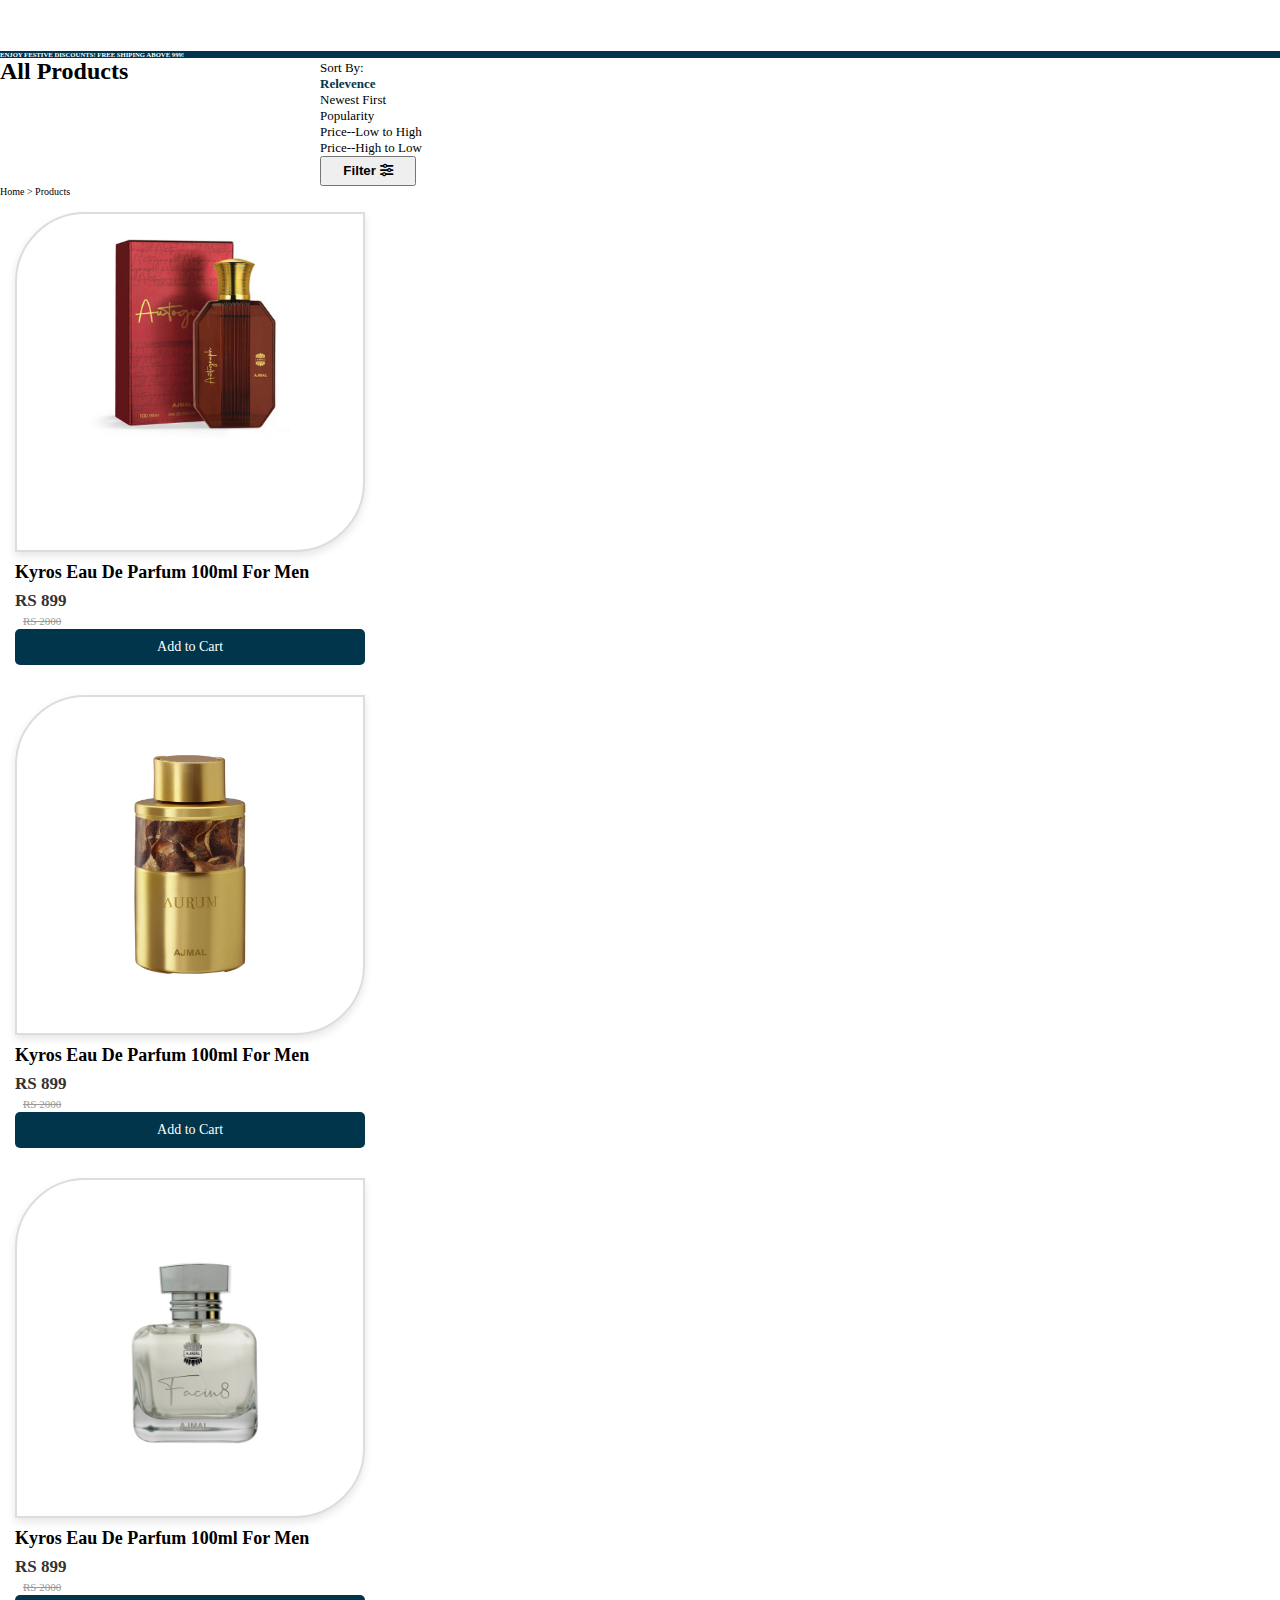
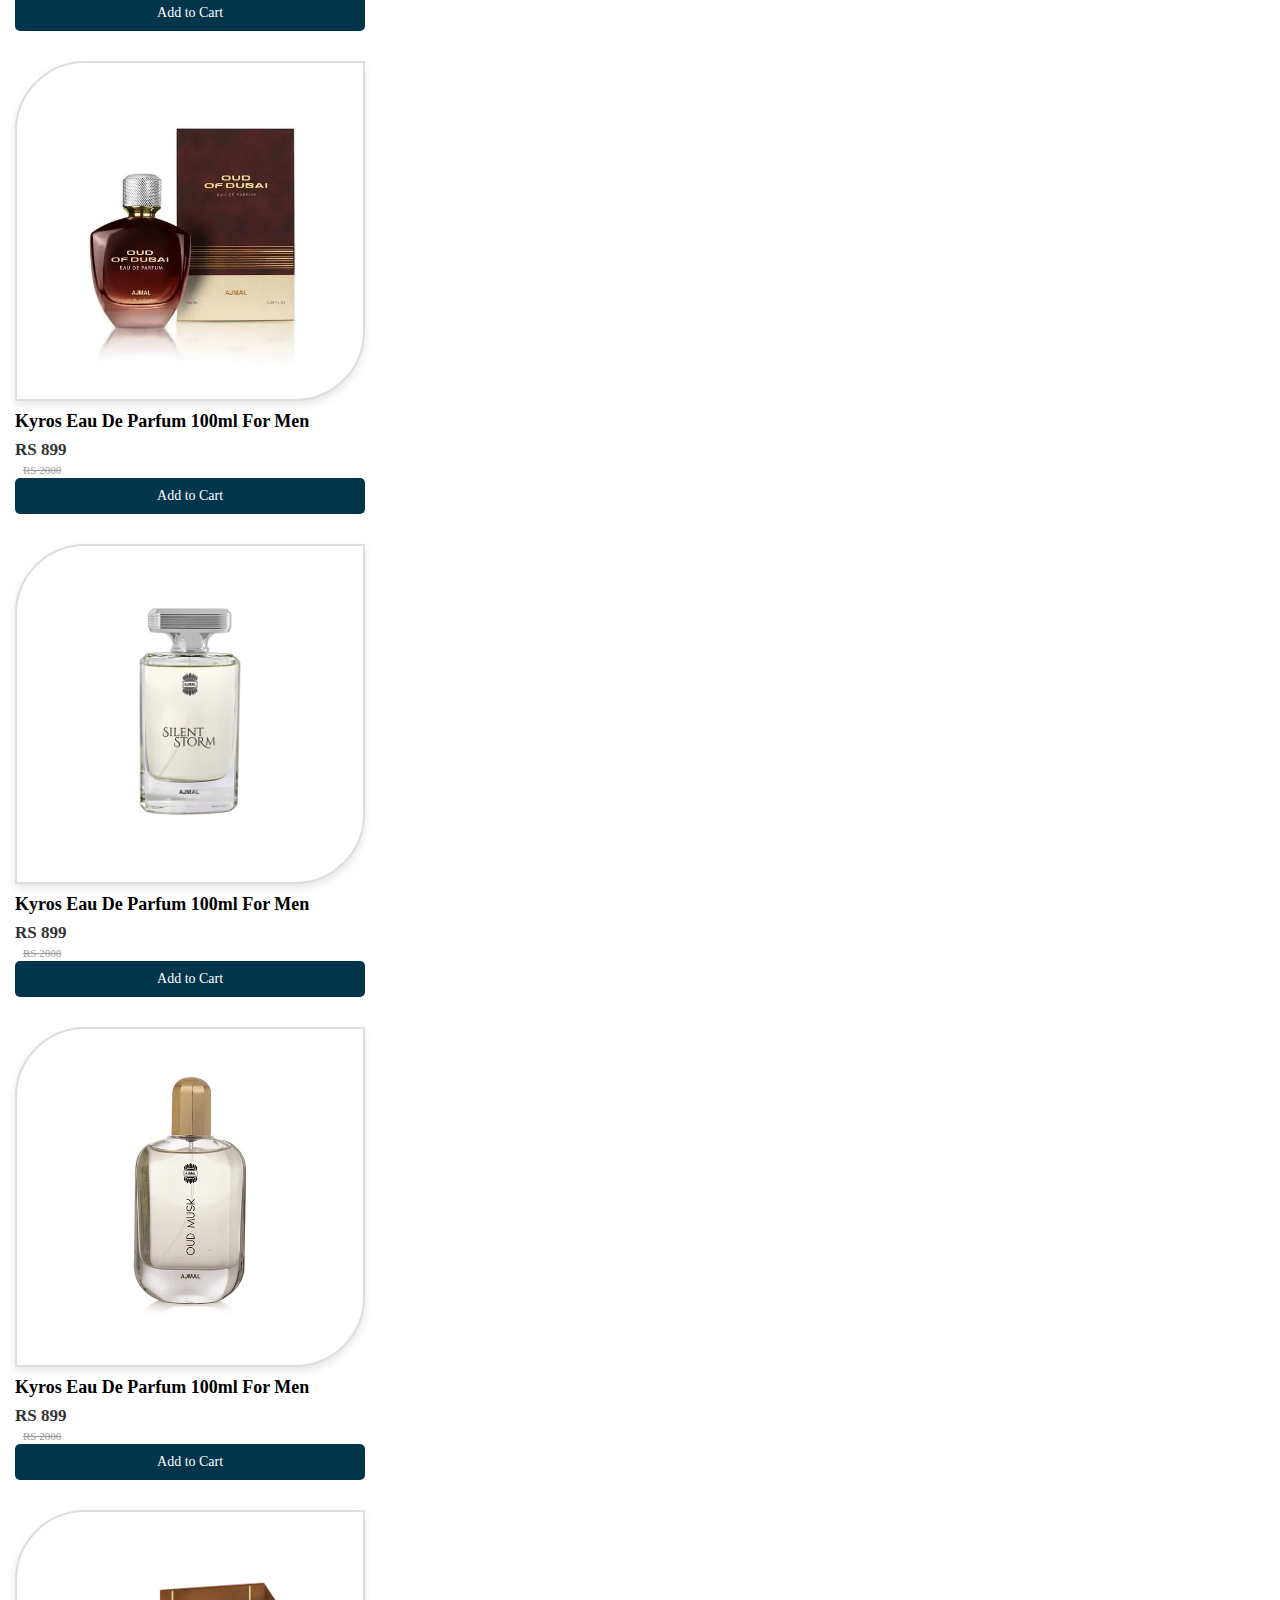
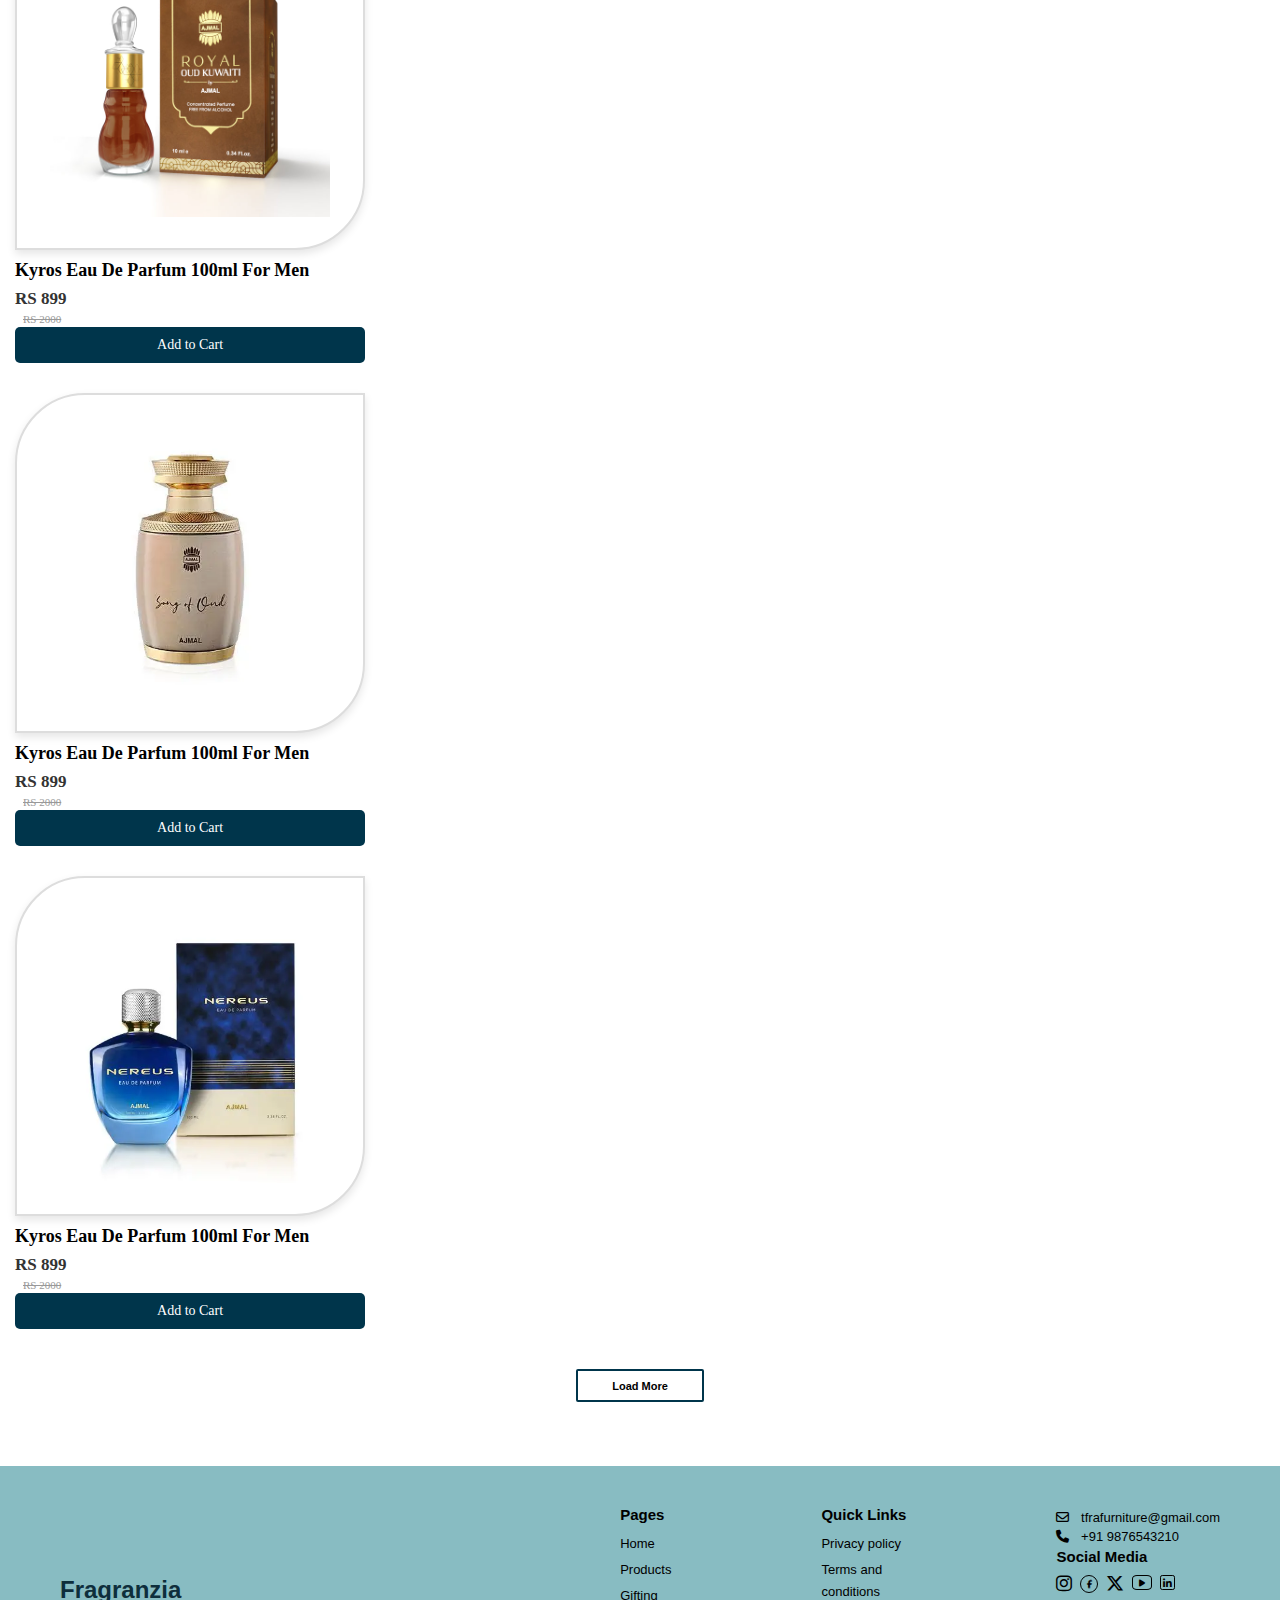
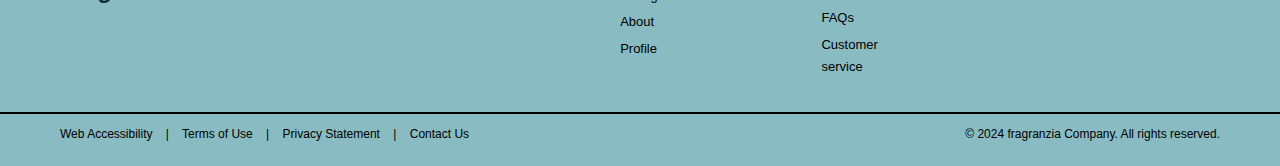
<file: products.html>
<!DOCTYPE html>
<html lang="en">

<head>
    <meta charset="UTF-8">
    <meta name="viewport" content="width=device-width, initial-scale=1.0">
    <title>Document</title>
    <link rel="stylesheet" href="products.css">
    <link href="https://cdn.jsdelivr.net/npm/bootstrap@5.3.7/dist/css/bootstrap.min.css" rel="stylesheet"
        integrity="sha384-LN+7fdVzj6u52u30Kp6M/trliBMCMKTyK833zpbD+pXdCLuTusPj697FH4R/5mcr" crossorigin="anonymous">
    <link href='https://unpkg.com/boxicons@2.1.4/css/boxicons.min.css' rel='stylesheet'>
    <link rel="stylesheet" href="https://cdnjs.cloudflare.com/ajax/libs/font-awesome/6.7.2/css/all.min.css"
        integrity="sha512-Evv84Mr4kqVGRNSgIGL/F/aIDqQb7xQ2vcrdIwxfjThSH8CSR7PBEakCr51Ck+w+/U6swU2Im1vVX0SVk9ABhg=="
        crossorigin="anonymous" referrerpolicy="no-referrer" />
    <link rel="stylesheet" href="https://cdn.jsdelivr.net/npm/bootstrap-icons@1.13.1/font/bootstrap-icons.min.css">

</head>

<body>
    <script src="https://cdn.jsdelivr.net/npm/bootstrap@5.3.7/dist/js/bootstrap.bundle.min.js"
        integrity="sha384-ndDqU0Gzau9qJ1lfW4pNLlhNTkCfHzAVBReH9diLvGRem5+R9g2FzA8ZGN954O5Q"
        crossorigin="anonymous"></script>
    <header>
        <div class="header d-flex justify-content-center my-2">
            <h6 class="mt-1">ENJOY FESTIVE DISCOUNTS! FREE SHIPING ABOVE 999!</h6>
        </div>
    </header>
    <div class="heading container-fluid  mx-5">
        <h2>All Products</h2>
        <div class="filter d-flex d-grid gap-5">
            <li>Sort By:</li>
            <li style="color: #00354b;"><b>Relevence </b></li>
            <li>Newest First</li>
            <li>Popularity</li>
            <li>Price--Low to High</li>
            <li>Price--High to Low</li>
            <button class="border rounded-4 border-1 border-black"> <b>Filter</b> <i
                    class="fa-solid fa-sliders"></i></button>
        </div>
        <p>Home > Products</p>
    </div>
    
    <div class="product container-fluid py-4">
        <div class="row g-4 mx-4">
            <div class="collection-body col-sm-6 col-md-4">
                <div class="collection-image">
                    <img src="autograph.jpeg" alt="" width="200" height="200" class="mt-5">
                </div>
                <h6>Kyros Eau De Parfum 100ml For Men</h6>
                <div class="price d-flex">
                    <p><b>RS 899</b></p><span>RS 2000</span>
                </div>
                <a href="whishlist.html" class="cart-btn">Add to Cart</a>
            </div>
            <div class="collection-body col-sm-6 col-md-4 ">
                <div class="collection-image">
                    <img src="aurum.avif" alt="" width="280" height="280">
                </div>
                <h6>Kyros Eau De Parfum 100ml For Men</h6>
                <div class="price d-flex">
                    <p><b>RS 899</b></p><span>RS 2000</span>
                </div>
                <a href="whishlist.html" class="cart-btn">Add to Cart</a>
            </div>
            <div class="collection-body col-sm-6 col-md-4">
                <div class="collection-image">
                    <img src="fascin.jpg" alt="" width="250" height="300">
                </div>
                <h6>Kyros Eau De Parfum 100ml For Men</h6>
                <div class="price d-flex">
                    <p><b>RS 899</b></p><span>RS 2000</span>
                </div>
                <a href="#" class="cart-btn">Add to Cart</a>
            </div>
        </div>
        <div class="row g-4 mx-4 ">
            <div class="collection-body col-sm-6 col-md-4">
                <div class="collection-image">
                    <img src="oud.webp" alt="" width="280" height="280">
                </div>
                <h6>Kyros Eau De Parfum 100ml For Men</h6>
                <div class="price d-flex">
                    <p><b>RS 899</b></p><span>RS 2000</span>
                </div>
                <a href="#" class="cart-btn">Add to Cart</a>
            </div>
            <div class="collection-body col-sm-6 col-md-4">
                <div class="collection-image">
                    <img src="silent_storm.jpg" alt="" width="280" height="280">
                </div>
                <h6>Kyros Eau De Parfum 100ml For Men</h6>
                <div class="price d-flex">
                    <p><b>RS 899</b></p><span>RS 2000</span>
                </div>
                <a href="#" class="cart-btn">Add to Cart</a>
            </div>
            <div class="collection-body col-sm-6 col-md-4">
                <div class="collection-image">
                    <img src="oud_musk.webp" alt="" width="280" height="280">
                </div>
                <h6>Kyros Eau De Parfum 100ml For Men</h6>
                <div class="price d-flex">
                    <p><b>RS 899</b></p><span>RS 2000</span>
                </div>
                <a href="#" class="cart-btn">Add to Cart</a>
            </div>
        </div>
        <div class="row g-4 mx-4">
            <div class="collection-body col-sm-6 col-md-4">
                <div class="collection-image">
                    <img src="royal.jpeg" alt="" width="280" height="280">
                </div>
                <h6>Kyros Eau De Parfum 100ml For Men</h6>
                <div class="price d-flex">
                    <p><b>RS 899</b></p><span>RS 2000</span>
                </div>
                <a href="#" class="cart-btn">Add to Cart</a>
            </div>
            <div class="collection-body col-sm-6 col-md-4">
                <div class="collection-image">
                    <img src="1.webp" alt="" width="280" height="280">
                </div>
                <h6>Kyros Eau De Parfum 100ml For Men</h6>
                <div class="price d-flex">
                    <p><b>RS 899</b></p><span>RS 2000</span>
                </div>
                <a href="#" class="cart-btn">Add to Cart</a>
            </div>
            <div class="collection-body col-sm-6 col-md-4">
                <div class="collection-image">
                    <img src="nereus.webp" alt="" width="280" height="280">
                </div>
                <h6>Kyros Eau De Parfum 100ml For Men</h6>
                <div class="price d-flex">
                    <p><b>RS 899</b></p><span>RS 2000</span>
                </div>
                <a href="#" class="cart-btn">Add to Cart</a>
            </div>
        </div>
    </div>
    <!-- loading-->
    <div class="load-btn"><button>Load More</button></div>
    <div class="footer-column">
        <div class="footer">
            <div class="brand">
                <h4>Fragranzia</h4>
            </div>

            <div class="column-section">
                <div class="pages">
                    <h6>Pages</h6>
                    <p>Home</p>
                    <p>Products</p>
                    <p>Gifting</p>
                    <p>About</p>
                    <p>Profile</p>
                </div>

                <div class="quick-links">
                    <h6>Quick Links</h6>
                    <p>Privacy policy</p>
                    <p>Terms and <br> conditions</p>
                    <p>FAQs</p>
                    <p>Customer <br>service</p>
                </div>

                <div class="contact">
                    <p><i class="fa-regular fa-envelope"></i> tfrafurniture@gmail.com</p>
                    <p mt-1><i class="fa-solid fa-phone"></i> +91 9876543210</p>

                    <h6 class="mt-4">Social Media</h6>
                    <div class="icons">
                        <i class="fa-brands fa-instagram "></i>
                        <span class="circle">
                            <f class="fa-brands fa-facebook-f"></f>
                        </span>
                        <t class="fa-brands fa-x-twitter"></t>
                        <span class="square">
                            <f class="fa-solid fa-play"></f>
                        </span>
                        <span class="square1">
                            <l class="fa-brands fa-linkedin-in"></l>
                        </span>
                    </div>
                </div>
            </div>
        </div>

        <div class="footer-bottom">
            <div class="footer-links">
                <span>Web Accessibility</span>
                <span>|</span>
                <span>Terms of Use</span>
                <span>|</span>
                <span>Privacy Statement</span>
                <span>|</span>
                <span>Contact Us</span>
            </div>
            <div class="copyright">
                © 2024 fragranzia Company. All rights reserved.
            </div>
        </div>
    </div>
</body>

</html>
</file>
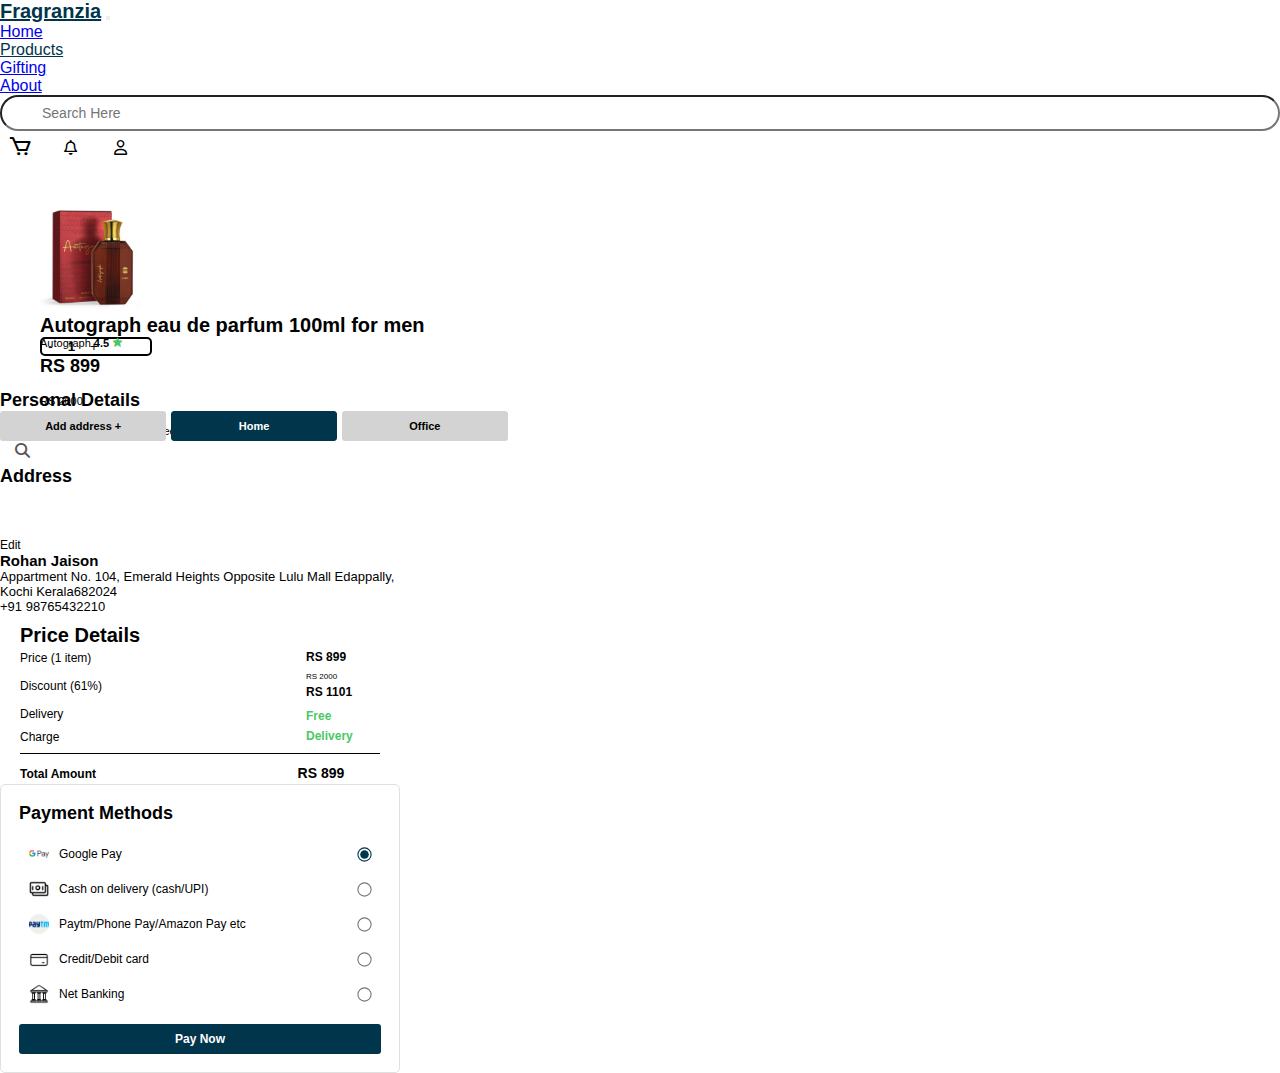
<file: purchase.html>
<!DOCTYPE html>
<html lang="en">

<head>
    <meta charset="UTF-8">
    <meta name="viewport" content="width=device-width, initial-scale=1.0">
    <title>Document</title>
    <link rel="stylesheet" href="purchase.css">
    <link href="https://cdn.jsdelivr.net/npm/bootstrap@5.3.7/dist/css/bootstrap.min.css" rel="stylesheet"
        integrity="sha384-LN+7fdVzj6u52u30Kp6M/trliBMCMKTyK833zpbD+pXdCLuTusPj697FH4R/5mcr" crossorigin="anonymous">
    <link href='https://unpkg.com/boxicons@2.1.4/css/boxicons.min.css' rel='stylesheet'>
    <link rel="stylesheet" href="https://cdnjs.cloudflare.com/ajax/libs/font-awesome/6.7.2/css/all.min.css"
        integrity="sha512-Evv84Mr4kqVGRNSgIGL/F/aIDqQb7xQ2vcrdIwxfjThSH8CSR7PBEakCr51Ck+w+/U6swU2Im1vVX0SVk9ABhg=="
        crossorigin="anonymous" referrerpolicy="no-referrer" />
    <link rel="stylesheet" href="https://cdn.jsdelivr.net/npm/bootstrap-icons@1.13.1/font/bootstrap-icons.min.css">

</head>

<body>
    <script src="https://cdn.jsdelivr.net/npm/bootstrap@5.3.7/dist/js/bootstrap.bundle.min.js"
        integrity="sha384-ndDqU0Gzau9qJ1lfW4pNLlhNTkCfHzAVBReH9diLvGRem5+R9g2FzA8ZGN954O5Q"
        crossorigin="anonymous"></script>
    <nav class="navbar navbar-expand-lg bg-body-tertiary px-3">
        <div class="container-fluid">
            <a class="navbar-brand" style="color: #00354b;" href="#">Fragranzia</a>
            <button class="navbar-toggler" type="button" data-bs-toggle="collapse" data-bs-target="#navbarTogglerDemo03"
                aria-controls="navbarTogglerDemo03" aria-expanded="false" aria-label="Toggle navigation">
                <span class="navbar-toggler-icon"></span>
            </button>

            <div class="collapse navbar-collapse" id="navbarTogglerDemo03">
                <ul class="navbar-nav ms-auto mb-2 mb-lg-0">
                    <li class="nav-item">
                        <a class="nav-link active" aria-current="page" href="index.html"
                            >Home</a>
                    </li>
                    <li class="nav-item">
                        <a class="nav-link active fw-bold" href="products.html" style="color: #00354b;">Products</a>
                    </li>
                    <li class="nav-item">
                        <a class="nav-link active" href="#">Gifting</a>
                    </li>
                    <li class="nav-item">
                        <a class="nav-link active" href="about.html">About</a>
                    </li>
                </ul>

                <form class="d-flex align-items-center position-relative me-3 my-2 my-lg-0" role="search"
                    style="min-width: 200px;">
                    <i class="fa-solid fa-magnifying-glass position-absolute" style="left: 15px; color: #555;"></i>
                    <input class="form-control ps-5 rounded-pill" type="search" placeholder="Search Here"
                        aria-label="Search" style="font-size: 14px;" />
                </form>

                <div class="nav-icons">
                    <span class="circles border" role="button"><i class='bx bx-cart bx-sm'
                            onclick="window.location.href='cart.html'"></i></span>
                    <span class="circles border"><i class="fa-regular fa-bell"></i></span>
                    <span class="circles border"><i class="fa-regular fa-user"
                            onclick="window.location.href='signup.html'"></i></span>
                </div>
            </div>
        </div>
    </nav>
        <div class="content d-flex mt-4 mx-5">
            <div class="left-content">
                <div class="product d-flex border">
                    <img src="autograph.jpeg" alt="" width="100" height="100">
                    <div class="cart-details">
                        <h4>Autograph eau de parfum 100ml for men</h4>
                        <p>Autograph <b>4.5</b> <i class='bx bxs-star'></i></p>
                        <button class="add-btn">
                            - <b>1</b> +
                        </button>
                        <div class="price d-flex d-grid gap-2">
                            <h6><b>RS 899</b></h6>
                            <p class="text-decoration-line-through text-secondary">RS 2000</p>
                            <p class="fw-bold">61% off</p>
                        </div>
                        <div class="delivery">
                            <p>Deliverd by August 29, Free delivey <i class="bi bi-truck text-dark"></i></p>
                            <li>7 day return policy</li>
                        </div>
                    </div>
                </div>
                <h6><b>Personal Details</b></h6>
                <div class="place-btn d-flex d-grid gap-2 mt-3">
                    <button class="address">Add address +</button>
                    <button class="home">Home</button>
                    <button class="office">Office</button>
                </div>
                <div class="add-edit d-flex justify-content-between">
                    <h6><b>Address</b></h6>
                    <p>Edit</p>
                </div>
                <div class="person-add border pt-2 px-3">
                    <h6>Rohan Jaison</h6>
                    <p>Appartment No. 104, Emerald Heights Opposite Lulu Mall Edappally, <br> Kochi Kerala682024</p>
                    <p>+91 98765432210</p>
                </div>
            </div>
            <div class="right-content">
                <div class="price-details border  mx-4">
                    <h6><b>Price Details</b></h6>
                    <div class="line">
                        <div class="details d-flex">
                            <div class="text">
                                <li>Price (1 item)</li>
                                <li>Discount (61%)</li>
                                <li>Delivery Charge</li>
                            </div>
                            <div class="amount ">
                                <div class="text-line d-flex">
                                    <li><b>RS 899</b></li>
                                    <p class="text-decoration-line-through text-secondary ">RS 2000</p>
                                </div>
                                <b>
                                    <li>RS 1101</li>
                                    <li class="free">Free Delivery</li>
                                </b>
                            </div>
                        </div>
                    </div>
                    <div class="details1 d-flex ">
                        <div class="text">
                            <p>Total Amount </p>
                        </div>
                        <div class="amount">
                            <p><b>RS 899</b> </p>
                        </div>
                    </div>
                </div>
                <div class="payment-box mx-4 mt-4">
                    <h5><b>Payment Methods</b></h5>
                    <div class="payment-option">
                        <label>
                            <img src="google-pay.png" alt="Google Pay" />
                            Google Pay
                            <input type="radio" name="payment" checked />
                            <span class="checkmark"></span>
                        </label>
                    </div>
                    <div class="payment-option">
                        <label>
                            <img src="cash.png" alt="Cash on Delivery" />
                            Cash on delivery (cash/UPI)
                            <input type="radio" name="payment" />
                            <span class="checkmark"></span>
                        </label>
                    </div>
                    <div class="payment-option">
                        <label>
                            <img src="paytm.png" alt="Wallet" />
                            Paytm/Phone Pay/Amazon Pay etc
                            <input type="radio" name="payment" />
                            <span class="checkmark"></span>
                        </label>
                    </div>
                    <div class="payment-option">
                        <label>
                            <img src="card.png" alt="">
                            Credit/Debit card
                            <input type="radio" name="payment" />
                            <span class="checkmark"></span>
                        </label>
                    </div>
                    <div class="payment-option">
                        <label>
                            <img src="online-banking.png" alt="Bank" />
                            Net Banking
                            <input type="radio" name="payment" />
                            <span class="checkmark"></span>
                        </label>
                    </div>
                    <button class="pay-btn" onclick="window.location.href='conformpage.html'">Pay Now</button>
                </div>
            </div>
        </div>
    </div>
</body>

</html>
</file>
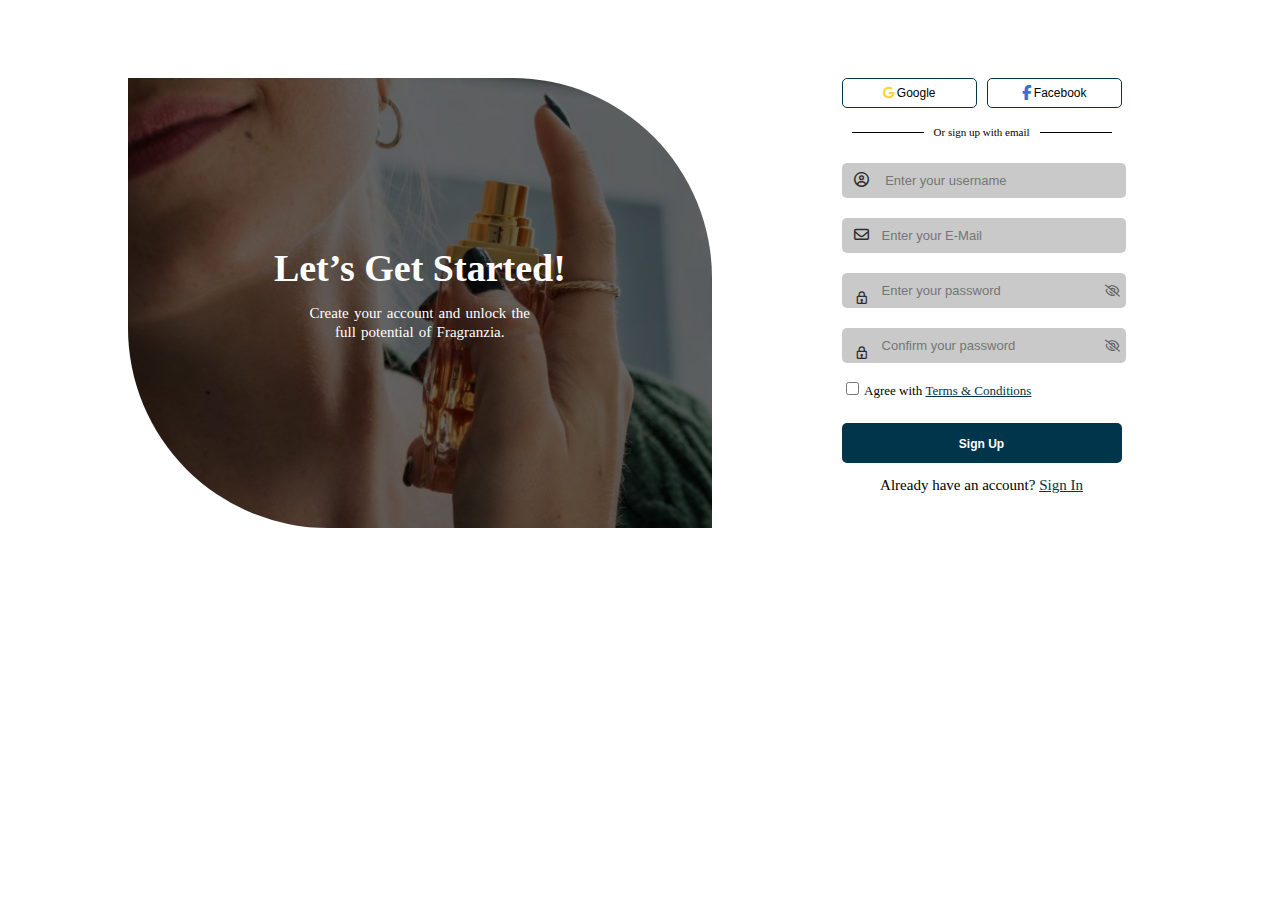
<file: signup.html>
<!DOCTYPE html>
<html lang="en">

<head>
    <meta charset="UTF-8">
    <meta name="viewport" content="width=device-width, initial-scale=1.0">
    <title>Document</title>
    <link rel="stylesheet" href="signup.css">
    <link rel="stylesheet" href="https://cdnjs.cloudflare.com/ajax/libs/font-awesome/6.7.2/css/all.min.css"
        integrity="sha512-Evv84Mr4kqVGRNSgIGL/F/aIDqQb7xQ2vcrdIwxfjThSH8CSR7PBEakCr51Ck+w+/U6swU2Im1vVX0SVk9ABhg=="
        crossorigin="anonymous" referrerpolicy="no-referrer" />
    <link href='https://unpkg.com/boxicons@2.1.4/css/boxicons.min.css' rel='stylesheet'>
</head>

<body>
    <div class="signup-content">
        <div class="image-section">
            <div class="text">
                <h2>Let’s Get Started!</h2>
                <p>Create your account and unlock the <br> full potential of Fragranzia.</p>
            </div>
        </div>
        <div class="signup-form">
            <form action="">
                <div class="social-signup">
                    <button class="google-btn"><i class="fa-brands fa-google" style="color: #FFD43B;"></i>
                        Google</button>
                    <button class="fb-btn"><i class="fa-brands fa-facebook-f fa-lg" style="color: #3671d9;"></i>
                        Facebook</button>
                </div>
                <p class="divider"> Or sign up with email</p>
                <div class="input-box">
                    <i class="fa-regular fa-circle-user fa-lg"></i>
                    <input type="text" placeholder=" Enter your username">
                </div>
                <div class="input-box">
                    <i class="fa-regular fa-envelope fa-lg"></i>
                    <input type="email" placeholder="Enter your E-Mail">
                </div>
                <div class="input-box">
                    <i class='bx bx-lock'></i>
                    <input type="password" placeholder="Enter your password">
                    <j class="fa-regular fa-eye-slash fa-xs"></j>
                </div>
                <div class="input-box">
                    <i class='bx bx-lock'></i>
                    <input type="password" placeholder="Confirm your password">
                    <j class="fa-regular fa-eye-slash fa-xs"></j>
                </div>
                <div class="checkbox">
                    <label>
                    <input type="checkbox"> Agree with <a href="#">Terms & Conditions</a>
                </label>
                </div>
                <button type="button" class="signup-btn" onclick="window.location.href='login.html'">Sign Up</button>
                <h6>Already have an account? <a href="login.html">Sign In</a></h6>
            </form>
        </div>
    </div>
</body>
</html>
</file>
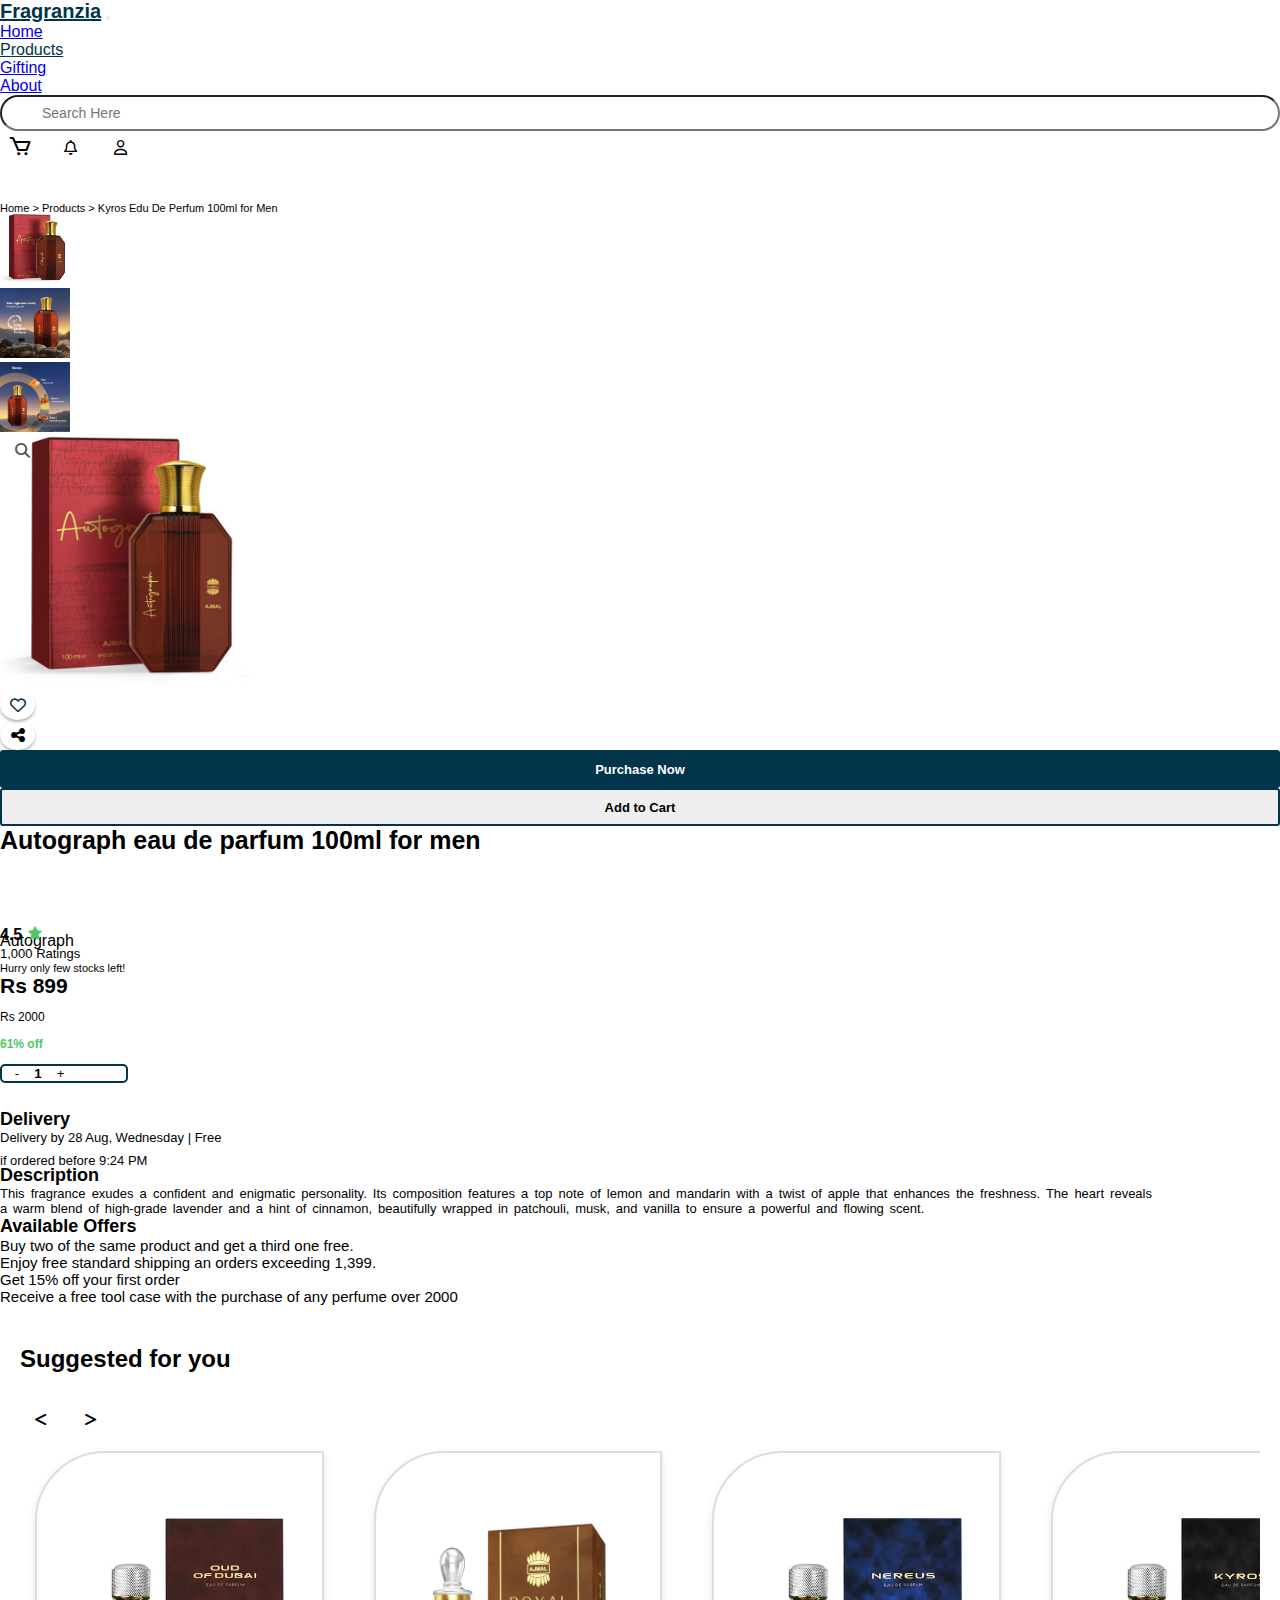
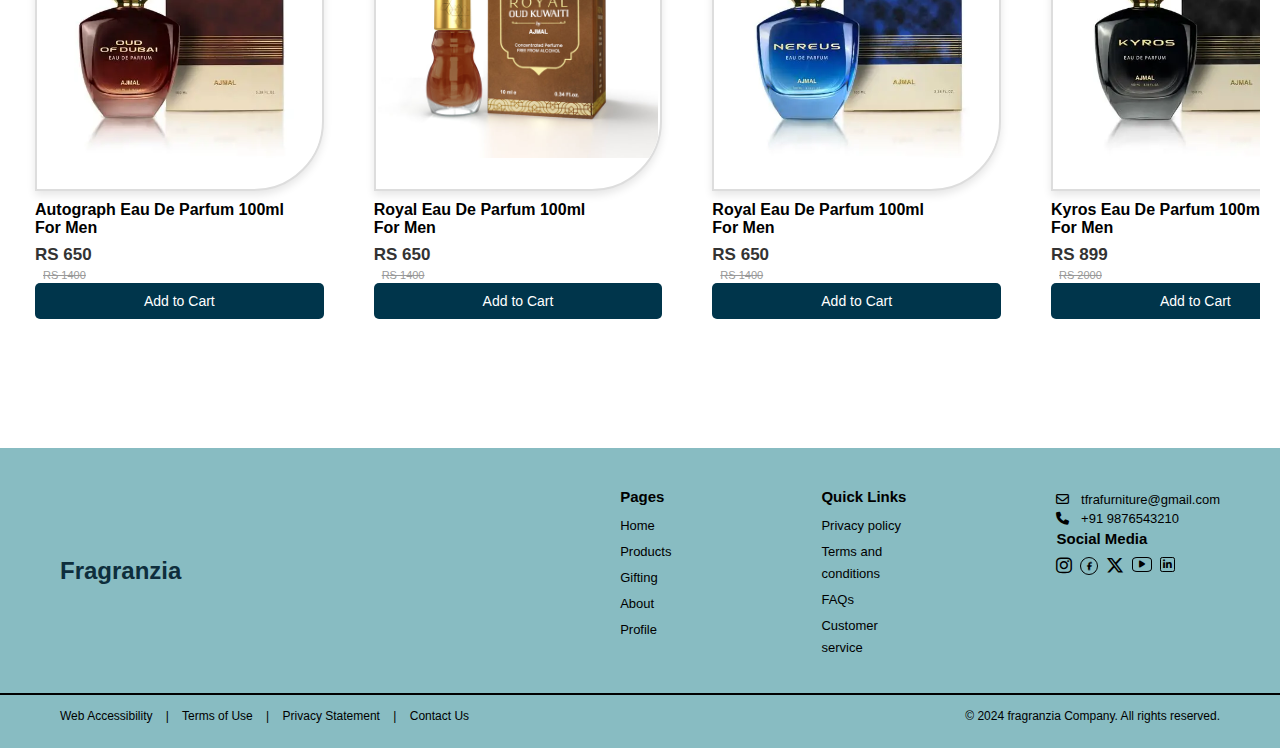
<file: whishlist.html>
<!DOCTYPE html>
<html lang="en">

<head>
    <meta charset="UTF-8">
    <meta name="viewport" content="width=device-width, initial-scale=1.0">
    <title>Document</title>
    <link rel="stylesheet" href="whishlist.css">
    <link href="https://cdn.jsdelivr.net/npm/bootstrap@5.3.7/dist/css/bootstrap.min.css" rel="stylesheet"
        integrity="sha384-LN+7fdVzj6u52u30Kp6M/trliBMCMKTyK833zpbD+pXdCLuTusPj697FH4R/5mcr" crossorigin="anonymous">
    <link href='https://unpkg.com/boxicons@2.1.4/css/boxicons.min.css' rel='stylesheet'>
    <link rel="stylesheet" href="https://cdnjs.cloudflare.com/ajax/libs/font-awesome/6.7.2/css/all.min.css"
        integrity="sha512-Evv84Mr4kqVGRNSgIGL/F/aIDqQb7xQ2vcrdIwxfjThSH8CSR7PBEakCr51Ck+w+/U6swU2Im1vVX0SVk9ABhg=="
        crossorigin="anonymous" referrerpolicy="no-referrer" />
    <link rel="stylesheet" href="https://cdn.jsdelivr.net/npm/bootstrap-icons@1.13.1/font/bootstrap-icons.min.css">
</head>

<body>
    <script src="https://cdn.jsdelivr.net/npm/bootstrap@5.3.7/dist/js/bootstrap.bundle.min.js"
        integrity="sha384-ndDqU0Gzau9qJ1lfW4pNLlhNTkCfHzAVBReH9diLvGRem5+R9g2FzA8ZGN954O5Q"
        crossorigin="anonymous"></script>
     <nav class="navbar navbar-expand-lg bg-body-tertiary px-3">
        <div class="container-fluid">
            <a class="navbar-brand" style="color: #00354b;" href="#">Fragranzia</a>
            <button class="navbar-toggler" type="button" data-bs-toggle="collapse" data-bs-target="#navbarTogglerDemo03"
                aria-controls="navbarTogglerDemo03" aria-expanded="false" aria-label="Toggle navigation">
                <span class="navbar-toggler-icon"></span>
            </button>

            <div class="collapse navbar-collapse" id="navbarTogglerDemo03">
                <ul class="navbar-nav ms-auto mb-2 mb-lg-0">
                    <li class="nav-item">
                        <a class="nav-link active" aria-current="page" href="home.html"
                            >Home</a>
                    </li>
                    <li class="nav-item">
                        <a class="nav-link active fw-bold" href="products.html" style="color: #00354b;">Products</a>
                    </li>
                    <li class="nav-item">
                        <a class="nav-link active" href="#">Gifting</a>
                    </li>
                    <li class="nav-item">
                        <a class="nav-link active" href="about.html">About</a>
                    </li>
                </ul>

                <form class="d-flex align-items-center position-relative me-3 my-2 my-lg-0" role="search"
                    style="min-width: 200px;">
                    <i class="fa-solid fa-magnifying-glass position-absolute" style="left: 15px; color: #555;"></i>
                    <input class="form-control ps-5 rounded-pill" type="search" placeholder="Search Here"
                        aria-label="Search" style="font-size: 14px;" />
                </form>

                <div class="nav-icons">
                    <span class="circles border" role="button"><i class='bx bx-cart bx-sm'
                            onclick="window.location.href='cart.html'"></i></span>
                    <span class="circles border"><i class="fa-regular fa-bell"></i></span>
                    <span class="circles border"><i class="fa-regular fa-user"
                            onclick="window.location.href='signup.html'"></i></span>
                </div>
            </div>
        </div>
    </nav>
    <div class=" product mx-5">
        <p class="reverse">Home > Products > Kyros Edu De Perfum 100ml for Men</p>
        <div class="whislist d-flex d-grid gap-5">
            <div class="left-content">
                <div class="products d-flex d-grid gap-3">
                    <div class="product-image d-flex d-grid gap-5">
                        <div class="images">
                            <img src="autograph.jpeg" alt="" width="70" height="70"
                                class="border  border-black border-2 p-2 mb-2 rounded-1"><br>
                            <img src="AUTOGRAPH_EDP_100ML_3.webp" alt="" width="70" height="70"
                                class="border border-1 p-1 rounded-1"><br>
                            <img src="AUTOGRAPH_EDP_100ML-_5.jpg" alt="" width="70" height="70"
                                class="border border-1 p-1 rounded-1">
                        </div>
                        <img src="autograph.jpeg" alt="" width="250" height="250" class="mt-5">
                    </div>
                    <div class="icon">
                        <span class="like border "> <i class="fa-regular fa-heart "></i></span>

                        <span class="share border mt-1"><i class="fa-solid fa-share-nodes"></i></span>
                    </div>
                </div>
                <button class="purchase-btn mt-4" onclick="window.location.href='purchase.html'">Purchase
                    Now</button><br>
                <button class="addcart-btn mt-2">Add to Cart</button>
            </div>
            <div class="product-detail">
                <h3>Autograph eau de parfum 100ml for men</h3>
                <p class="brand fw-medium">Autograph</p>
                <div class="rate d-flex d-grid gap-3">
                    <div class="rating">
                        <strong>4.5</strong> <i class='bx bxs-star'></i>
                    </div>
                    <span class="text-secondary mt-1">1,000 Ratings</span>
                </div>
                <p class="stock-alert text-danger mt-1">Hurry only few stocks left!</p>
                <div class="price-box d-flex d-grid gap-2">
                    <h2><b>Rs 899</b></h2>
                    <p class="text-decoration-line-through ">Rs 2000</p>
                    <p><b>61% off</b></p>
                </div>
                <div class="quantity-selector">
                   <button class="add-btn">
                        - <b>1</b> +
                    </button>
                </div>
                <div class="delivery">
                    <h5>Delivery</h5>
                    <h6>Delivery by 28 Aug, Wednesday | Free</h6>
                    <p class="time-info mt-1">if ordered before 9:24 PM</p>
                </div>
                <div class="description">
                    <h5>Description</h5>
                    <p>
                        This fragrance exudes a confident and enigmatic personality. Its composition features a top note
                        of
                        lemon and mandarin with a twist of apple that enhances the freshness. The heart reveals a warm
                        blend
                        of high-grade lavender and a hint of cinnamon, beautifully wrapped in patchouli, musk, and
                        vanilla
                        to ensure a powerful and flowing scent.
                    </p>
                </div>
                <div class="offer">
                    <h5>Available Offers</h5>
                    <li>Buy two of the same product and get a third one free.</li>
                    <li>Enjoy free standard shipping an orders exceeding 1,399.</li>
                    <li>Get 15% off your first order</li>
                    <li>Receive a free tool case with the purchase of any perfume over 2000</li>
                </div>
            </div>
        </div>
    </div>
    <div class="featured-collection mx-4">
        <div class="feature-title d-flex justify-content-between">
            <h4>Suggested for you</h4>
            <div class="nav-icons  d-flex d-grid gap-1">
                <span class="circles border">
                    <j class="fa-solid fa-less-than"></j>
                </span>
                <span class="circles border">
                    <j class="fa-solid fa-greater-than"></j>
                </span>
            </div>
        </div>
        <div class="carousel-wrapper">
            <div class="collections scrollable">
                <div class="collection-body">
                    <div class="collection-image">
                        <img src="oud.webp" alt="" width="280" height="280">
                    </div>
                    <h6>Autograph Eau De Parfum 100ml <br> For Men</h6>
                    <div class="price d-flex">
                        <p><b>RS 650 </b></p><span>RS 1400</span>
                    </div>
                    <a href="#" class="cart-btn">Add to Cart</a>
                </div>
                <div class="collection-body">
                    <div class="collection-image">
                        <img src="royal.jpeg" alt="" width="280" height="280">
                    </div>
                    <h6>Royal Eau De Parfum 100ml <br> For Men</h6>
                    <div class="price d-flex">
                        <p> <b>RS 650 </b></p><span>RS 1400</span>
                    </div>
                    <a href="#" class="cart-btn">Add to Cart</a>
                </div>
                <div class="collection-body">
                    <div class="collection-image">
                        <img src="nereus.webp" alt="" width="280" height="280" class="p-2">
                    </div>
                    <h6>Royal Eau De Parfum 100ml <br> For Men</h6>
                    <div class="price d-flex">
                        <p> <b>RS 650 </b></p><span>RS 1400</span>
                    </div>
                    <a href="#" class="cart-btn">Add to Cart</a>
                </div>
                <div class="collection-body">
                    <div class="collection-image">
                        <img src="OIP.webp" alt="" width="280" height="280">
                    </div>
                    <h6>Kyros Eau De Parfum 100ml <br> For Men</h6>
                    <div class="price d-flex">
                        <p><b>RS 899</b></p><span>RS 2000</span>
                    </div>
                    <a href="#" class="cart-btn">Add to Cart</a>
                </div>
                <div class="collection-body">
                    <div class="collection-image ">
                        <img src="autograph.jpeg" alt="" width="240" height="240" class="mt-5">
                    </div>
                    <h6>Autograph Eau De Parfum 100ml <br> For Men</h6>
                    <div class="price d-flex">
                        <p><b>RS 650 </b></p><span>RS 1400</span>
                    </div>
                    <a href="#" class="cart-btn">Add to Cart</a>
                </div>
            </div>
        </div>
    </div>

    <div class="footer-column">
            <div class="footer">
                <div class="brand">
                    <h4>Fragranzia</h4>
                </div>

                <div class="column-section">
                    <div class="pages">
                        <h6>Pages</h6>
                        <p>Home</p>
                        <p>Products</p>
                        <p>Gifting</p>
                        <p>About</p>
                        <p>Profile</p>
                    </div>

                    <div class="quick-links">
                        <h6>Quick Links</h6>
                        <p>Privacy policy</p>
                        <p>Terms and <br> conditions</p>
                        <p>FAQs</p>
                        <p>Customer <br>service</p>
                    </div>

                    <div class="contact">
                        <p><i class="fa-regular fa-envelope"></i> tfrafurniture@gmail.com</p>
                        <p mt-1><i class="fa-solid fa-phone"></i> +91 9876543210</p>

                        <h6 class="mt-4">Social Media</h6>
                        <div class="icons">
                            <i class="fa-brands fa-instagram "></i>
                            <span class="circle">
                                <f class="fa-brands fa-facebook-f"></f>
                            </span>
                            <t class="fa-brands fa-x-twitter"></t>
                            <span class="square">
                                <f class="fa-solid fa-play"></f>
                            </span>
                            <span class="square1">
                                <l class="fa-brands fa-linkedin-in"></l>
                            </span>
                        </div>
                    </div>
                </div>
            </div>

            <div class="footer-bottom">
                <div class="footer-links">
                    <span>Web Accessibility</span>
                    <span>|</span>
                    <span>Terms of Use</span>
                    <span>|</span>
                    <span>Privacy Statement</span>
                    <span>|</span>
                    <span>Contact Us</span>
                </div>
                <div class="copyright">
                    © 2024 fragranzia Company. All rights reserved.
                </div>
            </div>
        </div>
</body>

</html>
</file>
<file: home.css>
* {
      margin: 0;
      padding: 0;
      box-sizing: border-box;
    }

    body {
      font-family: 'Poppins', sans-serif;
    }

    .navbar-brand {
      font-size: 20px;
      font-weight: bold;
    }

    .form-control {
      width: 100%;
      padding: 8px 1px 8px 40px;
      font-size: 13px;
      border-radius: 20px;
      font-weight: 400;
    }

    form i {
      position: absolute;
      left: 15px;
      top: 50%;
      transform: translateY(-50%);
      font-size: 15px;
      color: rgb(47, 46, 46);
    }

.collapse ul {
  gap: 15px;
}
    .search {
      position: relative;
    }

    .nav-icons {
      display: flex;
      gap: 10px;
      font-size: 15px;
      align-items: center;
    }

    .circles {
      width: 40px;
      height: 33px;
      border-radius: 50%;
      display: flex;
      justify-content: center;
      align-items: center;
    }

    @media (max-width: 991px) {
      .nav-icons {
        justify-content: center;
        margin-top: 10px;
      }
    }

header {
  background-color: #00354B;
  color: white;
  font-size: 10px;
}

.carousel-item:first-of-type {
  height: 300px;
  background:
    linear-gradient(to right, rgba(234, 153, 3, 0.6), rgba(234, 153, 3, 0.6)),
    url('55593569.jpg');
  background-repeat: no-repeat;
  background-position: center;
  color: white;
  position: relative;
  border-radius: 12px;
  overflow: hidden;
}

.carousel-item:last-of-type {
  height: 300px;
  background:
    linear-gradient(to right, rgba(0, 53, 75, 0.8), rgba(0, 53, 75, 0.8)),
    url('55593569.jpg');
  background-repeat: no-repeat;
  background-position: center;
  color: white;
  position: relative;
  border-radius: 12px;
  overflow: hidden;
}

.carousel-item .content {
  position: absolute;
  top: 30%;
  left: 8%;
  z-index: 10;
  max-width: 300px;
}

.carousel-item .content h2 {
  font-size: 28px;
  font-weight: 500;
  margin-top: -13%;
}

.carousel-item .content p {
  font-size: 14px;
  margin-bottom: 15px;
}

.carousel-item img {
  position: absolute;
  right: 10%;
  bottom: 0;
  height: 300px;
}

.carousel-indicators [data-bs-target] {
  background-color: #fff;
}

.carousel-inner {
  border-radius: 12px;
}
.carousel-item .btn {
  background-color: white;
  color: black;
  border-radius: 5px;
  font-size: 14px;
}
.cards .card{
  background: #e9e6e6;
  border: none;
  border-radius: 10px;
}
.card-title{
  font-size: 17px;
  font-weight: bold;
}
.card-text{
  font-size: 12px;
  margin-top: -2%;
}
.card-body1{
  column-count: 2;
}
.card-body1 .img1 {
  -webkit-box-reflect: below 1px linear-gradient(rgba(0, 0, 0, 0.0), rgba(0, 0, 0, 0.4));
  float: right;
}

.card .img2{
  float: right;
  margin-right: -17%;
  margin-top: -10%;
}
.card .img3{
  margin-top: -21%;
  margin-left: 42%;
  transform: rotate(10deg);
}
.card .stamp{
  margin-top: 21%;

}
.card h6{
     margin-left: 9%;
    margin-top: 17%;
    transform: rotate(-40deg);
  font-size: 13px;
}
.features {
  margin-top: 3%;
  border-radius: 10px;
  height: 100px;
}
.content i {
  font-size: 50px;
  color: #2d4262;
  
}

.content h2 {
  font-size: 20px;
}

.content p {
  font-size: 18px;
}

.featured-collection {
  padding: 40px 20px;
}

.feature-title i {
  border-radius: 50%;
  width: 50px;
  height: 50px;
}

.featured-collection h4 {
  font-size: 24px;
  font-weight: bold;
  margin-bottom: 30px;
}
.collections.scrollable {
  display: flex;
  gap: 20px;
  scroll-snap-type: x mandatory;
  padding-bottom: 10px;
  -webkit-overflow-scrolling: touch;
  scrollbar-width: none;
  overflow-y: hidden;
  overflow-x: scroll;
}

.collection-body {
  flex: 0 0 auto;
  padding: 15px;
  min-width: 25.7%;

}

.collection-image img:hover {
  transform: scale(1.03);
}

.collection-image:hover {
  border-top-left-radius: 0;
  border-bottom-right-radius: 0;
  border-top-right-radius: 70px;
  border-bottom-left-radius: 70px;
}

.collection-image {
  background-position: center;
  margin-bottom: 10px;
  border: 2px solid #ddd;
  height: 340px;
  overflow: hidden;
  box-shadow: 0 0 10px rgba(0, 0, 0, 0.1);
  text-align: center;
  background-color: #fff;
  border-top-left-radius: 70px;
  border-bottom-right-radius: 70px;
  box-shadow: 0 4px 8px rgba(0, 0, 0, 0.1);
  transition: all 0.4s ease;
}

.collection-image img {
  margin-top: 25px;
}

.collection-image .img1 {
  position: absolute;
  top: -3%;
  left: 10%;
}
.collection-image h5{
 position: absolute;
  top: 13%;
  left: 16%;
  transform: rotate(-38deg);
  color: white;
  font-size: 18px;
}
.collection-body h6 {
  font-size: 16px;
  font-weight: 600;
  margin: 10px 0;
  height: 40px;
}

.price {
  align-items: left;
  gap: 3px;
}

.price p {
  font-weight: 550;
  color: #333;
  margin-top: -2%;
  font-size: 17px;

}

.price span {
  text-decoration: line-through;
  color: #999;
  padding: 8px;
  font-size: 11px;
  margin-top: -2%;
}

.cart-btn {
  background-color: #00354B;
  border: none;
  padding: 10px;
  font-size: 14px;
  border-radius: 5px;
  color: white;
  text-align: center;
  text-decoration: none;
  width: 100%;
  display: block;
  margin-top: 0%;
}

.paragraph {
  display: flex;
  justify-content: center;
  align-items: center;
  padding: 30px;
  text-align: center;
}

.paragraph p {
  font-family: 'Poppins', sans-serif;
  font-size: 18px;
  font-weight: 500;
  color: #222;
  max-width: 800px;
  line-height: 1.6;
}

.category-section {
  display: flex;
  justify-content: center;
  gap: 10px;
}

.category-card {
  position: relative;
  width: 250px;
  height: 430px;
  background: rgba(0, 0, 0, 0.5);
  background-blend-mode: darken;
  background-size: cover;
  background-position: center;
  border-radius: 5px;
  transition: width 0.2s, border 0.2s;
}
.category-card1{
  width: 400px;
  position: relative;
  height: 430px;
  background: rgba(0, 0, 0, 0.5);
  background-blend-mode: darken;
  background-size: cover;
  background-position: center;
  border-radius: 5px;
  transition: width 0.2s, border 0.2s;
}
.category-card:hover {
  width: 350px;
  border: none;
}
.category-card1:hover {
  width: 350px;
  border: none;
}

.category-label {
  position: absolute;
  bottom: 10px;
  left: 20px;
  writing-mode: vertical-rl;
  transform: rotate(180deg);
  font-weight: bold;
  font-size: 20px;
  color: white;
}

.perfume h4 {
  font-size: 24px;
  font-weight: bold;
  margin-bottom: 30px;
}

.perfume a {
  color: black;
}

.perfume-category-section {
  display: flex;
  justify-content: center;
  gap: 30px;
  flex-wrap: wrap;
}

.perfume-category {
  display: flex;
  flex-direction: column;
  align-items: center;
  text-align: center;
  width: 200px;
}

.perfume-category img {
  width: 200px;
  height: 200px;
  object-fit: contain;
  border-radius: 50%;
  border: 2px solid #e0e0e0;
  padding: 10px;
  background-color: #fff;
}

.perfume-category p {
  margin-top: 10px;
  font-size: 14px;
  font-weight: 500;
  color: #333;
}

.brand-tagline {
  display: flex;
  justify-content: space-between;
  align-items: center;
  background-color: #D0F8FF;
  border-radius: 10px;
  flex-wrap: wrap;

}

.tagline-content {
  max-width: 500px;
  padding: 20px;
}

.brand-tagline h4 {
  font-size: 28px;
  font-weight: 700;
  color: #0b2c3c;
  margin-bottom: 10px;
}

.brand-tagline p {
  font-size: 16px;
  color: #333;
  margin-bottom: 20px;
}

.brand-tagline button {
  background-color: #0b2c3c;
  color: white;
  border: none;
  padding: 12px 25px;
  border-radius: 5px;
  font-size: 14px;
}

.tagline-image img {
  width: 200px;
  height: auto;
  border-top-right-radius: 10px;
  border-bottom-right-radius: 10px;
}

.footer-column {
  background-color: #88bcc2;
  font-family: 'Poppins', sans-serif;

  margin-top: 5%;
}

.footer {
  padding: 40px 60px;
  display: flex;
  justify-content: space-between;
  flex-wrap: wrap;
  gap: 40px;
  border-bottom: 2px solid;
  padding-bottom: 30px;
}

.brand {
  margin-top: 6%;
}

.brand h4 {
  font-size: 24px;
  font-weight: 800;
  color: #0e2e3c;
}

.column-section {
  display: flex;
  gap: 150px;
  flex-wrap: wrap;
}

.pages h6,
.quick-links h6,
.contact h6 {
  font-weight: bold;
  font-size: 15px;
  margin-bottom: 10px;
}

.pages p,
.quick-links p {
  font-size: 13px;
  line-height: 1.7;
  margin: 4px 0;
}

.contact p {
  font-size: 13px;
  line-height: -2px;
  margin: 4px 0;
}

.contact p i {
  margin-right: 8px;
}

.icons {
  display: flex;
  gap: 8px;
  margin-top: 10px;
}

.icons i {
  font-size: 18px;
}

.icons t {
  font-size: 18px;
}

.icons f {
  font-size: 8px;
  font-weight: bold;
}

.icons l {
  font-size: 10px;
}

.circle {
  width: 18px;
  height: 18px;
  border: 1.5px solid;
  border-radius: 50%;
  display: flex;
  justify-content: center;
  align-items: center;

}

.square {
  width: 20px;
  height: 15px;
  border: 1.5px solid;
  display: flex;
  justify-content: center;
  align-items: center;
  border-radius: 25%;
}

.square1 {
  width: 15px;
  height: 15px;
  border: 1.5px solid;
  display: flex;
  justify-content: center;
  align-items: center;
  border-radius: 15%;
}

.footer-bottom {
  display: flex;
  justify-content: space-between;
  align-items: center;
  font-size: 12px;
  flex-wrap: wrap;
  padding: 25px 60px;
}

.footer-links {
  margin-top: -1%;
}

.copyright {
  margin-top: -1%;
}

.footer-links span {
  margin-right: 10px;
}

@media (max-width: 768px)  {
  .featured-collection {
  max-width: 100%;
  height: auto;
}

}
</file>
<file: about.css>
* {
      margin: 0;
      padding: 0;
      box-sizing: border-box;
    }

    body {
      font-family: 'Poppins', sans-serif;
    }

    .navbar-brand {
      font-size: 20px;
      font-weight: bold;
    }

    .form-control {
      width: 100%;
      padding: 8px 1px 8px 40px;
      font-size: 13px;
      border-radius: 20px;
      font-weight: 400;
    }

    form i {
      position: absolute;
      left: 15px;
      top: 50%;
      transform: translateY(-50%);
      font-size: 15px;
      color: rgb(47, 46, 46);
    }

.collapse ul {
  gap: 15px;
}
    .search {
      position: relative;
    }

    .nav-icons {
      display: flex;
      gap: 10px;
      font-size: 15px;
      align-items: center;
    }

    .circles {
      width: 40px;
      height: 33px;
      border-radius: 50%;
      display: flex;
      justify-content: center;
      align-items: center;
    }

    @media (max-width: 991px) {
      .nav-icons {
        justify-content: center;
        margin-top: 10px;
      }
    }


.images .img1{
    Border-top-left-radius:80px;
    Border-bottom-right-radius:80px;
}
.content{
    font-family: 'Poppins','Sanserif';
    margin-left: 5%;
}
.content a{
    font-size: 11px;
    text-decoration: none;
    color: rgb(62, 61, 61);
}
.paragraph p{
    font-size: 16px;
    align-items: flex-start;
    margin-right: 10%;
    line-height: 2.5ch;
    text-align: justify;
    font-family: 'Poppins', sans-serif;
}
.images{
    margin-right: 10%;
}
.images .img2{
    Border-top-right-radius:80px;
    Border-bottom-left-radius:80px;
   
}
.footer-column {
  background-color: #88bcc2;
  font-family: 'Poppins', sans-serif;

  margin-top: 5%;
}

.footer {
  padding: 40px 60px;
  display: flex;
  justify-content: space-between;
  flex-wrap: wrap;
  gap: 40px;
  border-bottom: 2px solid;
  padding-bottom: 30px;
}

.brand {
  margin-top: 6%;
}

.brand h4 {
  font-size: 24px;
  font-weight: 800;
  color: #0e2e3c;
}

.column-section {
  display: flex;
  gap: 150px;
  flex-wrap: wrap;
}

.pages h6,
.quick-links h6,
.contact h6 {
  font-weight: bold;
  font-size: 15px;
  margin-bottom: 10px;
}

.pages p,
.quick-links p {
  font-size: 13px;
  line-height: 1.7;
  margin: 4px 0;
}

.contact p {
  font-size: 13px;
  line-height: -2px;
  margin: 4px 0;
}

.contact p i {
  margin-right: 8px;
}

.icons {
  display: flex;
  gap: 8px;
  margin-top: 10px;
}

.icons i {
  font-size: 18px;
}

.icons t {
  font-size: 18px;
}

.icons f {
  font-size: 8px;
  font-weight: bold;
}

.icons l {
  font-size: 10px;
}

.circle {
  width: 18px;
  height: 18px;
  border: 1.5px solid;
  border-radius: 50%;
  display: flex;
  justify-content: center;
  align-items: center;

}

.square {
  width: 20px;
  height: 15px;
  border: 1.5px solid;
  display: flex;
  justify-content: center;
  align-items: center;
  border-radius: 25%;
}

.square1 {
  width: 15px;
  height: 15px;
  border: 1.5px solid;
  display: flex;
  justify-content: center;
  align-items: center;
  border-radius: 15%;
}

.footer-bottom {
  display: flex;
  justify-content: space-between;
  align-items: center;
  font-size: 12px;
  flex-wrap: wrap;
  padding: 25px 60px;
}

.footer-links {
  margin-top: -1%;
}

.copyright {
  margin-top: -1%;
}

.footer-links span {
  margin-right: 10px;
}

@media (max-width: 768px)  {
  
}
</file>
<file: cart.css>
* {
  margin: 0;
  padding: 0;
  box-sizing: border-box;
}

body {
  font-family: 'Poppins', sans-serif;
}

.navbar-brand {
  font-size: 20px;
  font-weight: bold;
}

.form-control {
  width: 100%;
  padding: 8px 1px 8px 40px;
  font-size: 13px;
  border-radius: 20px;
  font-weight: 400;
}

form i {
  position: absolute;
  left: 15px;
  top: 50%;
  transform: translateY(-50%);
  font-size: 15px;
  color: rgb(47, 46, 46);
}

.collapse ul {
  gap: 15px;
}

.search {
  position: relative;
}

.nav-icons {
  display: flex;
  gap: 10px;
  font-size: 15px;
  align-items: center;
}

.circles {
  width: 40px;
  height: 33px;
  border-radius: 50%;
  display: flex;
  justify-content: center;
  align-items: center;
}


.cart-left a {
  text-decoration: none;
  color: rgb(60, 60, 60);
  font-size: 12px;
}

.cart-details h4 {
  font-size: 20px;
  font-weight: 600;
}

.cart-box {
  border-radius: 5px;
  width: 770px;
  height: 185px;
  padding: 15px 40px;
  line-height: 0.7cm;
  gap: 50px;
}

.add-btn {
  border-radius: 5px;
  width: 13%;
  border: 2px solid #00354B;
  background-color: white;
  margin-bottom: 2%;
  margin-top: 1%;
  padding: 0%;
  padding-left: 1%;
  display: flex;
  gap: 15px;
}

.price p {
  font-size: 13px;
  margin-top: 0%;

}

.price p:last-of-type {
  color: #4bc866;
  font-size: 11px;
}

.price h6 {
  font-size: 20px;
}

.cart-box img {
  margin-top: 5%;
}

.cart-btn .dlt {
  border-radius: 3px;
  border: 2px solid red;
  color: red;
  background-color: white;
  width: 180px;
  font-size: 11px;
  font-weight: 600;
  height: 30px;
}

.cart-btn .share {
  border-radius: 3px;
  border: 2px solid black;
  color: black;
  background-color: white;
  width: 180px;
  font-size: 11px;
  font-weight: 600;
  height: 30px;
}

.cart-btn .buy {
  border-radius: 3px;
  border: 1px solid #00354B;
  color: white;
  background-color: #00354B;
  width: 180px;
  font-size: 11px;
  font-weight: 600;
  height: 30px;
}

.cart-right {

  position: fixed;
  right: -1%;
}

.check {
  width: 350px;
  height: 180px;
  border-radius: 5px;
  list-style: none;
  box-shadow: 0 0 10px 5px rgba(0, 0, 0, 0.1);

}

.check h6 {
  font-size: 20px;
}

.details {
  display: flex;
  gap: 40%;
}

.text li {
  font-size: 14px;
  line-height: 0.9cm;
}

.text a {
  font-size: 18px;
  line-height: 0.9cm;
  font-weight: 600;
}

.amount li {
  font-size: 14px;
  line-height: 0.9cm;
  margin-right: 2px;
}

.amount a {
  font-size: 18px;
  line-height: 0.9cm;

}

.amount li:last-of-type {
  color: #4bc866;
}

.cart-right button {
  border-radius: 3px;
  border: 1px solid #00354B;
  color: #fff;
  background-color: #00354B;
  width: 88%;
  font-size: 13px;
  align-items: center;
  height: 30px;
  margin-left: 2%;


}

.cart-right p {
  font-size: 10px;
  text-align: center;

}

.footer-column {
  background-color: #88bcc2;
  font-family: 'Poppins', sans-serif;

  margin-top: 5%;
}

.footer {
  padding: 40px 60px;
  display: flex;
  justify-content: space-between;
  flex-wrap: wrap;
  gap: 40px;
  border-bottom: 2px solid;
  padding-bottom: 30px;
}

.brand {
  margin-top: 6%;
}

.brand h4 {
  font-size: 24px;
  font-weight: 800;
  color: #0e2e3c;
}

.column-section {
  display: flex;
  gap: 150px;
  flex-wrap: wrap;
}

.pages h6,
.quick-links h6,
.contact h6 {
  font-weight: bold;
  font-size: 15px;
  margin-bottom: 10px;
}

.pages p,
.quick-links p {
  font-size: 13px;
  line-height: 1.7;
  margin: 4px 0;
}

.contact p {
  font-size: 13px;
  line-height: -2px;
  margin: 4px 0;
}

.contact p i {
  margin-right: 8px;
}

.icons {
  display: flex;
  gap: 8px;
  margin-top: 10px;
}

.icons i {
  font-size: 18px;
}

.icons t {
  font-size: 18px;
}

.icons f {
  font-size: 8px;
  font-weight: bold;
}

.icons l {
  font-size: 10px;
}

.circle {
  width: 18px;
  height: 18px;
  border: 1.5px solid;
  border-radius: 50%;
  display: flex;
  justify-content: center;
  align-items: center;

}

.square {
  width: 20px;
  height: 15px;
  border: 1.5px solid;
  display: flex;
  justify-content: center;
  align-items: center;
  border-radius: 25%;
}

.square1 {
  width: 15px;
  height: 15px;
  border: 1.5px solid;
  display: flex;
  justify-content: center;
  align-items: center;
  border-radius: 15%;
}

.footer-bottom {
  display: flex;
  justify-content: space-between;
  align-items: center;
  font-size: 12px;
  flex-wrap: wrap;
  padding: 25px 60px;
}

.footer-links {
  margin-top: -1%;
}

.copyright {
  margin-top: -1%;
}

.footer-links span {
  margin-right: 10px;
}
</file>
<file: conformpage.css>
* {
  margin: 0;
  padding: 0;
  box-sizing: border-box;
}

body {
  font-family: 'Poppins', sans-serif;
}

.navbar-brand {
  font-size: 20px;
  font-weight: bold;
}

.form-control {
  width: 100%;
  padding: 8px 1px 8px 40px;
  font-size: 13px;
  border-radius: 20px;
  font-weight: 400;
}

form i {
  position: absolute;
  left: 15px;
  top: 50%;
  transform: translateY(-50%);
  font-size: 15px;
  color: rgb(47, 46, 46);
}

.collapse ul {
  gap: 15px;
}

.search {
  position: relative;
}

.nav-icons {
  display: flex;
  gap: 10px;
  font-size: 15px;
  align-items: center;
}

.circles {
  width: 40px;
  height: 33px;
  border-radius: 50%;
  display: flex;
  justify-content: center;
  align-items: center;
}



.blurbackground {
  position: fixed;
  left: 0px;
  filter: blur(5px);
  -webkit-filter: blur(5px);
  z-index: 2;
  padding: 20px;
  position: absolute;

}

.product {
  border-radius: 5px;
  width: 700px;
  height: 200px;
  padding: 15px 40px;

  gap: 45px;
}

.cart-details h4 {
  font-size: 20px;
  font-weight: bold;
}

.cart-details p {
  font-size: 13px;
}

.add-btn {
  border-radius: 5px;
  width: 18%;
  border: 2px solid black;
  background-color: white;
  margin-bottom: 2%;
  margin-top: -2%;
  display: flex;
  gap: 15px;
}

.price {
  margin-top: -2%;
}

.price p {
  font-size: 11px;
  margin-top: 3%;

}

.price h6 {
  font-size: 20px;
}

.cart-details p {
  font-size: 11px;
}

.delivery {
  margin-top: -2%;
}

.delivery li {
  margin-top: -4%;
  list-style: none;
  font-size: 11px;
}

.left-content h6 {
  margin-top: 2%;
  font-size: 18px;
}

.place-btn .address {
  border-radius: 3px;
  border: none;
  color: black;
  background-color: rgb(211, 211, 211);
  width: 13%;
  font-size: 11px;
  font-weight: 600;
  height: 30px;
}

.place-btn .home {
  border-radius: 3px;
  border: 1px solid #00354B;
  color: white;
  background-color: #00354B;
  width: 13%;
  font-size: 11px;
  font-weight: 600;
  height: 30px;
}

.place-btn .office {
  border-radius: 3px;
  border: none;
  color: black;
  background-color: rgb(211, 211, 211);
  width: 13%;
  font-size: 11px;
  font-weight: 600;
  height: 30px;
}

.add-edit p {
  font-size: 12px;
  margin-top: 4%;
}

.person-add {
  border-radius: 5px;
  margin-top: -2%;
}

.person-add h6 {
  font-size: 15px;
}

.person-add p {
  font-size: 13px;
}

.price-details {
  width: 400px;
  height: 170px;
  list-style: none;
  border-radius: 5px;
  padding: 10px 20px;
}

.price-details h6 {
  font-size: 20px;
}

.details {
  display: flex;
  gap: 56%;
  border-bottom: 1px solid;
}

.details1 {
  display: flex;
  gap: 56%;

}

.text li {
  font-size: 12px;
  line-height: 3.5ch;
  margin-bottom: 5%;
}

.text p {
  font-size: 12px;
  line-height: 2.5ch;
  font-weight: 700;
  margin-top: 15%;
}

.amount li {
  font-size: 12px;
  line-height: 3ch;
  margin-bottom: 5%;
}

.amount p {
  font-size: 14px;
  line-height: 2.5ch;
  text-align: justify;
  margin-top: 20%;
}

.text-line p {
  font-size: 8px;
  margin-top: 5%;
  text-align: justify;

}

.payment-box {
  width: 400px;
  border: 1px solid #e0e0e0;
  padding: 18px;
  border-radius: 5px;
  font-family: 'Poppins', sans-serif;
  background-color: #fff;
}

.payment-box h5 {
  margin-bottom: 20px;
  font-size: 18px;
}

.payment-option {
  margin-bottom: 15px;
}

.payment-option label {
  display: flex;
  align-items: center;
  justify-content: space-between;
  cursor: pointer;
  position: relative;
  font-size: 12px;
  padding: 0px 10px;
}

.payment-option img {
  width: 20px;
  height: 20px;
  margin-right: 10px;
}

.payment-option input {
  accent-color: #00354B;
  margin-left: auto;
  transform: scale(1.1);
  cursor: pointer;
}

.pay-btn {
  background-color: #00354B;
  color: #fff;
  width: 100%;
  border: none;
  padding: 8px;
  border-radius: 3px;
  font-size: 12px;
  font-weight: 600;
  cursor: pointer;
  margin-top: 5px;
}

.thankyou {
  background-color: white;
  width: 400px;
  height: auto;
  position: fixed;
  top: 50%;
  left: 50%;
  transform: translate(-50%, -50%);
  border-radius: 8px;
  z-index: 5;
  padding: 30px;
  text-align: center;
  box-shadow: 0 4px 20px rgba(0, 0, 0, 0.1);
}

.thankyou img {
  width: 80px;
  margin-bottom: 15px;
}

.thankyou h3 {
  font-size: 22px;
  font-weight: bold;
}

.thankyou p {
  font-size: 14px;
  color: #444;
}

.thankyou button {
  margin: 10px 10px 0;
  padding: 8px 20px;
  border: none;
  border-radius: 5px;
  font-weight: bold;
  cursor: pointer;
}

.thankyou button:first-of-type {
  background-color: #fff;
  border: 1px solid #00354B;
  color: #00354B;
}

.thankyou button:last-of-type {
  background-color: #00354B;
  color: #fff;
}

@media (max-width: 991px) {
  .nav-icons {
    justify-content: center;
    margin-top: 10px;
  }
}
</file>
<file: login.css>
*{
    margin: 0;
    padding: 0;

}

body{
    font-family: 'Poppins','sanserif' ;
}
.login-content{
    display: flex;
    align-items: center;
    width: 1458.85px;
    height: 800px;
    padding: 40px 60px;
    gap: 190px;
   margin-top: -99px;
    margin-left: 60px;
   
}
.login-image{
    background:rgba(0,0,0,0.6) url(R.jpeg);
    width: 40%;
    height: 450px;
    background-repeat: no-repeat;
    background-size: cover;
    Border-top-left-radius:200px;
    Border-bottom-right-radius:200px;
    position: relative;
   background-blend-mode: darken;
}
.image-text{
    position: absolute;
    color: white;
   margin-top: 32%;
    margin-left: 25%;
    text-align: center;
}
.image-text h2{
    font-weight: bold;
      color: white; 
    font-size: 38px;
    line-height: 0.5cm;
    font-family: 'Poppins','sanserif';
}
.image-text p{
    color: white;
    text-align: center;
    font-size: 15px;
    word-spacing: 0.2ch;
    margin-top: 10%;
    line-height: 0.5cm;
    font-family: 'Poppins';
}
.social-login{
    gap: 10px;
    display: flex;
}
.google-btn, .fb-btn{
    border-radius: 5px;
    width: 80%;
    height: 30px;
    box-shadow: 0.2ch;
    background-color: white;
    font-size: 12px;
    font-weight: 500;
   text-align: center;
   border: 1.5px solid #00354b;
}
.divider{
   display: flex;
   align-items: center;
   font-size: 10px;
   margin-top: 5%;

}
.divider::before, .divider::after{
     flex: 1;
  content: '';
  padding: 0.5px;
  background-color: rgb(159, 158, 158);
  margin: 10px;
  margin-top: 5%;
}

form{
    width: 100%;
}
.input-box{
    position: relative;
    margin: 20px 0;
}
.input-box input{
    width: 100%;
    padding:10px 50px 10px 40px ;
    background: #c9c9c9;
    border-radius: 5px;
    border: none;
    outline: none;
    font-size: 13px;
    color: #333;
    font-weight: 400;
   
}

.input-box i{
    position: absolute;
    left: 20px;
    top: 50%;
    transform: translate(-50%);
    font-size: 15px;
    color: rgb(47, 46, 46);
}
.input-box j{
    position: absolute;
    right: 20px;
    top: 50%;
    color: #626161;
}
form a{
    color: #00354b;
}
a.pswd{
   
    font-size: 12px;
    margin-left: 60%;
}
.login-btn {
    width: 100%;
    height: 40px;
    background: #00354b;
    color: white;
    border-radius: 5px;
    border: none;
    font-size: 12px;
    font-weight: bold;
    text-decoration: none;
    margin-top: 5%;
}
form h6{
    font-size: 10px;
    text-align: center;
    font-weight: 500;
    margin-top: 5%;
}
</file>
<file: products.css>
*{
    margin: 0;
    padding: 0;
    box-sizing: border-box;

}

header{
    background-color: #00354B;
    color: white;
    font-size: 10px;
    margin-top: 4%;
}
.filter{
    list-style: none;
    font-size: 13px;
    margin-left: 25%;
    margin-top: -2%;
}
.filter button{
    width: 10%;
    height: 30px;
}
.heading p{
    font-size: 10px;
}
.collection-body {
    flex: 0 0 auto;
    padding: 15px;
    width: 29.7%;  
}
.collection-image img:hover{
    transform: scale(1.03);
    height: 300px;
    width: 300px;
}
.collection-image:hover{
    border-top-left-radius: 0;
    border-bottom-right-radius: 0;
    border-top-right-radius: 70px;
    border-bottom-left-radius: 70px;   
}
.collection-image {
    background-position: center;
    margin-bottom: 10px;
    border: 2px solid #ddd;
    width: 350px;
    height: 340px;
    overflow: hidden;
    box-shadow: 0 0 10px rgba(0,0,0,0.1);
    text-align: center;
    background-color: #fff;
    border-top-left-radius: 70px;
    border-bottom-right-radius: 70px;
    box-shadow: 0 4px 8px rgba(0, 0, 0, 0.1);
    transition: all 0.5s ease; 
    transition: width 3s, height 3s;   
}
.collection-image img{
    margin-top: 25px;  
}
.collection-body h6 {
    font-size: 18px;
    font-weight: 600;
    margin: 10px 0;
    height: 40px;
}

.price {
    align-items: left;
    gap: 3px;
}

.price p {
    font-weight: bold;
    color: #333;
    margin-top: -6%;
    font-size: 17px;

}

.price span {
    text-decoration: line-through;
    color: #999;
    padding: 8px;
    font-size: 11px;
    margin-top: -6%;
}

.cart-btn {
    background-color: #00354B;
    border: none;
    padding: 10px;
    font-size: 14px;
    border-radius: 5px;
    color: white;
    text-align: center;
    text-decoration: none;
    width: 100%;
    display: block;
    margin-top: 0%;
}
.load-btn{
    display: flex;
    justify-content: center;
    margin-top: 2%;
}
.load-btn button{
    font-size: 11px;
    width: 10%;
    border-radius: 2px;
    height: 33px;
    border: 2px solid #00354B;
    background-color: white;
    font-weight: 600;
}
.footer-column {
  background-color: #88bcc2;
  font-family: 'Poppins', sans-serif;

  margin-top: 5%;
}

.footer {
  padding: 40px 60px;
  display: flex;
  justify-content: space-between;
  flex-wrap: wrap;
  gap: 40px;
  border-bottom: 2px solid;
  padding-bottom: 30px;
}

.brand {
  margin-top: 6%;
}

.brand h4 {
  font-size: 24px;
  font-weight: 800;
  color: #0e2e3c;
}

.column-section {
  display: flex;
  gap: 150px;
  flex-wrap: wrap;
}

.pages h6,
.quick-links h6,
.contact h6 {
  font-weight: bold;
  font-size: 15px;
  margin-bottom: 10px;
}

.pages p,
.quick-links p {
  font-size: 13px;
  line-height: 1.7;
  margin: 4px 0;
}

.contact p {
  font-size: 13px;
  line-height: -2px;
  margin: 4px 0;
}

.contact p i {
  margin-right: 8px;
}

.icons {
  display: flex;
  gap: 8px;
  margin-top: 10px;
}

.icons i {
  font-size: 18px;
}

.icons t {
  font-size: 18px;
}

.icons f {
  font-size: 8px;
  font-weight: bold;
}

.icons l {
  font-size: 10px;
}

.circle {
  width: 18px;
  height: 18px;
  border: 1.5px solid;
  border-radius: 50%;
  display: flex;
  justify-content: center;
  align-items: center;

}

.square {
  width: 20px;
  height: 15px;
  border: 1.5px solid;
  display: flex;
  justify-content: center;
  align-items: center;
  border-radius: 25%;
}

.square1 {
  width: 15px;
  height: 15px;
  border: 1.5px solid;
  display: flex;
  justify-content: center;
  align-items: center;
  border-radius: 15%;
}

.footer-bottom {
  display: flex;
  justify-content: space-between;
  align-items: center;
  font-size: 12px;
  flex-wrap: wrap;
  padding: 25px 60px;
}

.footer-links {
  margin-top: -1%;
}

.copyright {
  margin-top: -1%;
}

.footer-links span {
  margin-right: 10px;
}
</file>
<file: purchase.css>
* {
      margin: 0;
      padding: 0;
      box-sizing: border-box;
    }

    body {
      font-family: 'Poppins', sans-serif;
    }

    .navbar-brand {
      font-size: 20px;
      font-weight: bold;
    }

    .form-control {
      width: 100%;
      padding: 8px 1px 8px 40px;
      font-size: 13px;
      border-radius: 20px;
      font-weight: 400;
    }

    form i {
      position: absolute;
      left: 15px;
      top: 50%;
      transform: translateY(-50%);
      font-size: 15px;
      color: rgb(47, 46, 46);
    }

.collapse ul {
  gap: 15px;
}
    .search {
      position: relative;
    }

    .nav-icons {
      display: flex;
      gap: 10px;
      font-size: 15px;
      align-items: center;
    }

    .circles {
      width: 40px;
      height: 33px;
      border-radius: 50%;
      display: flex;
      justify-content: center;
      align-items: center;
    }

    @media (max-width: 991px) {
      .nav-icons {
        justify-content: center;
        margin-top: 10px;
      }
    }

.product{
    border-radius: 5px;
    width: 700px;
    height:200px;
    padding: 15px 40px;
    gap: 45px;
}
.product img{
    margin-top: 5%;
}
.cart-details h4{
    font-size: 20px;
    font-weight: bold;
}

.add-btn{
    border-radius: 5px;
    width: 18%;
    border:  2px solid black;
    background-color: white;
    margin-bottom: 2%;
    margin-top: -2%;
    padding: 0%;
    padding-left: 1%;
    display: flex;
    gap: 15px;
}
.price{
    margin-top: -2%;
}
.price p{
    font-size:13px;
    margin-top: 3%;

}
.price h6{
    font-size: 20px;
}
.cart-details p{
    font-size: 11px;
}
.cart-details i:first-of-type{
    color: #4bc866;
}
.delivery{
    margin-top: -2%;
}
.delivery li{
    margin-top: -4%;
    list-style: none;
    font-size: 11px;
    color: #4bc866;
}
.left-content h6{
    margin-top: 2%;
    font-size: 18px;
}

.place-btn .address{
    border-radius: 3px;
    border: none;
    color: black;
    background-color: rgb(211, 211, 211);
    width: 13%;
    font-size: 11px;
    font-weight: 600;
    height: 30px;
}
.place-btn .home{
    border-radius: 3px;
    border: 1px solid #00354B;
    color: white;
    background-color:#00354B;
    width: 13%;
    font-size: 11px;
    font-weight: 600;
    height: 30px;
}
.place-btn .office{
    border-radius: 3px;
    border: none;
    color: black;
    background-color: rgb(211, 211, 211);
    width: 13%;
    font-size: 11px;
    font-weight: 600;
    height: 30px;
}
.add-edit p{
    font-size: 12px;
    margin-top: 4%;
}

.person-add{
    border-radius: 5px;
    margin-top: -2%;
}
.person-add h6{
    font-size: 15px;
}
.person-add p{
    font-size: 13px;
}


.price p:last-of-type{
    color: #4bc866;
    font-size: 11px;
}
.price-details{
    width: 400px;
    height: 170px;
    list-style: none;
    border-radius: 5px; 
    padding: 10px 20px;  
}
.price-details h6{
    font-size: 20px;
}

.details{
    display: flex;
    gap: 56%;
   border-bottom: 1px solid;
}
.details1{
    display: flex;
    gap: 56%;
   
}
.text li{
    font-size: 12px;
    line-height: 3.5ch;
    margin-bottom: 5%;
}

.text p{
    font-size: 12px;
    line-height: 2.5ch;
    font-weight: 700;
     margin-top: 15%;
}
.amount li{
    font-size: 12px;
    line-height: 3ch; 
    margin-bottom: 5%;   
}
b .free{
    color: #4bc866;
}
.amount p{
    font-size: 14px;
    line-height: 2.5ch;
    text-align: justify;
    margin-top: 20%;
}
.text-line p{
    font-size: 8px;
    margin-top: 5%;
    text-align: justify;
   
}
.payment-box {
  width: 400px;
  border: 1px solid #e0e0e0;
  padding: 18px;
  border-radius: 5px;
  font-family: 'Poppins', sans-serif;
  background-color: #fff;
}

.payment-box h5 {
  margin-bottom: 20px;
  font-size: 18px;
}

.payment-option {
  margin-bottom: 15px;
}

.payment-option label {
  display: flex;
  align-items: center;
  justify-content: space-between;
  cursor: pointer;
  position: relative;
  font-size: 12px;
  padding: 0px 10px;
}

.payment-option img {
  width: 20px;
  height: 20px;
  margin-right: 10px;
}

.payment-option input {
  accent-color: #00354B;
  margin-left: auto;
  transform: scale(1.1);
  cursor: pointer;
}

.pay-btn {
  background-color: #00354B;
  color: #fff;
  width: 100%;
  border: none;
  padding: 8px;
  border-radius: 3px;
  font-size: 12px;
  font-weight: 600;
  cursor: pointer;
  margin-top: 5px;
} 
@media (max-width: 768px) {
  .content {
    flex-direction: column;
    padding: 0 15px;
  }

  .product {
    flex-direction: column;
    width: 100%;
    height: auto;
    padding: 20px;
  }

  .cart-details {
    margin-top: 15px;
  }

  .price-details,
  .payment-box {
    width: 100% ;
    height: auto;
    margin: 20px 0;
  }

  .place-btn {
    flex-direction: column;
    gap: 10px;
  }

  .place-btn .address,
  .place-btn .home,
  .place-btn .office {
    width: 100%;
  }

  .nav-icons {
    justify-content: start;
  }

  form.search {
    margin-top: 10px;
    width: 100%;
  }

  .search-container input {
    padding-left: 40px;
    width: 100%;
  }

  form i {
    left: 10%;
    top: 50%;
    transform: translate(-50%, -50%);
  }

  .add-btn {
    width:auto;
  }

  .details,
  .details1 {
    gap: 30%;
  }
  .navbar-nav{
    margin-left: 2px;
    float: left;
  }
  .payment-option label {
    flex-direction: row;
    justify-content: space-between;
  }
}
</file>
<file: signup.css>
body{
    font-family: 'Poppins','sanserif';
}
.signup-content{
    display: flex;
    align-items: center;
    width: 1458.85px;
    height: 800px;
    padding: 40px 60px;
    gap: 130px;
   margin-top: -145px;
    margin-left: 60px;
    
}
.image-section{
    background: rgba(0,0, 0, 0.6) url(perfume-last-longer-3-640x872.jpeg);
    width: 40%;
    height: 450px;
    background-repeat: no-repeat;
    background-size: cover;
    Border-top-right-radius:200px;
    Border-bottom-left-radius:200px;
    position: relative;
    background-blend-mode: darken;
}

.image-section h2{
    color: white;
    margin-top: 32%;
    margin-left: 25%;
    font-weight: bold;
    font-size: 38px;
    line-height: 0.2cm;
    font-family: 'Poppins','sanserif'; 
}
.image-section p{
    color: white;
    text-align: center;
    font-size: 15px;
    padding: 0px 110px;
    word-spacing: 0.2ch;
    font-weight: 200;
    line-height: 0.5cm;
    font-family: 'Poppins';
}
.social-signup{
    gap: 10px;
    display: flex;
}

.google-btn, .fb-btn{
    border-radius: 5px;
    width: 50%;
    height: 30px;
    box-shadow: 0.2ch;
    background-color: white;
    font-size: 12px;
    font-weight: 500;
   text-align: center;
   border: 1.5px solid #00354b;
}

.divider{
   display: flex;
   align-items: center;
   font-size: 11px;
   margin-top: 5%;

}

.divider::before, .divider::after{
     flex: 1;
  content: '';
  padding: 0.5px;
  background-color: black;
  margin: 10px;
}
form{
    width: 100%;
}
.input-box{
    position: relative;
    margin: 20px 0;
}
.input-box input{
    width: 80%;
    padding: 10px 20px 10px 40px;
    background: #c9c9c9;
    border-radius: 5px;
    border: none;
    outline: none;
    font-size: 13px;
    color: #333;
    font-weight: 400;
}
.input-box i{
    position: absolute;
    left: 20px;
    top: 50%;
    transform: translate(-50%);
    font-size: 15px;
    color: rgb(47, 46, 46);
}
.input-box j{
    position: absolute;
    right: 2px;
    top: 50%;
    color: #626161;
}
.checkbox{
    font-size: 13px;
    color: black;
}
.checkbox input{
    margin-top: -20%;
    margin-bottom: 10%;
}
a{
    color: #00354b;
    font-weight: 500;
}
.signup-btn {
    width: 280px;
    height: 40px;
    background: #00354b;
    color: white;
    border-radius: 5px;
    border: none;
    font-size: 12px;
    font-weight: bold;
    text-align: center;
    line-height: 40px; 
    cursor: pointer;
}
h6{
    font-size: 15px;
    font-weight: 500;
    color: black;
    text-align: center;
    margin-top: 5%;
}
@media (max-width: 768px){
    .signup-content{
        width: 100%;
        height: auto;
        flex-direction: column;
        margin-left: -16%;
    }
    .image-section{
        width: 100%;
        height: auto;
        padding-top: 80%;
        margin-top: 34%;
    }
    .text{
        padding: 20px;
    }
    .text h2{
        font-size: 30px;
        margin-top: -25%;
    }
    .text p{
        font-size: 10px;
       line-height: 3ch;
    }
}
</file>
<file: whishlist.css>
* {
      margin: 0;
      padding: 0;
      box-sizing: border-box;
    }

    body {
      font-family: 'Poppins', sans-serif;
    }

    .navbar-brand {
      font-size: 20px;
      font-weight: bold;
    }

    .form-control {
      width: 100%;
      padding: 8px 1px 8px 40px;
      font-size: 13px;
      border-radius: 20px;
      font-weight: 400;
    }

    form i {
      position: absolute;
      left: 15px;
      top: 50%;
      transform: translateY(-50%);
      font-size: 15px;
      color: rgb(47, 46, 46);
    }

.collapse ul {
  gap: 15px;
}
    .search {
      position: relative;
    }

    .nav-icons {
      display: flex;
      gap: 10px;
      font-size: 15px;
      align-items: center;
    }

    .circles {
      width: 40px;
      height: 33px;
      border-radius: 50%;
      display: flex;
      justify-content: center;
      align-items: center;
    }

    @media (max-width: 991px) {
      .nav-icons {
        justify-content: center;
        margin-top: 10px;
      }
    }

.product{
    margin-top: 3%;
}
.product .reverse{
    font-size: 11px;
}
.share, .like{
    width: 35px;
    height: 30px;
    border-radius: 50%;
    display: flex;
    justify-content: center;
    align-items: center;
    box-shadow:  0 2px 3px rgba(0, 0, 0, 0.3);;
}
.icon .fa-regular{
    color: #00354b;
}
.purchase-btn {
    border-radius: 3px;
    background-color: #00354b;
    color: white;
    font-size: 13px;
    border: none;
    padding: 5px;
    text-align: center;
    font-weight: 600;
    width: 100%;
    height: 38px;
}
.add-btn{
   border-radius: 5px;
    width: 20%;
    padding: 0%;
    padding-left: 1%;
}
.addcart-btn {
    border-radius: 3px;
    font-size: 13px;
    border: 2px solid #00354b;
    padding: 5px;
    text-align: center;
  font-weight: 600;
    width:100%;
    height: 38px;
}
.product-detail h3{
    font-size: 25px;
    font-weight: 700;
}
.product-detail span{
    font-size: 13px;
}
.rate{
    margin-top: -2%;
}
.rating i{
    color: #4bc866;
}
.stock-alert{
   font-size: 11px; 
   font-weight: 450;
}
.price-box h2{
    font-size: 21px;
}
.price-box p{
    font-size: 12px;
    margin-top: 1%;
}
.price-box p:last-of-type{
    color: #4bc866; 
}
.quantity-selector button{
    border-radius: 5px;
    width: 10%;
    border:  2px solid #00354B;
    background-color: white;
    margin-bottom: 2%;
    margin-top: 1%;
    display: flex;
    gap: 15px;
}
.delivery h5{
    font-size: 18px;
    font-weight: 700;
}
.delivery p{
    font-size: 13px;
    margin-top: 1%;
    line-height: 1ch;
}
.delivery h6{
    font-size: 13px;
    font-weight: 400;
}
.description h5{
    font-size: 18px;
    font-weight: 700;
}
.description p{
    font-size: 13px;
    font-weight: 400;
    text-align: justify;
    word-spacing: 0.3ch;
    margin-right: 10%;
}
.offer h5{
    font-size: 18px;
    font-weight: 700;
}
.offer li{
    font-size: 15px;
    text-align: justify;
}
.featured-collection {
  padding: 40px 20px;
}

.feature-title i {
  border-radius: 50%;
  width: 50px;
  height: 50px;
}

.featured-collection h4 {
  font-size: 24px;
  font-weight: bold;
  margin-bottom: 30px;
}
.collections.scrollable {
  display: flex;
  gap: 20px;
  scroll-snap-type: x mandatory;
  padding-bottom: 10px;
  -webkit-overflow-scrolling: touch;
  scrollbar-width: none;
  overflow-y: hidden;
  overflow-x: scroll;
}

.collection-body {
  flex: 0 0 auto;
  padding: 15px;
  min-width: 25.7%;

}

.collection-image img:hover {
  transform: scale(1.03);
}

.collection-image:hover {
  border-top-left-radius: 0;
  border-bottom-right-radius: 0;
  border-top-right-radius: 70px;
  border-bottom-left-radius: 70px;
}

.collection-image {
  background-position: center;
  margin-bottom: 10px;
  border: 2px solid #ddd;
  height: 340px;
  overflow: hidden;
  box-shadow: 0 0 10px rgba(0, 0, 0, 0.1);
  text-align: center;
  background-color: #fff;
  border-top-left-radius: 70px;
  border-bottom-right-radius: 70px;
  box-shadow: 0 4px 8px rgba(0, 0, 0, 0.1);
  transition: all 0.4s ease;
}

.collection-image img {
  margin-top: 25px;
}

.collection-image .img1 {
  position: absolute;
  top: -3%;
  left: 10%;
}
.collection-image h5{
 position: absolute;
  top: 13%;
  left: 16%;
  transform: rotate(-38deg);
  color: white;
  font-size: 18px;
}
.collection-body h6 {
  font-size: 16px;
  font-weight: 600;
  margin: 10px 0;
  height: 40px;
}

.price {
  align-items: left;
  gap: 3px;
}

.price p {
  font-weight: 550;
  color: #333;
  margin-top: -2%;
  font-size: 17px;

}

.price span {
  text-decoration: line-through;
  color: #999;
  padding: 8px;
  font-size: 11px;
  margin-top: -2%;
}

.cart-btn {
  background-color: #00354B;
  border: none;
  padding: 10px;
  font-size: 14px;
  border-radius: 5px;
  color: white;
  text-align: center;
  text-decoration: none;
  width: 100%;
  display: block;
  margin-top: 0%;
}

.footer-column {
  background-color: #88bcc2;
  font-family: 'Poppins', sans-serif;

  margin-top: 5%;
}

.footer {
  padding: 40px 60px;
  display: flex;
  justify-content: space-between;
  flex-wrap: wrap;
  gap: 40px;
  border-bottom: 2px solid;
  padding-bottom: 30px;
}

.brand {
  margin-top: 6%;
}

.brand h4 {
  font-size: 24px;
  font-weight: 800;
  color: #0e2e3c;
}

.column-section {
  display: flex;
  gap: 150px;
  flex-wrap: wrap;
}

.pages h6,
.quick-links h6,
.contact h6 {
  font-weight: bold;
  font-size: 15px;
  margin-bottom: 10px;
}

.pages p,
.quick-links p {
  font-size: 13px;
  line-height: 1.7;
  margin: 4px 0;
}

.contact p {
  font-size: 13px;
  line-height: -2px;
  margin: 4px 0;
}

.contact p i {
  margin-right: 8px;
}

.icons {
  display: flex;
  gap: 8px;
  margin-top: 10px;
}

.icons i {
  font-size: 18px;
}

.icons t {
  font-size: 18px;
}

.icons f {
  font-size: 8px;
  font-weight: bold;
}

.icons l {
  font-size: 10px;
}

.circle {
  width: 18px;
  height: 18px;
  border: 1.5px solid;
  border-radius: 50%;
  display: flex;
  justify-content: center;
  align-items: center;

}

.square {
  width: 20px;
  height: 15px;
  border: 1.5px solid;
  display: flex;
  justify-content: center;
  align-items: center;
  border-radius: 25%;
}

.square1 {
  width: 15px;
  height: 15px;
  border: 1.5px solid;
  display: flex;
  justify-content: center;
  align-items: center;
  border-radius: 15%;
}

.footer-bottom {
  display: flex;
  justify-content: space-between;
  align-items: center;
  font-size: 12px;
  flex-wrap: wrap;
  padding: 25px 60px;
}

.footer-links {
  margin-top: -1%;
}

.copyright {
  margin-top: -1%;
}

.footer-links span {
  margin-right: 10px;
}
@media (max-width: 768px) {
  .whislist{
    max-width: 100%;
    height: auto;
    flex-direction: column;
  }
  .left-content{
    margin-left: -12%;
    width: 100%;
  }
  .icon{
    margin-left: -22%;
  }
  
  .quantity-selector .add-btn{
    width: 25%;
    height: auto;
  }
  }
</file>
